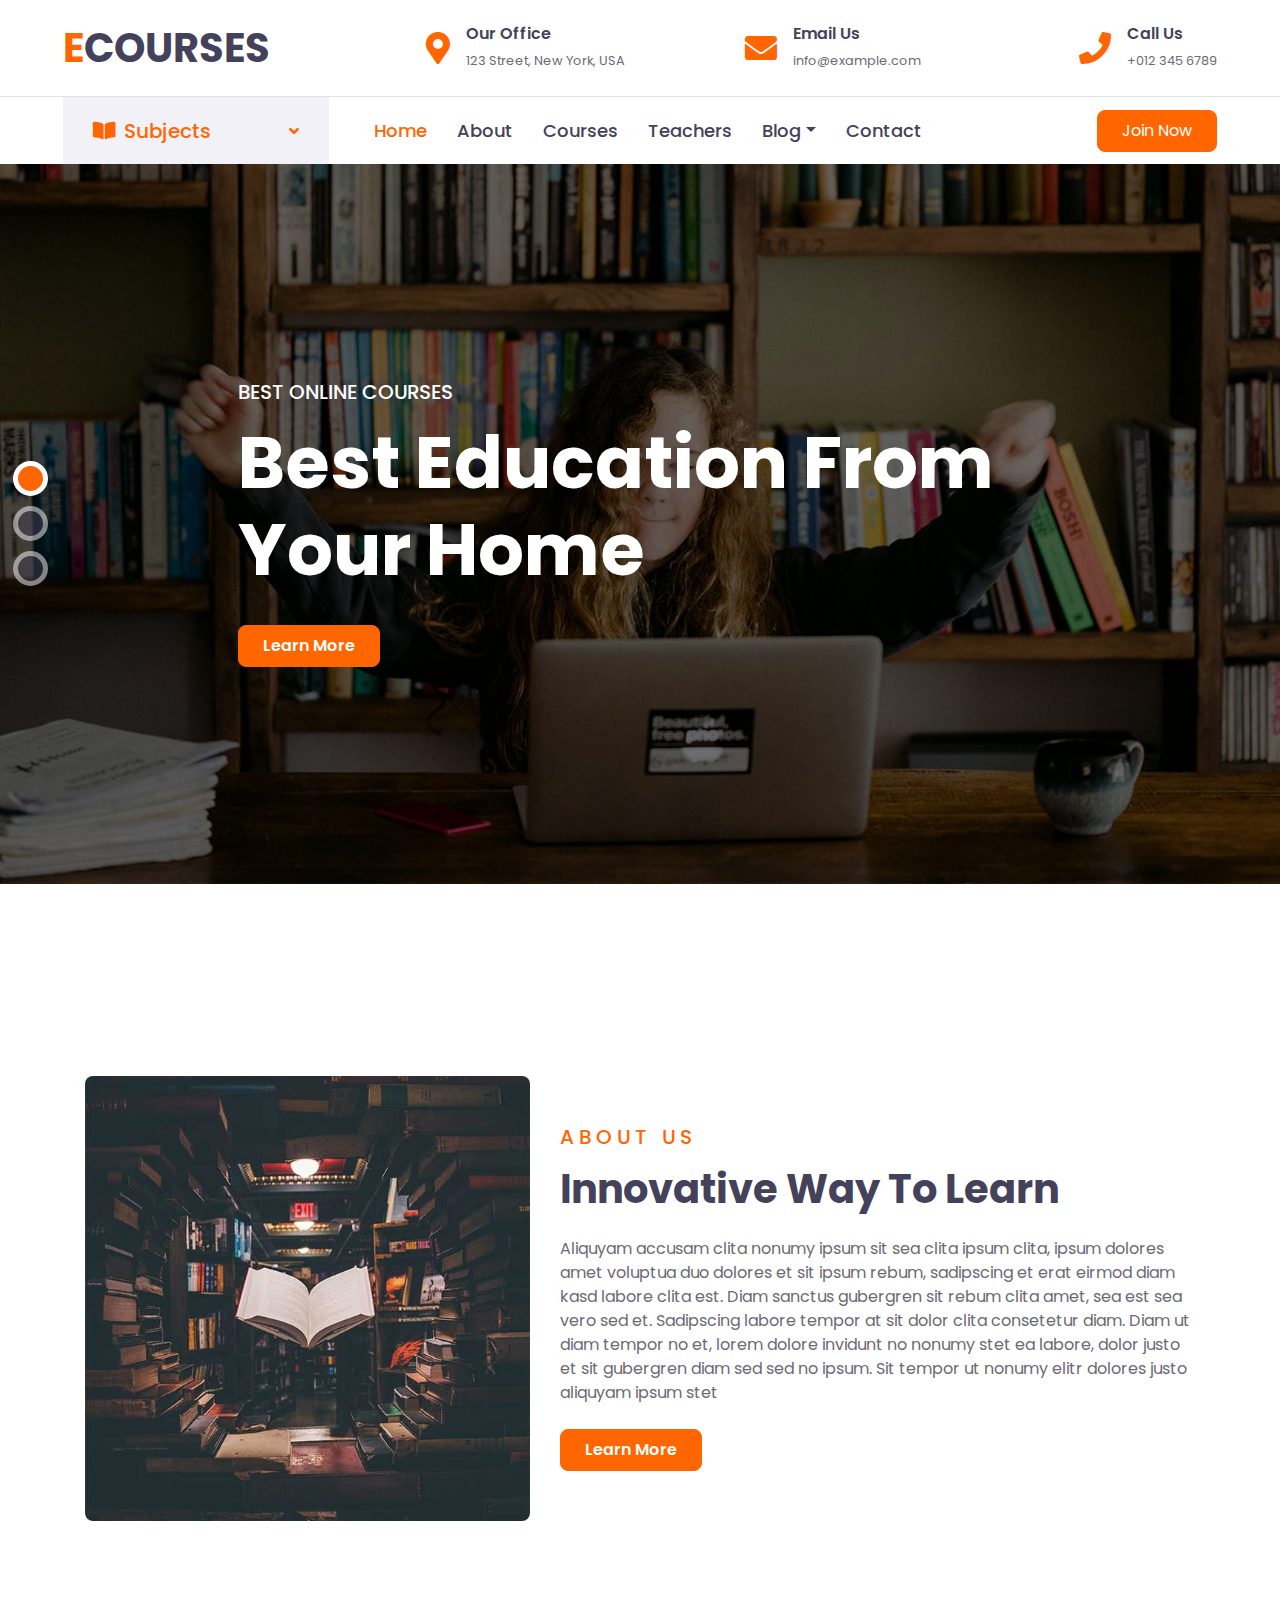
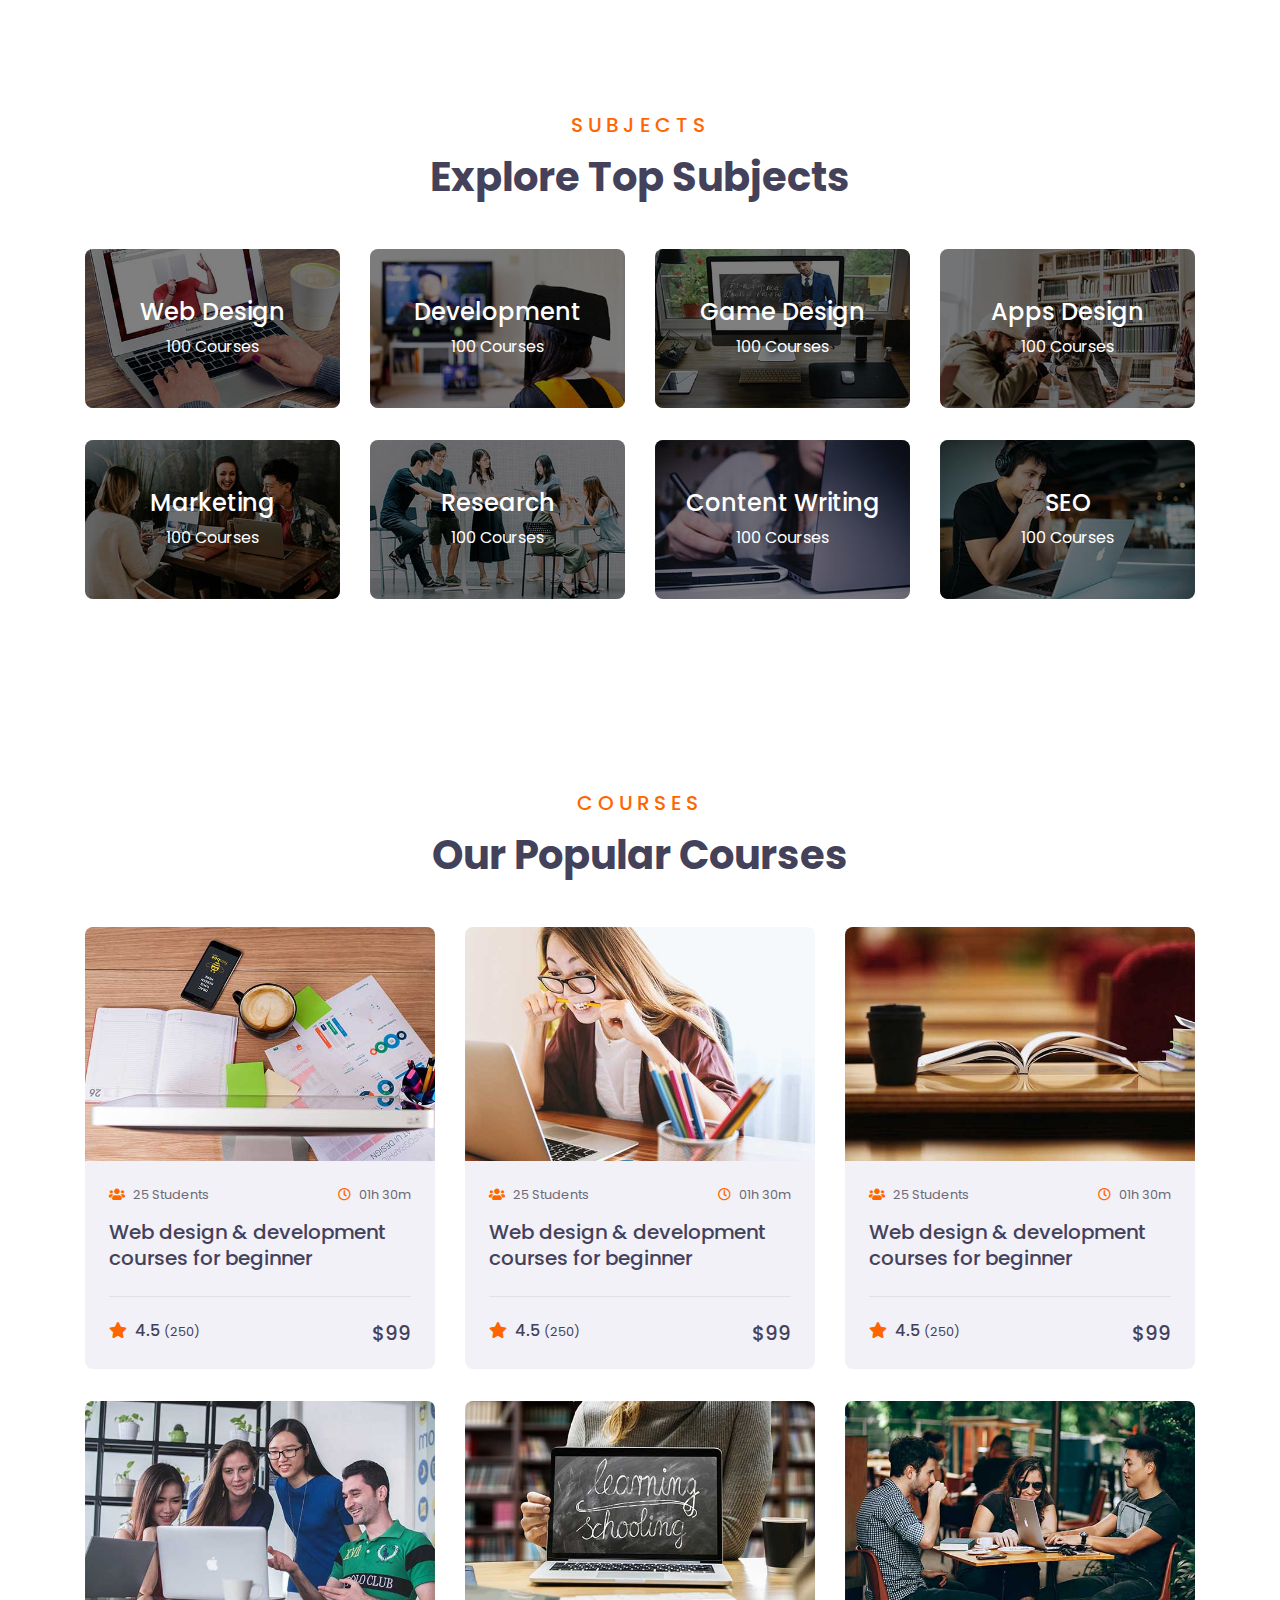
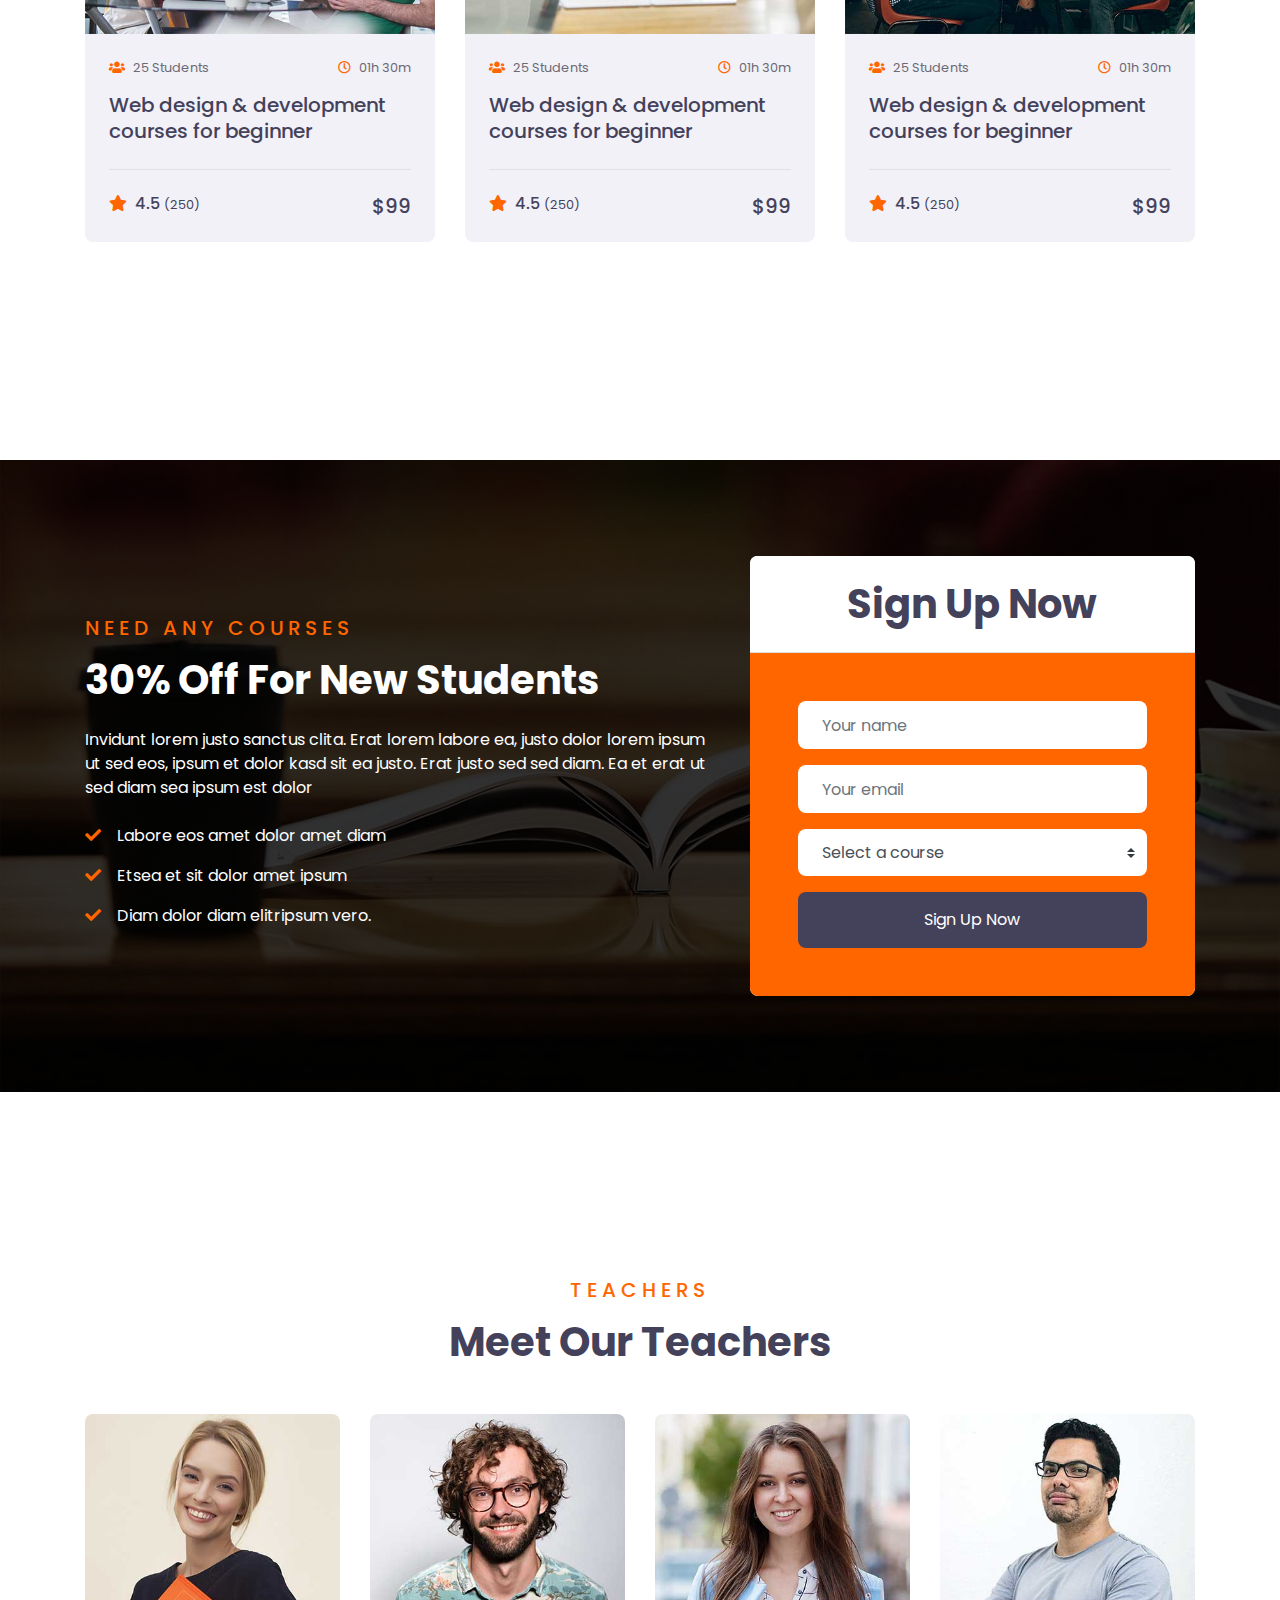
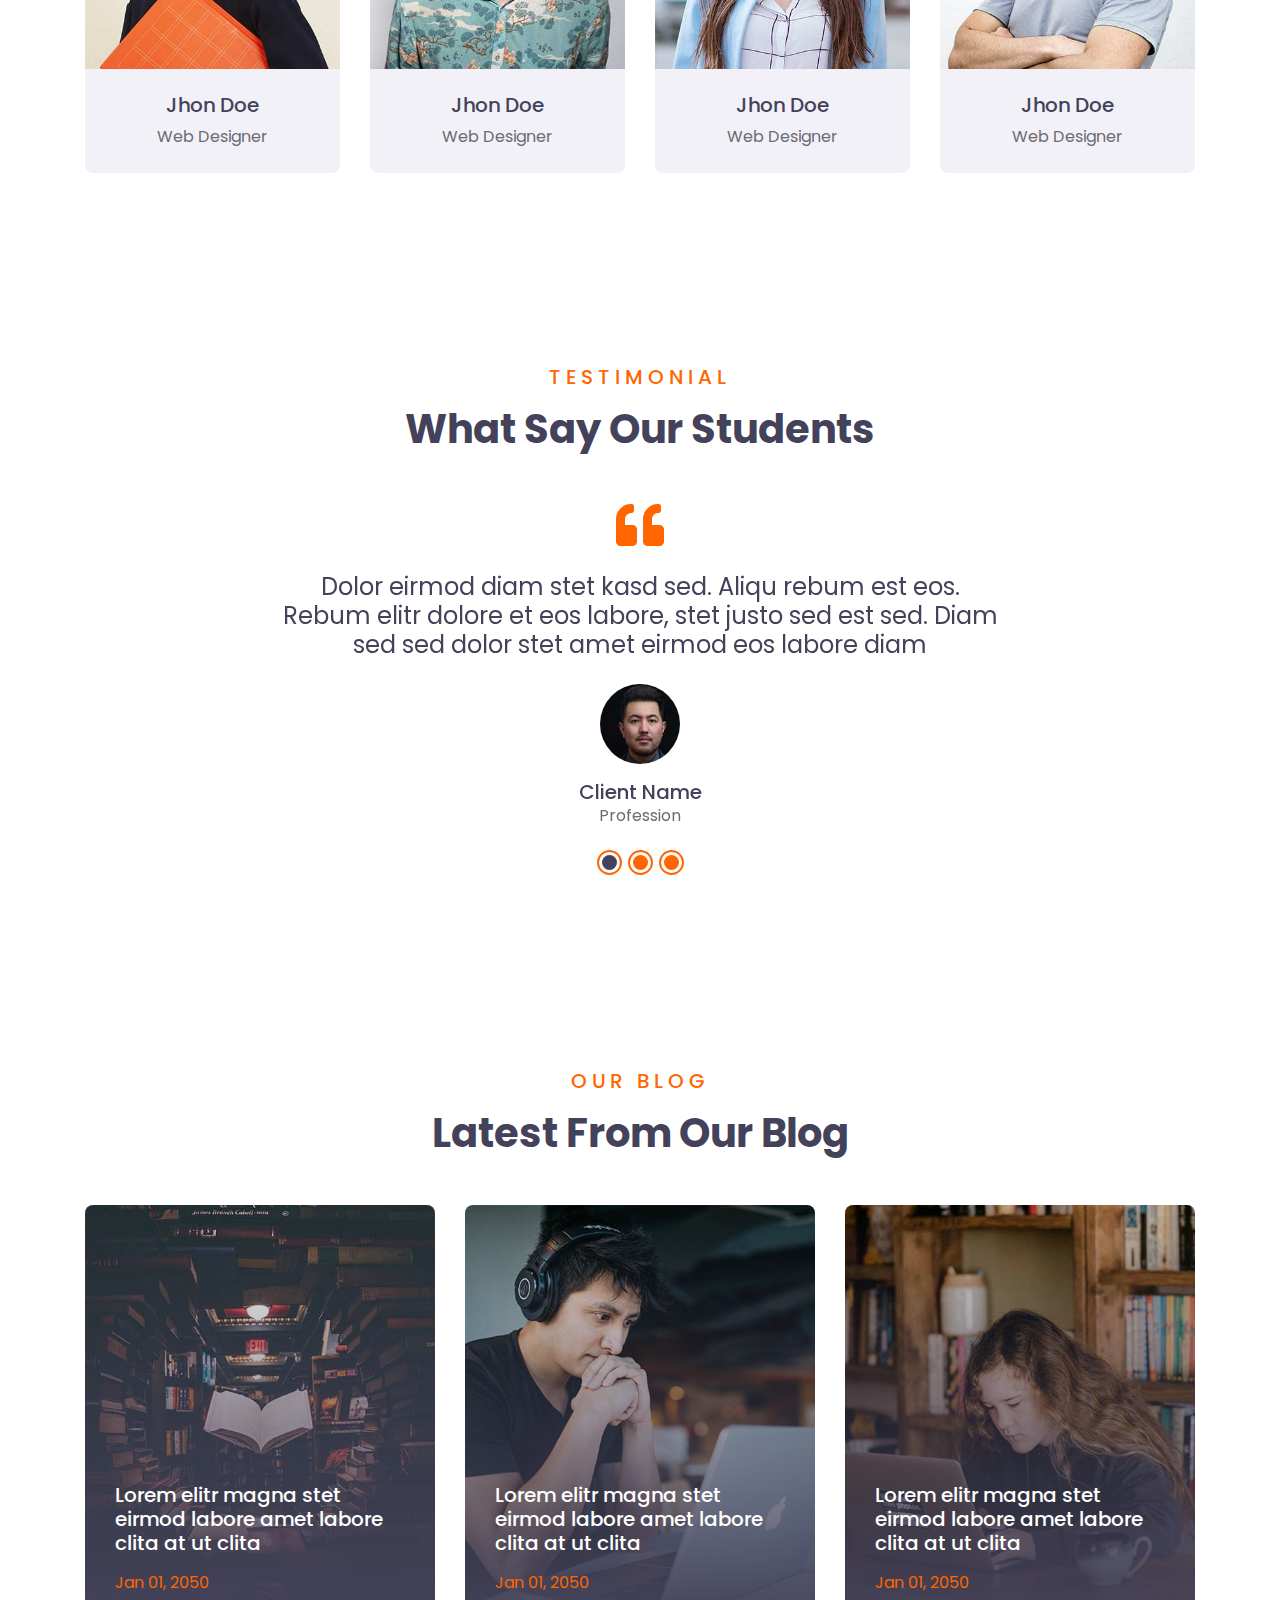
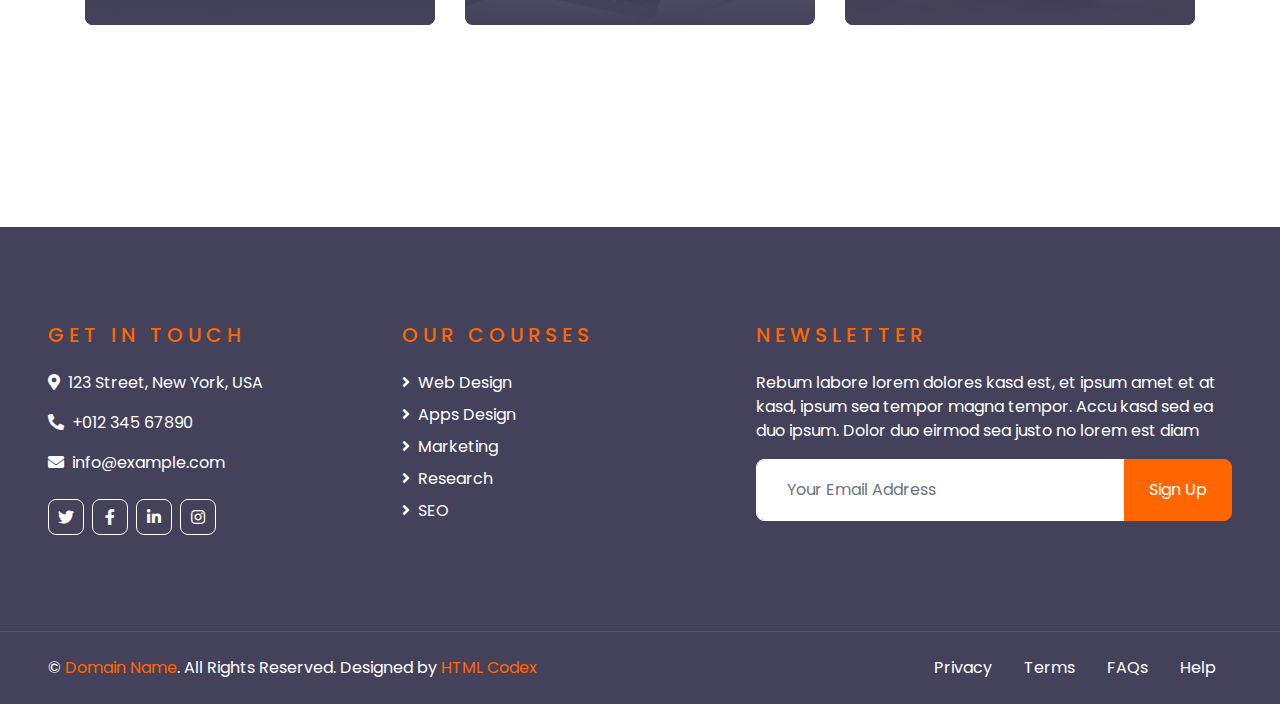
<file: StudentSystem/StudentManagement/adminpanel/templates/ECOURSES Free Website Template - Free-CSS.com/online-courses-html-template/index.html>
<!DOCTYPE html>
<html lang="en">

<head>
    <meta charset="utf-8">
    <title>ECOURSES - Online Courses HTML Template</title>
    <meta content="width=device-width, initial-scale=1.0" name="viewport">
    <meta content="Free HTML Templates" name="keywords">
    <meta content="Free HTML Templates" name="description">

    <!-- Favicon -->
    <link href="img/favicon.ico" rel="icon">

    <!-- Google Web Fonts -->
    <link rel="preconnect" href="https://fonts.gstatic.com">
    <link href="https://fonts.googleapis.com/css2?family=Poppins:wght@400;500;600;700&display=swap" rel="stylesheet"> 

    <!-- Font Awesome -->
    <link href="https://cdnjs.cloudflare.com/ajax/libs/font-awesome/5.10.0/css/all.min.css" rel="stylesheet">

    <!-- Libraries Stylesheet -->
    <link href="lib/owlcarousel/assets/owl.carousel.min.css" rel="stylesheet">

    <!-- Customized Bootstrap Stylesheet -->
    <link href="css/style.css" rel="stylesheet">
</head>

<body>
    <!-- Topbar Start -->
    <div class="container-fluid d-none d-lg-block">
        <div class="row align-items-center py-4 px-xl-5">
            <div class="col-lg-3">
                <a href="" class="text-decoration-none">
                    <h1 class="m-0"><span class="text-primary">E</span>COURSES</h1>
                </a>
            </div>
            <div class="col-lg-3 text-right">
                <div class="d-inline-flex align-items-center">
                    <i class="fa fa-2x fa-map-marker-alt text-primary mr-3"></i>
                    <div class="text-left">
                        <h6 class="font-weight-semi-bold mb-1">Our Office</h6>
                        <small>123 Street, New York, USA</small>
                    </div>
                </div>
            </div>
            <div class="col-lg-3 text-right">
                <div class="d-inline-flex align-items-center">
                    <i class="fa fa-2x fa-envelope text-primary mr-3"></i>
                    <div class="text-left">
                        <h6 class="font-weight-semi-bold mb-1">Email Us</h6>
                        <small>info@example.com</small>
                    </div>
                </div>
            </div>
            <div class="col-lg-3 text-right">
                <div class="d-inline-flex align-items-center">
                    <i class="fa fa-2x fa-phone text-primary mr-3"></i>
                    <div class="text-left">
                        <h6 class="font-weight-semi-bold mb-1">Call Us</h6>
                        <small>+012 345 6789</small>
                    </div>
                </div>
            </div>
        </div>
    </div>
    <!-- Topbar End -->


    <!-- Navbar Start -->
    <div class="container-fluid">
        <div class="row border-top px-xl-5">
            <div class="col-lg-3 d-none d-lg-block">
                <a class="d-flex align-items-center justify-content-between bg-secondary w-100 text-decoration-none" data-toggle="collapse" href="#navbar-vertical" style="height: 67px; padding: 0 30px;">
                    <h5 class="text-primary m-0"><i class="fa fa-book-open mr-2"></i>Subjects</h5>
                    <i class="fa fa-angle-down text-primary"></i>
                </a>
                <nav class="collapse position-absolute navbar navbar-vertical navbar-light align-items-start p-0 border border-top-0 border-bottom-0 bg-light" id="navbar-vertical" style="width: calc(100% - 30px); z-index: 9;">
                    <div class="navbar-nav w-100">
                        <div class="nav-item dropdown">
                            <a href="#" class="nav-link" data-toggle="dropdown">Web Design <i class="fa fa-angle-down float-right mt-1"></i></a>
                            <div class="dropdown-menu position-absolute bg-secondary border-0 rounded-0 w-100 m-0">
                                <a href="" class="dropdown-item">HTML</a>
                                <a href="" class="dropdown-item">CSS</a>
                                <a href="" class="dropdown-item">jQuery</a>
                            </div>
                        </div>
                        <a href="" class="nav-item nav-link">Apps Design</a>
                        <a href="" class="nav-item nav-link">Marketing</a>
                        <a href="" class="nav-item nav-link">Research</a>
                        <a href="" class="nav-item nav-link">SEO</a>
                    </div>
                </nav>
            </div>
            <div class="col-lg-9">
                <nav class="navbar navbar-expand-lg bg-light navbar-light py-3 py-lg-0 px-0">
                    <a href="" class="text-decoration-none d-block d-lg-none">
                        <h1 class="m-0"><span class="text-primary">E</span>COURSES</h1>
                    </a>
                    <button type="button" class="navbar-toggler" data-toggle="collapse" data-target="#navbarCollapse">
                        <span class="navbar-toggler-icon"></span>
                    </button>
                    <div class="collapse navbar-collapse justify-content-between" id="navbarCollapse">
                        <div class="navbar-nav py-0">
                            <a href="index.html" class="nav-item nav-link active">Home</a>
                            <a href="about.html" class="nav-item nav-link">About</a>
                            <a href="course.html" class="nav-item nav-link">Courses</a>
                            <a href="teacher.html" class="nav-item nav-link">Teachers</a>
                            <div class="nav-item dropdown">
                                <a href="#" class="nav-link dropdown-toggle" data-toggle="dropdown">Blog</a>
                                <div class="dropdown-menu rounded-0 m-0">
                                    <a href="blog.html" class="dropdown-item">Blog List</a>
                                    <a href="single.html" class="dropdown-item">Blog Detail</a>
                                </div>
                            </div>
                            <a href="contact.html" class="nav-item nav-link">Contact</a>
                        </div>
                        <a class="btn btn-primary py-2 px-4 ml-auto d-none d-lg-block" href="">Join Now</a>
                    </div>
                </nav>
            </div>
        </div>
    </div>
    <!-- Navbar End -->


    <!-- Carousel Start -->
    <div class="container-fluid p-0 pb-5 mb-5">
        <div id="header-carousel" class="carousel slide carousel-fade" data-ride="carousel">
            <ol class="carousel-indicators">
                <li data-target="#header-carousel" data-slide-to="0" class="active"></li>
                <li data-target="#header-carousel" data-slide-to="1"></li>
                <li data-target="#header-carousel" data-slide-to="2"></li>
            </ol>
            <div class="carousel-inner">
                <div class="carousel-item active" style="min-height: 300px;">
                    <img class="position-relative w-100" src="img/carousel-1.jpg" style="min-height: 300px; object-fit: cover;">
                    <div class="carousel-caption d-flex align-items-center justify-content-center">
                        <div class="p-5" style="width: 100%; max-width: 900px;">
                            <h5 class="text-white text-uppercase mb-md-3">Best Online Courses</h5>
                            <h1 class="display-3 text-white mb-md-4">Best Education From Your Home</h1>
                            <a href="" class="btn btn-primary py-md-2 px-md-4 font-weight-semi-bold mt-2">Learn More</a>
                        </div>
                    </div>
                </div>
                <div class="carousel-item" style="min-height: 300px;">
                    <img class="position-relative w-100" src="img/carousel-2.jpg" style="min-height: 300px; object-fit: cover;">
                    <div class="carousel-caption d-flex align-items-center justify-content-center">
                        <div class="p-5" style="width: 100%; max-width: 900px;">
                            <h5 class="text-white text-uppercase mb-md-3">Best Online Courses</h5>
                            <h1 class="display-3 text-white mb-md-4">Best Online Learning Platform</h1>
                            <a href="" class="btn btn-primary py-md-2 px-md-4 font-weight-semi-bold mt-2">Learn More</a>
                        </div>
                    </div>
                </div>
                <div class="carousel-item" style="min-height: 300px;">
                    <img class="position-relative w-100" src="img/carousel-3.jpg" style="min-height: 300px; object-fit: cover;">
                    <div class="carousel-caption d-flex align-items-center justify-content-center">
                        <div class="p-5" style="width: 100%; max-width: 900px;">
                            <h5 class="text-white text-uppercase mb-md-3">Best Online Courses</h5>
                            <h1 class="display-3 text-white mb-md-4">New Way To Learn From Home</h1>
                            <a href="" class="btn btn-primary py-md-2 px-md-4 font-weight-semi-bold mt-2">Learn More</a>
                        </div>
                    </div>
                </div>
            </div>
        </div>
    </div>
    <!-- Carousel End -->


    <!-- About Start -->
    <div class="container-fluid py-5">
        <div class="container py-5">
            <div class="row align-items-center">
                <div class="col-lg-5">
                    <img class="img-fluid rounded mb-4 mb-lg-0" src="img/about.jpg" alt="">
                </div>
                <div class="col-lg-7">
                    <div class="text-left mb-4">
                        <h5 class="text-primary text-uppercase mb-3" style="letter-spacing: 5px;">About Us</h5>
                        <h1>Innovative Way To Learn</h1>
                    </div>
                    <p>Aliquyam accusam clita nonumy ipsum sit sea clita ipsum clita, ipsum dolores amet voluptua duo dolores et sit ipsum rebum, sadipscing et erat eirmod diam kasd labore clita est. Diam sanctus gubergren sit rebum clita amet, sea est sea vero sed et. Sadipscing labore tempor at sit dolor clita consetetur diam. Diam ut diam tempor no et, lorem dolore invidunt no nonumy stet ea labore, dolor justo et sit gubergren diam sed sed no ipsum. Sit tempor ut nonumy elitr dolores justo aliquyam ipsum stet</p>
                    <a href="" class="btn btn-primary py-md-2 px-md-4 font-weight-semi-bold mt-2">Learn More</a>
                </div>
            </div>
        </div>
    </div>
    <!-- About End -->


    <!-- Category Start -->
    <div class="container-fluid py-5">
        <div class="container pt-5 pb-3">
            <div class="text-center mb-5">
                <h5 class="text-primary text-uppercase mb-3" style="letter-spacing: 5px;">Subjects</h5>
                <h1>Explore Top Subjects</h1>
            </div>
            <div class="row">
                <div class="col-lg-3 col-md-6 mb-4">
                    <div class="cat-item position-relative overflow-hidden rounded mb-2">
                        <img class="img-fluid" src="img/cat-1.jpg" alt="">
                        <a class="cat-overlay text-white text-decoration-none" href="">
                            <h4 class="text-white font-weight-medium">Web Design</h4>
                            <span>100 Courses</span>
                        </a>
                    </div>
                </div>
                <div class="col-lg-3 col-md-6 mb-4">
                    <div class="cat-item position-relative overflow-hidden rounded mb-2">
                        <img class="img-fluid" src="img/cat-2.jpg" alt="">
                        <a class="cat-overlay text-white text-decoration-none" href="">
                            <h4 class="text-white font-weight-medium">Development</h4>
                            <span>100 Courses</span>
                        </a>
                    </div>
                </div>
                <div class="col-lg-3 col-md-6 mb-4">
                    <div class="cat-item position-relative overflow-hidden rounded mb-2">
                        <img class="img-fluid" src="img/cat-3.jpg" alt="">
                        <a class="cat-overlay text-white text-decoration-none" href="">
                            <h4 class="text-white font-weight-medium">Game Design</h4>
                            <span>100 Courses</span>
                        </a>
                    </div>
                </div>
                <div class="col-lg-3 col-md-6 mb-4">
                    <div class="cat-item position-relative overflow-hidden rounded mb-2">
                        <img class="img-fluid" src="img/cat-4.jpg" alt="">
                        <a class="cat-overlay text-white text-decoration-none" href="">
                            <h4 class="text-white font-weight-medium">Apps Design</h4>
                            <span>100 Courses</span>
                        </a>
                    </div>
                </div>
                <div class="col-lg-3 col-md-6 mb-4">
                    <div class="cat-item position-relative overflow-hidden rounded mb-2">
                        <img class="img-fluid" src="img/cat-5.jpg" alt="">
                        <a class="cat-overlay text-white text-decoration-none" href="">
                            <h4 class="text-white font-weight-medium">Marketing</h4>
                            <span>100 Courses</span>
                        </a>
                    </div>
                </div>
                <div class="col-lg-3 col-md-6 mb-4">
                    <div class="cat-item position-relative overflow-hidden rounded mb-2">
                        <img class="img-fluid" src="img/cat-6.jpg" alt="">
                        <a class="cat-overlay text-white text-decoration-none" href="">
                            <h4 class="text-white font-weight-medium">Research</h4>
                            <span>100 Courses</span>
                        </a>
                    </div>
                </div>
                <div class="col-lg-3 col-md-6 mb-4">
                    <div class="cat-item position-relative overflow-hidden rounded mb-2">
                        <img class="img-fluid" src="img/cat-7.jpg" alt="">
                        <a class="cat-overlay text-white text-decoration-none" href="">
                            <h4 class="text-white font-weight-medium">Content Writing</h4>
                            <span>100 Courses</span>
                        </a>
                    </div>
                </div>
                <div class="col-lg-3 col-md-6 mb-4">
                    <div class="cat-item position-relative overflow-hidden rounded mb-2">
                        <img class="img-fluid" src="img/cat-8.jpg" alt="">
                        <a class="cat-overlay text-white text-decoration-none" href="">
                            <h4 class="text-white font-weight-medium">SEO</h4>
                            <span>100 Courses</span>
                        </a>
                    </div>
                </div>
            </div>
        </div>
    </div>
    <!-- Category Start -->


    <!-- Courses Start -->
    <div class="container-fluid py-5">
        <div class="container py-5">
            <div class="text-center mb-5">
                <h5 class="text-primary text-uppercase mb-3" style="letter-spacing: 5px;">Courses</h5>
                <h1>Our Popular Courses</h1>
            </div>
            <div class="row">
                <div class="col-lg-4 col-md-6 mb-4">
                    <div class="rounded overflow-hidden mb-2">
                        <img class="img-fluid" src="img/course-1.jpg" alt="">
                        <div class="bg-secondary p-4">
                            <div class="d-flex justify-content-between mb-3">
                                <small class="m-0"><i class="fa fa-users text-primary mr-2"></i>25 Students</small>
                                <small class="m-0"><i class="far fa-clock text-primary mr-2"></i>01h 30m</small>
                            </div>
                            <a class="h5" href="">Web design & development courses for beginner</a>
                            <div class="border-top mt-4 pt-4">
                                <div class="d-flex justify-content-between">
                                    <h6 class="m-0"><i class="fa fa-star text-primary mr-2"></i>4.5 <small>(250)</small></h6>
                                    <h5 class="m-0">$99</h5>
                                </div>
                            </div>
                        </div>
                    </div>
                </div>
                <div class="col-lg-4 col-md-6 mb-4">
                    <div class="rounded overflow-hidden mb-2">
                        <img class="img-fluid" src="img/course-2.jpg" alt="">
                        <div class="bg-secondary p-4">
                            <div class="d-flex justify-content-between mb-3">
                                <small class="m-0"><i class="fa fa-users text-primary mr-2"></i>25 Students</small>
                                <small class="m-0"><i class="far fa-clock text-primary mr-2"></i>01h 30m</small>
                            </div>
                            <a class="h5" href="">Web design & development courses for beginner</a>
                            <div class="border-top mt-4 pt-4">
                                <div class="d-flex justify-content-between">
                                    <h6 class="m-0"><i class="fa fa-star text-primary mr-2"></i>4.5 <small>(250)</small></h6>
                                    <h5 class="m-0">$99</h5>
                                </div>
                            </div>
                        </div>
                    </div>
                </div>
                <div class="col-lg-4 col-md-6 mb-4">
                    <div class="rounded overflow-hidden mb-2">
                        <img class="img-fluid" src="img/course-3.jpg" alt="">
                        <div class="bg-secondary p-4">
                            <div class="d-flex justify-content-between mb-3">
                                <small class="m-0"><i class="fa fa-users text-primary mr-2"></i>25 Students</small>
                                <small class="m-0"><i class="far fa-clock text-primary mr-2"></i>01h 30m</small>
                            </div>
                            <a class="h5" href="">Web design & development courses for beginner</a>
                            <div class="border-top mt-4 pt-4">
                                <div class="d-flex justify-content-between">
                                    <h6 class="m-0"><i class="fa fa-star text-primary mr-2"></i>4.5 <small>(250)</small></h6>
                                    <h5 class="m-0">$99</h5>
                                </div>
                            </div>
                        </div>
                    </div>
                </div>
                <div class="col-lg-4 col-md-6 mb-4">
                    <div class="rounded overflow-hidden mb-2">
                        <img class="img-fluid" src="img/course-4.jpg" alt="">
                        <div class="bg-secondary p-4">
                            <div class="d-flex justify-content-between mb-3">
                                <small class="m-0"><i class="fa fa-users text-primary mr-2"></i>25 Students</small>
                                <small class="m-0"><i class="far fa-clock text-primary mr-2"></i>01h 30m</small>
                            </div>
                            <a class="h5" href="">Web design & development courses for beginner</a>
                            <div class="border-top mt-4 pt-4">
                                <div class="d-flex justify-content-between">
                                    <h6 class="m-0"><i class="fa fa-star text-primary mr-2"></i>4.5 <small>(250)</small></h6>
                                    <h5 class="m-0">$99</h5>
                                </div>
                            </div>
                        </div>
                    </div>
                </div>
                <div class="col-lg-4 col-md-6 mb-4">
                    <div class="rounded overflow-hidden mb-2">
                        <img class="img-fluid" src="img/course-5.jpg" alt="">
                        <div class="bg-secondary p-4">
                            <div class="d-flex justify-content-between mb-3">
                                <small class="m-0"><i class="fa fa-users text-primary mr-2"></i>25 Students</small>
                                <small class="m-0"><i class="far fa-clock text-primary mr-2"></i>01h 30m</small>
                            </div>
                            <a class="h5" href="">Web design & development courses for beginner</a>
                            <div class="border-top mt-4 pt-4">
                                <div class="d-flex justify-content-between">
                                    <h6 class="m-0"><i class="fa fa-star text-primary mr-2"></i>4.5 <small>(250)</small></h6>
                                    <h5 class="m-0">$99</h5>
                                </div>
                            </div>
                        </div>
                    </div>
                </div>
                <div class="col-lg-4 col-md-6 mb-4">
                    <div class="rounded overflow-hidden mb-2">
                        <img class="img-fluid" src="img/course-6.jpg" alt="">
                        <div class="bg-secondary p-4">
                            <div class="d-flex justify-content-between mb-3">
                                <small class="m-0"><i class="fa fa-users text-primary mr-2"></i>25 Students</small>
                                <small class="m-0"><i class="far fa-clock text-primary mr-2"></i>01h 30m</small>
                            </div>
                            <a class="h5" href="">Web design & development courses for beginner</a>
                            <div class="border-top mt-4 pt-4">
                                <div class="d-flex justify-content-between">
                                    <h6 class="m-0"><i class="fa fa-star text-primary mr-2"></i>4.5 <small>(250)</small></h6>
                                    <h5 class="m-0">$99</h5>
                                </div>
                            </div>
                        </div>
                    </div>
                </div>
            </div>
        </div>
    </div>
    <!-- Courses End -->


    <!-- Registration Start -->
    <div class="container-fluid bg-registration py-5" style="margin: 90px 0;">
        <div class="container py-5">
            <div class="row align-items-center">
                <div class="col-lg-7 mb-5 mb-lg-0">
                    <div class="mb-4">
                        <h5 class="text-primary text-uppercase mb-3" style="letter-spacing: 5px;">Need Any Courses</h5>
                        <h1 class="text-white">30% Off For New Students</h1>
                    </div>
                    <p class="text-white">Invidunt lorem justo sanctus clita. Erat lorem labore ea, justo dolor lorem ipsum ut sed eos,
                        ipsum et dolor kasd sit ea justo. Erat justo sed sed diam. Ea et erat ut sed diam sea ipsum est
                        dolor</p>
                    <ul class="list-inline text-white m-0">
                        <li class="py-2"><i class="fa fa-check text-primary mr-3"></i>Labore eos amet dolor amet diam</li>
                        <li class="py-2"><i class="fa fa-check text-primary mr-3"></i>Etsea et sit dolor amet ipsum</li>
                        <li class="py-2"><i class="fa fa-check text-primary mr-3"></i>Diam dolor diam elitripsum vero.</li>
                    </ul>
                </div>
                <div class="col-lg-5">
                    <div class="card border-0">
                        <div class="card-header bg-light text-center p-4">
                            <h1 class="m-0">Sign Up Now</h1>
                        </div>
                        <div class="card-body rounded-bottom bg-primary p-5">
                            <form>
                                <div class="form-group">
                                    <input type="text" class="form-control border-0 p-4" placeholder="Your name" required="required" />
                                </div>
                                <div class="form-group">
                                    <input type="email" class="form-control border-0 p-4" placeholder="Your email" required="required" />
                                </div>
                                <div class="form-group">
                                    <select class="custom-select border-0 px-4" style="height: 47px;">
                                        <option selected>Select a course</option>
                                        <option value="1">Course 1</option>
                                        <option value="2">Course 1</option>
                                        <option value="3">Course 1</option>
                                    </select>
                                </div>
                                <div>
                                    <button class="btn btn-dark btn-block border-0 py-3" type="submit">Sign Up Now</button>
                                </div>
                            </form>
                        </div>
                    </div>
                </div>
            </div>
        </div>
    </div>
    <!-- Registration End -->


    <!-- Team Start -->
    <div class="container-fluid py-5">
        <div class="container pt-5 pb-3">
            <div class="text-center mb-5">
                <h5 class="text-primary text-uppercase mb-3" style="letter-spacing: 5px;">Teachers</h5>
                <h1>Meet Our Teachers</h1>
            </div>
            <div class="row">
                <div class="col-md-6 col-lg-3 text-center team mb-4">
                    <div class="team-item rounded overflow-hidden mb-2">
                        <div class="team-img position-relative">
                            <img class="img-fluid" src="img/team-1.jpg" alt="">
                            <div class="team-social">
                                <a class="btn btn-outline-light btn-square mx-1" href="#"><i class="fab fa-twitter"></i></a>
                                <a class="btn btn-outline-light btn-square mx-1" href="#"><i class="fab fa-facebook-f"></i></a>
                                <a class="btn btn-outline-light btn-square mx-1" href="#"><i class="fab fa-linkedin-in"></i></a>
                            </div>
                        </div>
                        <div class="bg-secondary p-4">
                            <h5>Jhon Doe</h5>
                            <p class="m-0">Web Designer</p>
                        </div>
                    </div>
                </div>
                <div class="col-md-6 col-lg-3 text-center team mb-4">
                    <div class="team-item rounded overflow-hidden mb-2">
                        <div class="team-img position-relative">
                            <img class="img-fluid" src="img/team-2.jpg" alt="">
                            <div class="team-social">
                                <a class="btn btn-outline-light btn-square mx-1" href="#"><i class="fab fa-twitter"></i></a>
                                <a class="btn btn-outline-light btn-square mx-1" href="#"><i class="fab fa-facebook-f"></i></a>
                                <a class="btn btn-outline-light btn-square mx-1" href="#"><i class="fab fa-linkedin-in"></i></a>
                            </div>
                        </div>
                        <div class="bg-secondary p-4">
                            <h5>Jhon Doe</h5>
                            <p class="m-0">Web Designer</p>
                        </div>
                    </div>
                </div>
                <div class="col-md-6 col-lg-3 text-center team mb-4">
                    <div class="team-item rounded overflow-hidden mb-2">
                        <div class="team-img position-relative">
                            <img class="img-fluid" src="img/team-3.jpg" alt="">
                            <div class="team-social">
                                <a class="btn btn-outline-light btn-square mx-1" href="#"><i class="fab fa-twitter"></i></a>
                                <a class="btn btn-outline-light btn-square mx-1" href="#"><i class="fab fa-facebook-f"></i></a>
                                <a class="btn btn-outline-light btn-square mx-1" href="#"><i class="fab fa-linkedin-in"></i></a>
                            </div>
                        </div>
                        <div class="bg-secondary p-4">
                            <h5>Jhon Doe</h5>
                            <p class="m-0">Web Designer</p>
                        </div>
                    </div>
                </div>
                <div class="col-md-6 col-lg-3 text-center team mb-4">
                    <div class="team-item rounded overflow-hidden mb-2">
                        <div class="team-img position-relative">
                            <img class="img-fluid" src="img/team-4.jpg" alt="">
                            <div class="team-social">
                                <a class="btn btn-outline-light btn-square mx-1" href="#"><i class="fab fa-twitter"></i></a>
                                <a class="btn btn-outline-light btn-square mx-1" href="#"><i class="fab fa-facebook-f"></i></a>
                                <a class="btn btn-outline-light btn-square mx-1" href="#"><i class="fab fa-linkedin-in"></i></a>
                            </div>
                        </div>
                        <div class="bg-secondary p-4">
                            <h5>Jhon Doe</h5>
                            <p class="m-0">Web Designer</p>
                        </div>
                    </div>
                </div>
            </div>
        </div>
    </div>
    <!-- Team End -->


    <!-- Testimonial Start -->
    <div class="container-fluid py-5">
        <div class="container py-5">
            <div class="text-center mb-5">
                <h5 class="text-primary text-uppercase mb-3" style="letter-spacing: 5px;">Testimonial</h5>
                <h1>What Say Our Students</h1>
            </div>
            <div class="row justify-content-center">
                <div class="col-lg-8">
                    <div class="owl-carousel testimonial-carousel">
                        <div class="text-center">
                            <i class="fa fa-3x fa-quote-left text-primary mb-4"></i>
                            <h4 class="font-weight-normal mb-4">Dolor eirmod diam stet kasd sed. Aliqu rebum est eos. Rebum elitr dolore et eos labore, stet justo sed est sed. Diam sed sed dolor stet amet eirmod eos labore diam</h4>
                            <img class="img-fluid mx-auto mb-3" src="img/testimonial-1.jpg" alt="">
                            <h5 class="m-0">Client Name</h5>
                            <span>Profession</span>
                        </div>
                        <div class="text-center">
                            <i class="fa fa-3x fa-quote-left text-primary mb-4"></i>
                            <h4 class="font-weight-normal mb-4">Dolor eirmod diam stet kasd sed. Aliqu rebum est eos. Rebum elitr dolore et eos labore, stet justo sed est sed. Diam sed sed dolor stet amet eirmod eos labore diam</h4>
                            <img class="img-fluid mx-auto mb-3" src="img/testimonial-2.jpg" alt="">
                            <h5 class="m-0">Client Name</h5>
                            <span>Profession</span>
                        </div>
                        <div class="text-center">
                            <i class="fa fa-3x fa-quote-left text-primary mb-4"></i>
                            <h4 class="font-weight-normal mb-4">Dolor eirmod diam stet kasd sed. Aliqu rebum est eos. Rebum elitr dolore et eos labore, stet justo sed est sed. Diam sed sed dolor stet amet eirmod eos labore diam</h4>
                            <img class="img-fluid mx-auto mb-3" src="img/testimonial-3.jpg" alt="">
                            <h5 class="m-0">Client Name</h5>
                            <span>Profession</span>
                        </div>
                    </div>
                </div>
            </div>
        </div>
    </div>
    <!-- Testimonial End -->


    <!-- Blog Start -->
    <div class="container-fluid py-5">
        <div class="container pt-5 pb-3">
            <div class="text-center mb-5">
                <h5 class="text-primary text-uppercase mb-3" style="letter-spacing: 5px;">Our Blog</h5>
                <h1>Latest From Our Blog</h1>
            </div>
            <div class="row pb-3">
                <div class="col-lg-4 mb-4">
                    <div class="blog-item position-relative overflow-hidden rounded mb-2">
                        <img class="img-fluid" src="img/blog-1.jpg" alt="">
                        <a class="blog-overlay text-decoration-none" href="">
                            <h5 class="text-white mb-3">Lorem elitr magna stet eirmod labore amet labore clita at ut clita</h5>
                            <p class="text-primary m-0">Jan 01, 2050</p>
                        </a>
                    </div>
                </div>
                <div class="col-lg-4 mb-4">
                    <div class="blog-item position-relative overflow-hidden rounded mb-2">
                        <img class="img-fluid" src="img/blog-2.jpg" alt="">
                        <a class="blog-overlay text-decoration-none" href="">
                            <h5 class="text-white mb-3">Lorem elitr magna stet eirmod labore amet labore clita at ut clita</h5>
                            <p class="text-primary m-0">Jan 01, 2050</p>
                        </a>
                    </div>
                </div>
                <div class="col-lg-4 mb-4">
                    <div class="blog-item position-relative overflow-hidden rounded mb-2">
                        <img class="img-fluid" src="img/blog-3.jpg" alt="">
                        <a class="blog-overlay text-decoration-none" href="">
                            <h5 class="text-white mb-3">Lorem elitr magna stet eirmod labore amet labore clita at ut clita</h5>
                            <p class="text-primary m-0">Jan 01, 2050</p>
                        </a>
                    </div>
                </div>
            </div>
        </div>
    </div>
    <!-- Blog End -->


    <!-- Footer Start -->
    <div class="container-fluid bg-dark text-white py-5 px-sm-3 px-lg-5" style="margin-top: 90px;">
        <div class="row pt-5">
            <div class="col-lg-7 col-md-12">
                <div class="row">
                    <div class="col-md-6 mb-5">
                        <h5 class="text-primary text-uppercase mb-4" style="letter-spacing: 5px;">Get In Touch</h5>
                        <p><i class="fa fa-map-marker-alt mr-2"></i>123 Street, New York, USA</p>
                        <p><i class="fa fa-phone-alt mr-2"></i>+012 345 67890</p>
                        <p><i class="fa fa-envelope mr-2"></i>info@example.com</p>
                        <div class="d-flex justify-content-start mt-4">
                            <a class="btn btn-outline-light btn-square mr-2" href="#"><i class="fab fa-twitter"></i></a>
                            <a class="btn btn-outline-light btn-square mr-2" href="#"><i class="fab fa-facebook-f"></i></a>
                            <a class="btn btn-outline-light btn-square mr-2" href="#"><i class="fab fa-linkedin-in"></i></a>
                            <a class="btn btn-outline-light btn-square" href="#"><i class="fab fa-instagram"></i></a>
                        </div>
                    </div>
                    <div class="col-md-6 mb-5">
                        <h5 class="text-primary text-uppercase mb-4" style="letter-spacing: 5px;">Our Courses</h5>
                        <div class="d-flex flex-column justify-content-start">
                            <a class="text-white mb-2" href="#"><i class="fa fa-angle-right mr-2"></i>Web Design</a>
                            <a class="text-white mb-2" href="#"><i class="fa fa-angle-right mr-2"></i>Apps Design</a>
                            <a class="text-white mb-2" href="#"><i class="fa fa-angle-right mr-2"></i>Marketing</a>
                            <a class="text-white mb-2" href="#"><i class="fa fa-angle-right mr-2"></i>Research</a>
                            <a class="text-white" href="#"><i class="fa fa-angle-right mr-2"></i>SEO</a>
                        </div>
                    </div>
                </div>
            </div>
            <div class="col-lg-5 col-md-12 mb-5">
                <h5 class="text-primary text-uppercase mb-4" style="letter-spacing: 5px;">Newsletter</h5>
                <p>Rebum labore lorem dolores kasd est, et ipsum amet et at kasd, ipsum sea tempor magna tempor. Accu kasd sed ea duo ipsum. Dolor duo eirmod sea justo no lorem est diam</p>
                <div class="w-100">
                    <div class="input-group">
                        <input type="text" class="form-control border-light" style="padding: 30px;" placeholder="Your Email Address">
                        <div class="input-group-append">
                            <button class="btn btn-primary px-4">Sign Up</button>
                        </div>
                    </div>
                </div>
            </div>
        </div>
    </div>
    <div class="container-fluid bg-dark text-white border-top py-4 px-sm-3 px-md-5" style="border-color: rgba(256, 256, 256, .1) !important;">
        <div class="row">
            <div class="col-lg-6 text-center text-md-left mb-3 mb-md-0">
                <p class="m-0 text-white">&copy; <a href="#">Domain Name</a>. All Rights Reserved. Designed by <a href="https://htmlcodex.com">HTML Codex</a>
                </p>
            </div>
            <div class="col-lg-6 text-center text-md-right">
                <ul class="nav d-inline-flex">
                    <li class="nav-item">
                        <a class="nav-link text-white py-0" href="#">Privacy</a>
                    </li>
                    <li class="nav-item">
                        <a class="nav-link text-white py-0" href="#">Terms</a>
                    </li>
                    <li class="nav-item">
                        <a class="nav-link text-white py-0" href="#">FAQs</a>
                    </li>
                    <li class="nav-item">
                        <a class="nav-link text-white py-0" href="#">Help</a>
                    </li>
                </ul>
            </div>
        </div>
    </div>
    <!-- Footer End -->


    <!-- Back to Top -->
    <a href="#" class="btn btn-lg btn-primary btn-lg-square back-to-top"><i class="fa fa-angle-double-up"></i></a>


    <!-- JavaScript Libraries -->
    <script src="https://code.jquery.com/jquery-3.4.1.min.js"></script>
    <script src="https://stackpath.bootstrapcdn.com/bootstrap/4.4.1/js/bootstrap.bundle.min.js"></script>
    <script src="lib/easing/easing.min.js"></script>
    <script src="lib/owlcarousel/owl.carousel.min.js"></script>

    <!-- Contact Javascript File -->
    <script src="mail/jqBootstrapValidation.min.js"></script>
    <script src="mail/contact.js"></script>

    <!-- Template Javascript -->
    <script src="js/main.js"></script>
</body>

</html>
</file>
<file: StudentSystem/StudentManagement/adminpanel/templates/ECOURSES Free Website Template - Free-CSS.com/online-courses-html-template/css/style.css>
/******* Bootstrap Theming ********/
/*!
 * Bootstrap v4.5.3 (https://getbootstrap.com/)
 * Copyright 2011-2020 The Bootstrap Authors
 * Copyright 2011-2020 Twitter, Inc.
 * Licensed under MIT (https://github.com/twbs/bootstrap/blob/main/LICENSE)
 */
:root {
  --blue: #007bff;
  --indigo: #6610f2;
  --purple: #6f42c1;
  --pink: #e83e8c;
  --red: #dc3545;
  --orange: #fd7e14;
  --yellow: #ffc107;
  --green: #28a745;
  --teal: #20c997;
  --cyan: #17a2b8;
  --white: #fff;
  --gray: #6c757d;
  --gray-dark: #343a40;
  --primary: #FF6600;
  --secondary: #F2F1F8;
  --success: #28a745;
  --info: #17a2b8;
  --warning: #ffc107;
  --danger: #dc3545;
  --light: #FFFFFF;
  --dark: #44425A;
  --breakpoint-xs: 0;
  --breakpoint-sm: 576px;
  --breakpoint-md: 768px;
  --breakpoint-lg: 992px;
  --breakpoint-xl: 1200px;
  --font-family-sans-serif: "Poppins", sans-serif;
  --font-family-monospace: SFMono-Regular, Menlo, Monaco, Consolas, "Liberation Mono", "Courier New", monospace;
}

*,
*::before,
*::after {
  box-sizing: border-box;
}

html {
  font-family: sans-serif;
  line-height: 1.15;
  -webkit-text-size-adjust: 100%;
  -webkit-tap-highlight-color: rgba(0, 0, 0, 0);
}

article, aside, figcaption, figure, footer, header, hgroup, main, nav, section {
  display: block;
}

body {
  margin: 0;
  font-family: "Poppins", sans-serif;
  font-size: 1rem;
  font-weight: 400;
  line-height: 1.5;
  color: #6C6A74;
  text-align: left;
  background-color: #fff;
}

[tabindex="-1"]:focus:not(:focus-visible) {
  outline: 0 !important;
}

hr {
  box-sizing: content-box;
  height: 0;
  overflow: visible;
}

h1, h2, h3, h4, h5, h6 {
  margin-top: 0;
  margin-bottom: 0.5rem;
}

p {
  margin-top: 0;
  margin-bottom: 1rem;
}

abbr[title],
abbr[data-original-title] {
  text-decoration: underline;
  text-decoration: underline dotted;
  cursor: help;
  border-bottom: 0;
  text-decoration-skip-ink: none;
}

address {
  margin-bottom: 1rem;
  font-style: normal;
  line-height: inherit;
}

ol,
ul,
dl {
  margin-top: 0;
  margin-bottom: 1rem;
}

ol ol,
ul ul,
ol ul,
ul ol {
  margin-bottom: 0;
}

dt {
  font-weight: 700;
}

dd {
  margin-bottom: .5rem;
  margin-left: 0;
}

blockquote {
  margin: 0 0 1rem;
}

b,
strong {
  font-weight: bolder;
}

small {
  font-size: 80%;
}

sub,
sup {
  position: relative;
  font-size: 75%;
  line-height: 0;
  vertical-align: baseline;
}

sub {
  bottom: -.25em;
}

sup {
  top: -.5em;
}

a {
  color: #FF6600;
  text-decoration: none;
  background-color: transparent;
}

a:hover {
  color: #b34700;
  text-decoration: underline;
}

a:not([href]):not([class]) {
  color: inherit;
  text-decoration: none;
}

a:not([href]):not([class]):hover {
  color: inherit;
  text-decoration: none;
}

pre,
code,
kbd,
samp {
  font-family: SFMono-Regular, Menlo, Monaco, Consolas, "Liberation Mono", "Courier New", monospace;
  font-size: 1em;
}

pre {
  margin-top: 0;
  margin-bottom: 1rem;
  overflow: auto;
  -ms-overflow-style: scrollbar;
}

figure {
  margin: 0 0 1rem;
}

img {
  vertical-align: middle;
  border-style: none;
}

svg {
  overflow: hidden;
  vertical-align: middle;
}

table {
  border-collapse: collapse;
}

caption {
  padding-top: 0.75rem;
  padding-bottom: 0.75rem;
  color: #6c757d;
  text-align: left;
  caption-side: bottom;
}

th {
  text-align: inherit;
  text-align: -webkit-match-parent;
}

label {
  display: inline-block;
  margin-bottom: 0.5rem;
}

button {
  border-radius: 0;
}

button:focus {
  outline: 1px dotted;
  outline: 5px auto -webkit-focus-ring-color;
}

input,
button,
select,
optgroup,
textarea {
  margin: 0;
  font-family: inherit;
  font-size: inherit;
  line-height: inherit;
}

button,
input {
  overflow: visible;
}

button,
select {
  text-transform: none;
}

[role="button"] {
  cursor: pointer;
}

select {
  word-wrap: normal;
}

button,
[type="button"],
[type="reset"],
[type="submit"] {
  -webkit-appearance: button;
}

button:not(:disabled),
[type="button"]:not(:disabled),
[type="reset"]:not(:disabled),
[type="submit"]:not(:disabled) {
  cursor: pointer;
}

button::-moz-focus-inner,
[type="button"]::-moz-focus-inner,
[type="reset"]::-moz-focus-inner,
[type="submit"]::-moz-focus-inner {
  padding: 0;
  border-style: none;
}

input[type="radio"],
input[type="checkbox"] {
  box-sizing: border-box;
  padding: 0;
}

textarea {
  overflow: auto;
  resize: vertical;
}

fieldset {
  min-width: 0;
  padding: 0;
  margin: 0;
  border: 0;
}

legend {
  display: block;
  width: 100%;
  max-width: 100%;
  padding: 0;
  margin-bottom: .5rem;
  font-size: 1.5rem;
  line-height: inherit;
  color: inherit;
  white-space: normal;
}

@media (max-width: 1200px) {
  legend {
    font-size: calc(1.275rem + 0.3vw) ;
  }
}

progress {
  vertical-align: baseline;
}

[type="number"]::-webkit-inner-spin-button,
[type="number"]::-webkit-outer-spin-button {
  height: auto;
}

[type="search"] {
  outline-offset: -2px;
  -webkit-appearance: none;
}

[type="search"]::-webkit-search-decoration {
  -webkit-appearance: none;
}

::-webkit-file-upload-button {
  font: inherit;
  -webkit-appearance: button;
}

output {
  display: inline-block;
}

summary {
  display: list-item;
  cursor: pointer;
}

template {
  display: none;
}

[hidden] {
  display: none !important;
}

h1, h2, h3, h4, h5, h6,
.h1, .h2, .h3, .h4, .h5, .h6 {
  margin-bottom: 0.5rem;
  font-weight: 500;
  line-height: 1.2;
  color: #44425A;
}

h1, .h1 {
  font-size: 2.5rem;
}

@media (max-width: 1200px) {
  h1, .h1 {
    font-size: calc(1.375rem + 1.5vw) ;
  }
}

h2, .h2 {
  font-size: 2rem;
}

@media (max-width: 1200px) {
  h2, .h2 {
    font-size: calc(1.325rem + 0.9vw) ;
  }
}

h3, .h3 {
  font-size: 1.75rem;
}

@media (max-width: 1200px) {
  h3, .h3 {
    font-size: calc(1.3rem + 0.6vw) ;
  }
}

h4, .h4 {
  font-size: 1.5rem;
}

@media (max-width: 1200px) {
  h4, .h4 {
    font-size: calc(1.275rem + 0.3vw) ;
  }
}

h5, .h5 {
  font-size: 1.25rem;
}

h6, .h6 {
  font-size: 1rem;
}

.lead {
  font-size: 1.25rem;
  font-weight: 300;
}

.display-1 {
  font-size: 6rem;
  font-weight: 300;
  line-height: 1.2;
}

@media (max-width: 1200px) {
  .display-1 {
    font-size: calc(1.725rem + 5.7vw) ;
  }
}

.display-2 {
  font-size: 5.5rem;
  font-weight: 300;
  line-height: 1.2;
}

@media (max-width: 1200px) {
  .display-2 {
    font-size: calc(1.675rem + 5.1vw) ;
  }
}

.display-3 {
  font-size: 4.5rem;
  font-weight: 300;
  line-height: 1.2;
}

@media (max-width: 1200px) {
  .display-3 {
    font-size: calc(1.575rem + 3.9vw) ;
  }
}

.display-4 {
  font-size: 3.5rem;
  font-weight: 300;
  line-height: 1.2;
}

@media (max-width: 1200px) {
  .display-4 {
    font-size: calc(1.475rem + 2.7vw) ;
  }
}

hr {
  margin-top: 1rem;
  margin-bottom: 1rem;
  border: 0;
  border-top: 1px solid rgba(0, 0, 0, 0.1);
}

small,
.small {
  font-size: 80%;
  font-weight: 400;
}

mark,
.mark {
  padding: 0.2em;
  background-color: #fcf8e3;
}

.list-unstyled {
  padding-left: 0;
  list-style: none;
}

.list-inline {
  padding-left: 0;
  list-style: none;
}

.list-inline-item {
  display: inline-block;
}

.list-inline-item:not(:last-child) {
  margin-right: 0.5rem;
}

.initialism {
  font-size: 90%;
  text-transform: uppercase;
}

.blockquote {
  margin-bottom: 1rem;
  font-size: 1.25rem;
}

.blockquote-footer {
  display: block;
  font-size: 80%;
  color: #6c757d;
}

.blockquote-footer::before {
  content: "\2014\00A0";
}

.img-fluid {
  max-width: 100%;
  height: auto;
}

.img-thumbnail {
  padding: 0.25rem;
  background-color: #fff;
  border: 1px solid #dee2e6;
  border-radius: 8px;
  max-width: 100%;
  height: auto;
}

.figure {
  display: inline-block;
}

.figure-img {
  margin-bottom: 0.5rem;
  line-height: 1;
}

.figure-caption {
  font-size: 90%;
  color: #6c757d;
}

code {
  font-size: 87.5%;
  color: #e83e8c;
  word-wrap: break-word;
}

a > code {
  color: inherit;
}

kbd {
  padding: 0.2rem 0.4rem;
  font-size: 87.5%;
  color: #fff;
  background-color: #212529;
  border-radius: 0.2rem;
}

kbd kbd {
  padding: 0;
  font-size: 100%;
  font-weight: 700;
}

pre {
  display: block;
  font-size: 87.5%;
  color: #212529;
}

pre code {
  font-size: inherit;
  color: inherit;
  word-break: normal;
}

.pre-scrollable {
  max-height: 340px;
  overflow-y: scroll;
}

.container,
.container-fluid,
.container-sm,
.container-md,
.container-lg,
.container-xl {
  width: 100%;
  padding-right: 15px;
  padding-left: 15px;
  margin-right: auto;
  margin-left: auto;
}

@media (min-width: 576px) {
  .container, .container-sm {
    max-width: 540px;
  }
}

@media (min-width: 768px) {
  .container, .container-sm, .container-md {
    max-width: 720px;
  }
}

@media (min-width: 992px) {
  .container, .container-sm, .container-md, .container-lg {
    max-width: 960px;
  }
}

@media (min-width: 1200px) {
  .container, .container-sm, .container-md, .container-lg, .container-xl {
    max-width: 1140px;
  }
}

.row {
  display: flex;
  flex-wrap: wrap;
  margin-right: -15px;
  margin-left: -15px;
}

.no-gutters {
  margin-right: 0;
  margin-left: 0;
}

.no-gutters > .col,
.no-gutters > [class*="col-"] {
  padding-right: 0;
  padding-left: 0;
}

.col-1, .col-2, .col-3, .col-4, .col-5, .col-6, .col-7, .col-8, .col-9, .col-10, .col-11, .col-12, .col,
.col-auto, .col-sm-1, .col-sm-2, .col-sm-3, .col-sm-4, .col-sm-5, .col-sm-6, .col-sm-7, .col-sm-8, .col-sm-9, .col-sm-10, .col-sm-11, .col-sm-12, .col-sm,
.col-sm-auto, .col-md-1, .col-md-2, .col-md-3, .col-md-4, .col-md-5, .col-md-6, .col-md-7, .col-md-8, .col-md-9, .col-md-10, .col-md-11, .col-md-12, .col-md,
.col-md-auto, .col-lg-1, .col-lg-2, .col-lg-3, .col-lg-4, .col-lg-5, .col-lg-6, .col-lg-7, .col-lg-8, .col-lg-9, .col-lg-10, .col-lg-11, .col-lg-12, .col-lg,
.col-lg-auto, .col-xl-1, .col-xl-2, .col-xl-3, .col-xl-4, .col-xl-5, .col-xl-6, .col-xl-7, .col-xl-8, .col-xl-9, .col-xl-10, .col-xl-11, .col-xl-12, .col-xl,
.col-xl-auto {
  position: relative;
  width: 100%;
  padding-right: 15px;
  padding-left: 15px;
}

.col {
  flex-basis: 0;
  flex-grow: 1;
  max-width: 100%;
}

.row-cols-1 > * {
  flex: 0 0 100%;
  max-width: 100%;
}

.row-cols-2 > * {
  flex: 0 0 50%;
  max-width: 50%;
}

.row-cols-3 > * {
  flex: 0 0 33.33333%;
  max-width: 33.33333%;
}

.row-cols-4 > * {
  flex: 0 0 25%;
  max-width: 25%;
}

.row-cols-5 > * {
  flex: 0 0 20%;
  max-width: 20%;
}

.row-cols-6 > * {
  flex: 0 0 16.66667%;
  max-width: 16.66667%;
}

.col-auto {
  flex: 0 0 auto;
  width: auto;
  max-width: 100%;
}

.col-1 {
  flex: 0 0 8.33333%;
  max-width: 8.33333%;
}

.col-2 {
  flex: 0 0 16.66667%;
  max-width: 16.66667%;
}

.col-3 {
  flex: 0 0 25%;
  max-width: 25%;
}

.col-4 {
  flex: 0 0 33.33333%;
  max-width: 33.33333%;
}

.col-5 {
  flex: 0 0 41.66667%;
  max-width: 41.66667%;
}

.col-6 {
  flex: 0 0 50%;
  max-width: 50%;
}

.col-7 {
  flex: 0 0 58.33333%;
  max-width: 58.33333%;
}

.col-8 {
  flex: 0 0 66.66667%;
  max-width: 66.66667%;
}

.col-9 {
  flex: 0 0 75%;
  max-width: 75%;
}

.col-10 {
  flex: 0 0 83.33333%;
  max-width: 83.33333%;
}

.col-11 {
  flex: 0 0 91.66667%;
  max-width: 91.66667%;
}

.col-12 {
  flex: 0 0 100%;
  max-width: 100%;
}

.order-first {
  order: -1;
}

.order-last {
  order: 13;
}

.order-0 {
  order: 0;
}

.order-1 {
  order: 1;
}

.order-2 {
  order: 2;
}

.order-3 {
  order: 3;
}

.order-4 {
  order: 4;
}

.order-5 {
  order: 5;
}

.order-6 {
  order: 6;
}

.order-7 {
  order: 7;
}

.order-8 {
  order: 8;
}

.order-9 {
  order: 9;
}

.order-10 {
  order: 10;
}

.order-11 {
  order: 11;
}

.order-12 {
  order: 12;
}

.offset-1 {
  margin-left: 8.33333%;
}

.offset-2 {
  margin-left: 16.66667%;
}

.offset-3 {
  margin-left: 25%;
}

.offset-4 {
  margin-left: 33.33333%;
}

.offset-5 {
  margin-left: 41.66667%;
}

.offset-6 {
  margin-left: 50%;
}

.offset-7 {
  margin-left: 58.33333%;
}

.offset-8 {
  margin-left: 66.66667%;
}

.offset-9 {
  margin-left: 75%;
}

.offset-10 {
  margin-left: 83.33333%;
}

.offset-11 {
  margin-left: 91.66667%;
}

@media (min-width: 576px) {
  .col-sm {
    flex-basis: 0;
    flex-grow: 1;
    max-width: 100%;
  }
  .row-cols-sm-1 > * {
    flex: 0 0 100%;
    max-width: 100%;
  }
  .row-cols-sm-2 > * {
    flex: 0 0 50%;
    max-width: 50%;
  }
  .row-cols-sm-3 > * {
    flex: 0 0 33.33333%;
    max-width: 33.33333%;
  }
  .row-cols-sm-4 > * {
    flex: 0 0 25%;
    max-width: 25%;
  }
  .row-cols-sm-5 > * {
    flex: 0 0 20%;
    max-width: 20%;
  }
  .row-cols-sm-6 > * {
    flex: 0 0 16.66667%;
    max-width: 16.66667%;
  }
  .col-sm-auto {
    flex: 0 0 auto;
    width: auto;
    max-width: 100%;
  }
  .col-sm-1 {
    flex: 0 0 8.33333%;
    max-width: 8.33333%;
  }
  .col-sm-2 {
    flex: 0 0 16.66667%;
    max-width: 16.66667%;
  }
  .col-sm-3 {
    flex: 0 0 25%;
    max-width: 25%;
  }
  .col-sm-4 {
    flex: 0 0 33.33333%;
    max-width: 33.33333%;
  }
  .col-sm-5 {
    flex: 0 0 41.66667%;
    max-width: 41.66667%;
  }
  .col-sm-6 {
    flex: 0 0 50%;
    max-width: 50%;
  }
  .col-sm-7 {
    flex: 0 0 58.33333%;
    max-width: 58.33333%;
  }
  .col-sm-8 {
    flex: 0 0 66.66667%;
    max-width: 66.66667%;
  }
  .col-sm-9 {
    flex: 0 0 75%;
    max-width: 75%;
  }
  .col-sm-10 {
    flex: 0 0 83.33333%;
    max-width: 83.33333%;
  }
  .col-sm-11 {
    flex: 0 0 91.66667%;
    max-width: 91.66667%;
  }
  .col-sm-12 {
    flex: 0 0 100%;
    max-width: 100%;
  }
  .order-sm-first {
    order: -1;
  }
  .order-sm-last {
    order: 13;
  }
  .order-sm-0 {
    order: 0;
  }
  .order-sm-1 {
    order: 1;
  }
  .order-sm-2 {
    order: 2;
  }
  .order-sm-3 {
    order: 3;
  }
  .order-sm-4 {
    order: 4;
  }
  .order-sm-5 {
    order: 5;
  }
  .order-sm-6 {
    order: 6;
  }
  .order-sm-7 {
    order: 7;
  }
  .order-sm-8 {
    order: 8;
  }
  .order-sm-9 {
    order: 9;
  }
  .order-sm-10 {
    order: 10;
  }
  .order-sm-11 {
    order: 11;
  }
  .order-sm-12 {
    order: 12;
  }
  .offset-sm-0 {
    margin-left: 0;
  }
  .offset-sm-1 {
    margin-left: 8.33333%;
  }
  .offset-sm-2 {
    margin-left: 16.66667%;
  }
  .offset-sm-3 {
    margin-left: 25%;
  }
  .offset-sm-4 {
    margin-left: 33.33333%;
  }
  .offset-sm-5 {
    margin-left: 41.66667%;
  }
  .offset-sm-6 {
    margin-left: 50%;
  }
  .offset-sm-7 {
    margin-left: 58.33333%;
  }
  .offset-sm-8 {
    margin-left: 66.66667%;
  }
  .offset-sm-9 {
    margin-left: 75%;
  }
  .offset-sm-10 {
    margin-left: 83.33333%;
  }
  .offset-sm-11 {
    margin-left: 91.66667%;
  }
}

@media (min-width: 768px) {
  .col-md {
    flex-basis: 0;
    flex-grow: 1;
    max-width: 100%;
  }
  .row-cols-md-1 > * {
    flex: 0 0 100%;
    max-width: 100%;
  }
  .row-cols-md-2 > * {
    flex: 0 0 50%;
    max-width: 50%;
  }
  .row-cols-md-3 > * {
    flex: 0 0 33.33333%;
    max-width: 33.33333%;
  }
  .row-cols-md-4 > * {
    flex: 0 0 25%;
    max-width: 25%;
  }
  .row-cols-md-5 > * {
    flex: 0 0 20%;
    max-width: 20%;
  }
  .row-cols-md-6 > * {
    flex: 0 0 16.66667%;
    max-width: 16.66667%;
  }
  .col-md-auto {
    flex: 0 0 auto;
    width: auto;
    max-width: 100%;
  }
  .col-md-1 {
    flex: 0 0 8.33333%;
    max-width: 8.33333%;
  }
  .col-md-2 {
    flex: 0 0 16.66667%;
    max-width: 16.66667%;
  }
  .col-md-3 {
    flex: 0 0 25%;
    max-width: 25%;
  }
  .col-md-4 {
    flex: 0 0 33.33333%;
    max-width: 33.33333%;
  }
  .col-md-5 {
    flex: 0 0 41.66667%;
    max-width: 41.66667%;
  }
  .col-md-6 {
    flex: 0 0 50%;
    max-width: 50%;
  }
  .col-md-7 {
    flex: 0 0 58.33333%;
    max-width: 58.33333%;
  }
  .col-md-8 {
    flex: 0 0 66.66667%;
    max-width: 66.66667%;
  }
  .col-md-9 {
    flex: 0 0 75%;
    max-width: 75%;
  }
  .col-md-10 {
    flex: 0 0 83.33333%;
    max-width: 83.33333%;
  }
  .col-md-11 {
    flex: 0 0 91.66667%;
    max-width: 91.66667%;
  }
  .col-md-12 {
    flex: 0 0 100%;
    max-width: 100%;
  }
  .order-md-first {
    order: -1;
  }
  .order-md-last {
    order: 13;
  }
  .order-md-0 {
    order: 0;
  }
  .order-md-1 {
    order: 1;
  }
  .order-md-2 {
    order: 2;
  }
  .order-md-3 {
    order: 3;
  }
  .order-md-4 {
    order: 4;
  }
  .order-md-5 {
    order: 5;
  }
  .order-md-6 {
    order: 6;
  }
  .order-md-7 {
    order: 7;
  }
  .order-md-8 {
    order: 8;
  }
  .order-md-9 {
    order: 9;
  }
  .order-md-10 {
    order: 10;
  }
  .order-md-11 {
    order: 11;
  }
  .order-md-12 {
    order: 12;
  }
  .offset-md-0 {
    margin-left: 0;
  }
  .offset-md-1 {
    margin-left: 8.33333%;
  }
  .offset-md-2 {
    margin-left: 16.66667%;
  }
  .offset-md-3 {
    margin-left: 25%;
  }
  .offset-md-4 {
    margin-left: 33.33333%;
  }
  .offset-md-5 {
    margin-left: 41.66667%;
  }
  .offset-md-6 {
    margin-left: 50%;
  }
  .offset-md-7 {
    margin-left: 58.33333%;
  }
  .offset-md-8 {
    margin-left: 66.66667%;
  }
  .offset-md-9 {
    margin-left: 75%;
  }
  .offset-md-10 {
    margin-left: 83.33333%;
  }
  .offset-md-11 {
    margin-left: 91.66667%;
  }
}

@media (min-width: 992px) {
  .col-lg {
    flex-basis: 0;
    flex-grow: 1;
    max-width: 100%;
  }
  .row-cols-lg-1 > * {
    flex: 0 0 100%;
    max-width: 100%;
  }
  .row-cols-lg-2 > * {
    flex: 0 0 50%;
    max-width: 50%;
  }
  .row-cols-lg-3 > * {
    flex: 0 0 33.33333%;
    max-width: 33.33333%;
  }
  .row-cols-lg-4 > * {
    flex: 0 0 25%;
    max-width: 25%;
  }
  .row-cols-lg-5 > * {
    flex: 0 0 20%;
    max-width: 20%;
  }
  .row-cols-lg-6 > * {
    flex: 0 0 16.66667%;
    max-width: 16.66667%;
  }
  .col-lg-auto {
    flex: 0 0 auto;
    width: auto;
    max-width: 100%;
  }
  .col-lg-1 {
    flex: 0 0 8.33333%;
    max-width: 8.33333%;
  }
  .col-lg-2 {
    flex: 0 0 16.66667%;
    max-width: 16.66667%;
  }
  .col-lg-3 {
    flex: 0 0 25%;
    max-width: 25%;
  }
  .col-lg-4 {
    flex: 0 0 33.33333%;
    max-width: 33.33333%;
  }
  .col-lg-5 {
    flex: 0 0 41.66667%;
    max-width: 41.66667%;
  }
  .col-lg-6 {
    flex: 0 0 50%;
    max-width: 50%;
  }
  .col-lg-7 {
    flex: 0 0 58.33333%;
    max-width: 58.33333%;
  }
  .col-lg-8 {
    flex: 0 0 66.66667%;
    max-width: 66.66667%;
  }
  .col-lg-9 {
    flex: 0 0 75%;
    max-width: 75%;
  }
  .col-lg-10 {
    flex: 0 0 83.33333%;
    max-width: 83.33333%;
  }
  .col-lg-11 {
    flex: 0 0 91.66667%;
    max-width: 91.66667%;
  }
  .col-lg-12 {
    flex: 0 0 100%;
    max-width: 100%;
  }
  .order-lg-first {
    order: -1;
  }
  .order-lg-last {
    order: 13;
  }
  .order-lg-0 {
    order: 0;
  }
  .order-lg-1 {
    order: 1;
  }
  .order-lg-2 {
    order: 2;
  }
  .order-lg-3 {
    order: 3;
  }
  .order-lg-4 {
    order: 4;
  }
  .order-lg-5 {
    order: 5;
  }
  .order-lg-6 {
    order: 6;
  }
  .order-lg-7 {
    order: 7;
  }
  .order-lg-8 {
    order: 8;
  }
  .order-lg-9 {
    order: 9;
  }
  .order-lg-10 {
    order: 10;
  }
  .order-lg-11 {
    order: 11;
  }
  .order-lg-12 {
    order: 12;
  }
  .offset-lg-0 {
    margin-left: 0;
  }
  .offset-lg-1 {
    margin-left: 8.33333%;
  }
  .offset-lg-2 {
    margin-left: 16.66667%;
  }
  .offset-lg-3 {
    margin-left: 25%;
  }
  .offset-lg-4 {
    margin-left: 33.33333%;
  }
  .offset-lg-5 {
    margin-left: 41.66667%;
  }
  .offset-lg-6 {
    margin-left: 50%;
  }
  .offset-lg-7 {
    margin-left: 58.33333%;
  }
  .offset-lg-8 {
    margin-left: 66.66667%;
  }
  .offset-lg-9 {
    margin-left: 75%;
  }
  .offset-lg-10 {
    margin-left: 83.33333%;
  }
  .offset-lg-11 {
    margin-left: 91.66667%;
  }
}

@media (min-width: 1200px) {
  .col-xl {
    flex-basis: 0;
    flex-grow: 1;
    max-width: 100%;
  }
  .row-cols-xl-1 > * {
    flex: 0 0 100%;
    max-width: 100%;
  }
  .row-cols-xl-2 > * {
    flex: 0 0 50%;
    max-width: 50%;
  }
  .row-cols-xl-3 > * {
    flex: 0 0 33.33333%;
    max-width: 33.33333%;
  }
  .row-cols-xl-4 > * {
    flex: 0 0 25%;
    max-width: 25%;
  }
  .row-cols-xl-5 > * {
    flex: 0 0 20%;
    max-width: 20%;
  }
  .row-cols-xl-6 > * {
    flex: 0 0 16.66667%;
    max-width: 16.66667%;
  }
  .col-xl-auto {
    flex: 0 0 auto;
    width: auto;
    max-width: 100%;
  }
  .col-xl-1 {
    flex: 0 0 8.33333%;
    max-width: 8.33333%;
  }
  .col-xl-2 {
    flex: 0 0 16.66667%;
    max-width: 16.66667%;
  }
  .col-xl-3 {
    flex: 0 0 25%;
    max-width: 25%;
  }
  .col-xl-4 {
    flex: 0 0 33.33333%;
    max-width: 33.33333%;
  }
  .col-xl-5 {
    flex: 0 0 41.66667%;
    max-width: 41.66667%;
  }
  .col-xl-6 {
    flex: 0 0 50%;
    max-width: 50%;
  }
  .col-xl-7 {
    flex: 0 0 58.33333%;
    max-width: 58.33333%;
  }
  .col-xl-8 {
    flex: 0 0 66.66667%;
    max-width: 66.66667%;
  }
  .col-xl-9 {
    flex: 0 0 75%;
    max-width: 75%;
  }
  .col-xl-10 {
    flex: 0 0 83.33333%;
    max-width: 83.33333%;
  }
  .col-xl-11 {
    flex: 0 0 91.66667%;
    max-width: 91.66667%;
  }
  .col-xl-12 {
    flex: 0 0 100%;
    max-width: 100%;
  }
  .order-xl-first {
    order: -1;
  }
  .order-xl-last {
    order: 13;
  }
  .order-xl-0 {
    order: 0;
  }
  .order-xl-1 {
    order: 1;
  }
  .order-xl-2 {
    order: 2;
  }
  .order-xl-3 {
    order: 3;
  }
  .order-xl-4 {
    order: 4;
  }
  .order-xl-5 {
    order: 5;
  }
  .order-xl-6 {
    order: 6;
  }
  .order-xl-7 {
    order: 7;
  }
  .order-xl-8 {
    order: 8;
  }
  .order-xl-9 {
    order: 9;
  }
  .order-xl-10 {
    order: 10;
  }
  .order-xl-11 {
    order: 11;
  }
  .order-xl-12 {
    order: 12;
  }
  .offset-xl-0 {
    margin-left: 0;
  }
  .offset-xl-1 {
    margin-left: 8.33333%;
  }
  .offset-xl-2 {
    margin-left: 16.66667%;
  }
  .offset-xl-3 {
    margin-left: 25%;
  }
  .offset-xl-4 {
    margin-left: 33.33333%;
  }
  .offset-xl-5 {
    margin-left: 41.66667%;
  }
  .offset-xl-6 {
    margin-left: 50%;
  }
  .offset-xl-7 {
    margin-left: 58.33333%;
  }
  .offset-xl-8 {
    margin-left: 66.66667%;
  }
  .offset-xl-9 {
    margin-left: 75%;
  }
  .offset-xl-10 {
    margin-left: 83.33333%;
  }
  .offset-xl-11 {
    margin-left: 91.66667%;
  }
}

.table {
  width: 100%;
  margin-bottom: 1rem;
  color: #6C6A74;
}

.table th,
.table td {
  padding: 0.75rem;
  vertical-align: top;
  border-top: 1px solid #dee2e6;
}

.table thead th {
  vertical-align: bottom;
  border-bottom: 2px solid #dee2e6;
}

.table tbody + tbody {
  border-top: 2px solid #dee2e6;
}

.table-sm th,
.table-sm td {
  padding: 0.3rem;
}

.table-bordered {
  border: 1px solid #dee2e6;
}

.table-bordered th,
.table-bordered td {
  border: 1px solid #dee2e6;
}

.table-bordered thead th,
.table-bordered thead td {
  border-bottom-width: 2px;
}

.table-borderless th,
.table-borderless td,
.table-borderless thead th,
.table-borderless tbody + tbody {
  border: 0;
}

.table-striped tbody tr:nth-of-type(odd) {
  background-color: rgba(0, 0, 0, 0.05);
}

.table-hover tbody tr:hover {
  color: #6C6A74;
  background-color: rgba(0, 0, 0, 0.075);
}

.table-primary,
.table-primary > th,
.table-primary > td {
  background-color: #ffd4b8;
}

.table-primary th,
.table-primary td,
.table-primary thead th,
.table-primary tbody + tbody {
  border-color: #ffaf7a;
}

.table-hover .table-primary:hover {
  background-color: #ffc59f;
}

.table-hover .table-primary:hover > td,
.table-hover .table-primary:hover > th {
  background-color: #ffc59f;
}

.table-secondary,
.table-secondary > th,
.table-secondary > td {
  background-color: #fbfbfd;
}

.table-secondary th,
.table-secondary td,
.table-secondary thead th,
.table-secondary tbody + tbody {
  border-color: #f8f8fb;
}

.table-hover .table-secondary:hover {
  background-color: #eaeaf5;
}

.table-hover .table-secondary:hover > td,
.table-hover .table-secondary:hover > th {
  background-color: #eaeaf5;
}

.table-success,
.table-success > th,
.table-success > td {
  background-color: #c3e6cb;
}

.table-success th,
.table-success td,
.table-success thead th,
.table-success tbody + tbody {
  border-color: #8fd19e;
}

.table-hover .table-success:hover {
  background-color: #b1dfbb;
}

.table-hover .table-success:hover > td,
.table-hover .table-success:hover > th {
  background-color: #b1dfbb;
}

.table-info,
.table-info > th,
.table-info > td {
  background-color: #bee5eb;
}

.table-info th,
.table-info td,
.table-info thead th,
.table-info tbody + tbody {
  border-color: #86cfda;
}

.table-hover .table-info:hover {
  background-color: #abdde5;
}

.table-hover .table-info:hover > td,
.table-hover .table-info:hover > th {
  background-color: #abdde5;
}

.table-warning,
.table-warning > th,
.table-warning > td {
  background-color: #ffeeba;
}

.table-warning th,
.table-warning td,
.table-warning thead th,
.table-warning tbody + tbody {
  border-color: #ffdf7e;
}

.table-hover .table-warning:hover {
  background-color: #ffe8a1;
}

.table-hover .table-warning:hover > td,
.table-hover .table-warning:hover > th {
  background-color: #ffe8a1;
}

.table-danger,
.table-danger > th,
.table-danger > td {
  background-color: #f5c6cb;
}

.table-danger th,
.table-danger td,
.table-danger thead th,
.table-danger tbody + tbody {
  border-color: #ed969e;
}

.table-hover .table-danger:hover {
  background-color: #f1b0b7;
}

.table-hover .table-danger:hover > td,
.table-hover .table-danger:hover > th {
  background-color: #f1b0b7;
}

.table-light,
.table-light > th,
.table-light > td {
  background-color: white;
}

.table-light th,
.table-light td,
.table-light thead th,
.table-light tbody + tbody {
  border-color: white;
}

.table-hover .table-light:hover {
  background-color: #f2f2f2;
}

.table-hover .table-light:hover > td,
.table-hover .table-light:hover > th {
  background-color: #f2f2f2;
}

.table-dark,
.table-dark > th,
.table-dark > td {
  background-color: #cbcad1;
}

.table-dark th,
.table-dark td,
.table-dark thead th,
.table-dark tbody + tbody {
  border-color: #9e9da9;
}

.table-hover .table-dark:hover {
  background-color: #bebcc5;
}

.table-hover .table-dark:hover > td,
.table-hover .table-dark:hover > th {
  background-color: #bebcc5;
}

.table-active,
.table-active > th,
.table-active > td {
  background-color: rgba(0, 0, 0, 0.075);
}

.table-hover .table-active:hover {
  background-color: rgba(0, 0, 0, 0.075);
}

.table-hover .table-active:hover > td,
.table-hover .table-active:hover > th {
  background-color: rgba(0, 0, 0, 0.075);
}

.table .thead-dark th {
  color: #fff;
  background-color: #343a40;
  border-color: #454d55;
}

.table .thead-light th {
  color: #495057;
  background-color: #e9ecef;
  border-color: #dee2e6;
}

.table-dark {
  color: #fff;
  background-color: #343a40;
}

.table-dark th,
.table-dark td,
.table-dark thead th {
  border-color: #454d55;
}

.table-dark.table-bordered {
  border: 0;
}

.table-dark.table-striped tbody tr:nth-of-type(odd) {
  background-color: rgba(255, 255, 255, 0.05);
}

.table-dark.table-hover tbody tr:hover {
  color: #fff;
  background-color: rgba(255, 255, 255, 0.075);
}

@media (max-width: 575.98px) {
  .table-responsive-sm {
    display: block;
    width: 100%;
    overflow-x: auto;
    -webkit-overflow-scrolling: touch;
  }
  .table-responsive-sm > .table-bordered {
    border: 0;
  }
}

@media (max-width: 767.98px) {
  .table-responsive-md {
    display: block;
    width: 100%;
    overflow-x: auto;
    -webkit-overflow-scrolling: touch;
  }
  .table-responsive-md > .table-bordered {
    border: 0;
  }
}

@media (max-width: 991.98px) {
  .table-responsive-lg {
    display: block;
    width: 100%;
    overflow-x: auto;
    -webkit-overflow-scrolling: touch;
  }
  .table-responsive-lg > .table-bordered {
    border: 0;
  }
}

@media (max-width: 1199.98px) {
  .table-responsive-xl {
    display: block;
    width: 100%;
    overflow-x: auto;
    -webkit-overflow-scrolling: touch;
  }
  .table-responsive-xl > .table-bordered {
    border: 0;
  }
}

.table-responsive {
  display: block;
  width: 100%;
  overflow-x: auto;
  -webkit-overflow-scrolling: touch;
}

.table-responsive > .table-bordered {
  border: 0;
}

.form-control {
  display: block;
  width: 100%;
  height: calc(1.5em + 0.75rem + 2px);
  padding: 0.375rem 0.75rem;
  font-size: 1rem;
  font-weight: 400;
  line-height: 1.5;
  color: #495057;
  background-color: #fff;
  background-clip: padding-box;
  border: 1px solid #ced4da;
  border-radius: 8px;
  transition: border-color 0.15s ease-in-out, box-shadow 0.15s ease-in-out;
}

@media (prefers-reduced-motion: reduce) {
  .form-control {
    transition: none;
  }
}

.form-control::-ms-expand {
  background-color: transparent;
  border: 0;
}

.form-control:-moz-focusring {
  color: transparent;
  text-shadow: 0 0 0 #495057;
}

.form-control:focus {
  color: #495057;
  background-color: #fff;
  border-color: #ffb380;
  outline: 0;
  box-shadow: 0 0 0 0.2rem rgba(255, 102, 0, 0.25);
}

.form-control::placeholder {
  color: #6c757d;
  opacity: 1;
}

.form-control:disabled, .form-control[readonly] {
  background-color: #e9ecef;
  opacity: 1;
}

input[type="date"].form-control,
input[type="time"].form-control,
input[type="datetime-local"].form-control,
input[type="month"].form-control {
  appearance: none;
}

select.form-control:focus::-ms-value {
  color: #495057;
  background-color: #fff;
}

.form-control-file,
.form-control-range {
  display: block;
  width: 100%;
}

.col-form-label {
  padding-top: calc(0.375rem + 1px);
  padding-bottom: calc(0.375rem + 1px);
  margin-bottom: 0;
  font-size: inherit;
  line-height: 1.5;
}

.col-form-label-lg {
  padding-top: calc(0.5rem + 1px);
  padding-bottom: calc(0.5rem + 1px);
  font-size: 1.25rem;
  line-height: 1.5;
}

.col-form-label-sm {
  padding-top: calc(0.25rem + 1px);
  padding-bottom: calc(0.25rem + 1px);
  font-size: 0.875rem;
  line-height: 1.5;
}

.form-control-plaintext {
  display: block;
  width: 100%;
  padding: 0.375rem 0;
  margin-bottom: 0;
  font-size: 1rem;
  line-height: 1.5;
  color: #6C6A74;
  background-color: transparent;
  border: solid transparent;
  border-width: 1px 0;
}

.form-control-plaintext.form-control-sm, .form-control-plaintext.form-control-lg {
  padding-right: 0;
  padding-left: 0;
}

.form-control-sm {
  height: calc(1.5em + 0.5rem + 2px);
  padding: 0.25rem 0.5rem;
  font-size: 0.875rem;
  line-height: 1.5;
  border-radius: 0.2rem;
}

.form-control-lg {
  height: calc(1.5em + 1rem + 2px);
  padding: 0.5rem 1rem;
  font-size: 1.25rem;
  line-height: 1.5;
  border-radius: 0.3rem;
}

select.form-control[size], select.form-control[multiple] {
  height: auto;
}

textarea.form-control {
  height: auto;
}

.form-group {
  margin-bottom: 1rem;
}

.form-text {
  display: block;
  margin-top: 0.25rem;
}

.form-row {
  display: flex;
  flex-wrap: wrap;
  margin-right: -5px;
  margin-left: -5px;
}

.form-row > .col,
.form-row > [class*="col-"] {
  padding-right: 5px;
  padding-left: 5px;
}

.form-check {
  position: relative;
  display: block;
  padding-left: 1.25rem;
}

.form-check-input {
  position: absolute;
  margin-top: 0.3rem;
  margin-left: -1.25rem;
}

.form-check-input[disabled] ~ .form-check-label,
.form-check-input:disabled ~ .form-check-label {
  color: #6c757d;
}

.form-check-label {
  margin-bottom: 0;
}

.form-check-inline {
  display: inline-flex;
  align-items: center;
  padding-left: 0;
  margin-right: 0.75rem;
}

.form-check-inline .form-check-input {
  position: static;
  margin-top: 0;
  margin-right: 0.3125rem;
  margin-left: 0;
}

.valid-feedback {
  display: none;
  width: 100%;
  margin-top: 0.25rem;
  font-size: 80%;
  color: #28a745;
}

.valid-tooltip {
  position: absolute;
  top: 100%;
  left: 0;
  z-index: 5;
  display: none;
  max-width: 100%;
  padding: 0.25rem 0.5rem;
  margin-top: .1rem;
  font-size: 0.875rem;
  line-height: 1.5;
  color: #fff;
  background-color: rgba(40, 167, 69, 0.9);
  border-radius: 8px;
}

.was-validated :valid ~ .valid-feedback,
.was-validated :valid ~ .valid-tooltip,
.is-valid ~ .valid-feedback,
.is-valid ~ .valid-tooltip {
  display: block;
}

.was-validated .form-control:valid, .form-control.is-valid {
  border-color: #28a745;
  padding-right: calc(1.5em + 0.75rem);
  background-image: url("data:image/svg+xml,%3csvg xmlns='http://www.w3.org/2000/svg' width='8' height='8' viewBox='0 0 8 8'%3e%3cpath fill='%2328a745' d='M2.3 6.73L.6 4.53c-.4-1.04.46-1.4 1.1-.8l1.1 1.4 3.4-3.8c.6-.63 1.6-.27 1.2.7l-4 4.6c-.43.5-.8.4-1.1.1z'/%3e%3c/svg%3e");
  background-repeat: no-repeat;
  background-position: right calc(0.375em + 0.1875rem) center;
  background-size: calc(0.75em + 0.375rem) calc(0.75em + 0.375rem);
}

.was-validated .form-control:valid:focus, .form-control.is-valid:focus {
  border-color: #28a745;
  box-shadow: 0 0 0 0.2rem rgba(40, 167, 69, 0.25);
}

.was-validated textarea.form-control:valid, textarea.form-control.is-valid {
  padding-right: calc(1.5em + 0.75rem);
  background-position: top calc(0.375em + 0.1875rem) right calc(0.375em + 0.1875rem);
}

.was-validated .custom-select:valid, .custom-select.is-valid {
  border-color: #28a745;
  padding-right: calc(0.75em + 2.3125rem);
  background: url("data:image/svg+xml,%3csvg xmlns='http://www.w3.org/2000/svg' width='4' height='5' viewBox='0 0 4 5'%3e%3cpath fill='%23343a40' d='M2 0L0 2h4zm0 5L0 3h4z'/%3e%3c/svg%3e") no-repeat right 0.75rem center/8px 10px, url("data:image/svg+xml,%3csvg xmlns='http://www.w3.org/2000/svg' width='8' height='8' viewBox='0 0 8 8'%3e%3cpath fill='%2328a745' d='M2.3 6.73L.6 4.53c-.4-1.04.46-1.4 1.1-.8l1.1 1.4 3.4-3.8c.6-.63 1.6-.27 1.2.7l-4 4.6c-.43.5-.8.4-1.1.1z'/%3e%3c/svg%3e") #fff no-repeat center right 1.75rem/calc(0.75em + 0.375rem) calc(0.75em + 0.375rem);
}

.was-validated .custom-select:valid:focus, .custom-select.is-valid:focus {
  border-color: #28a745;
  box-shadow: 0 0 0 0.2rem rgba(40, 167, 69, 0.25);
}

.was-validated .form-check-input:valid ~ .form-check-label, .form-check-input.is-valid ~ .form-check-label {
  color: #28a745;
}

.was-validated .form-check-input:valid ~ .valid-feedback,
.was-validated .form-check-input:valid ~ .valid-tooltip, .form-check-input.is-valid ~ .valid-feedback,
.form-check-input.is-valid ~ .valid-tooltip {
  display: block;
}

.was-validated .custom-control-input:valid ~ .custom-control-label, .custom-control-input.is-valid ~ .custom-control-label {
  color: #28a745;
}

.was-validated .custom-control-input:valid ~ .custom-control-label::before, .custom-control-input.is-valid ~ .custom-control-label::before {
  border-color: #28a745;
}

.was-validated .custom-control-input:valid:checked ~ .custom-control-label::before, .custom-control-input.is-valid:checked ~ .custom-control-label::before {
  border-color: #34ce57;
  background-color: #34ce57;
}

.was-validated .custom-control-input:valid:focus ~ .custom-control-label::before, .custom-control-input.is-valid:focus ~ .custom-control-label::before {
  box-shadow: 0 0 0 0.2rem rgba(40, 167, 69, 0.25);
}

.was-validated .custom-control-input:valid:focus:not(:checked) ~ .custom-control-label::before, .custom-control-input.is-valid:focus:not(:checked) ~ .custom-control-label::before {
  border-color: #28a745;
}

.was-validated .custom-file-input:valid ~ .custom-file-label, .custom-file-input.is-valid ~ .custom-file-label {
  border-color: #28a745;
}

.was-validated .custom-file-input:valid:focus ~ .custom-file-label, .custom-file-input.is-valid:focus ~ .custom-file-label {
  border-color: #28a745;
  box-shadow: 0 0 0 0.2rem rgba(40, 167, 69, 0.25);
}

.invalid-feedback {
  display: none;
  width: 100%;
  margin-top: 0.25rem;
  font-size: 80%;
  color: #dc3545;
}

.invalid-tooltip {
  position: absolute;
  top: 100%;
  left: 0;
  z-index: 5;
  display: none;
  max-width: 100%;
  padding: 0.25rem 0.5rem;
  margin-top: .1rem;
  font-size: 0.875rem;
  line-height: 1.5;
  color: #fff;
  background-color: rgba(220, 53, 69, 0.9);
  border-radius: 8px;
}

.was-validated :invalid ~ .invalid-feedback,
.was-validated :invalid ~ .invalid-tooltip,
.is-invalid ~ .invalid-feedback,
.is-invalid ~ .invalid-tooltip {
  display: block;
}

.was-validated .form-control:invalid, .form-control.is-invalid {
  border-color: #dc3545;
  padding-right: calc(1.5em + 0.75rem);
  background-image: url("data:image/svg+xml,%3csvg xmlns='http://www.w3.org/2000/svg' width='12' height='12' fill='none' stroke='%23dc3545' viewBox='0 0 12 12'%3e%3ccircle cx='6' cy='6' r='4.5'/%3e%3cpath stroke-linejoin='round' d='M5.8 3.6h.4L6 6.5z'/%3e%3ccircle cx='6' cy='8.2' r='.6' fill='%23dc3545' stroke='none'/%3e%3c/svg%3e");
  background-repeat: no-repeat;
  background-position: right calc(0.375em + 0.1875rem) center;
  background-size: calc(0.75em + 0.375rem) calc(0.75em + 0.375rem);
}

.was-validated .form-control:invalid:focus, .form-control.is-invalid:focus {
  border-color: #dc3545;
  box-shadow: 0 0 0 0.2rem rgba(220, 53, 69, 0.25);
}

.was-validated textarea.form-control:invalid, textarea.form-control.is-invalid {
  padding-right: calc(1.5em + 0.75rem);
  background-position: top calc(0.375em + 0.1875rem) right calc(0.375em + 0.1875rem);
}

.was-validated .custom-select:invalid, .custom-select.is-invalid {
  border-color: #dc3545;
  padding-right: calc(0.75em + 2.3125rem);
  background: url("data:image/svg+xml,%3csvg xmlns='http://www.w3.org/2000/svg' width='4' height='5' viewBox='0 0 4 5'%3e%3cpath fill='%23343a40' d='M2 0L0 2h4zm0 5L0 3h4z'/%3e%3c/svg%3e") no-repeat right 0.75rem center/8px 10px, url("data:image/svg+xml,%3csvg xmlns='http://www.w3.org/2000/svg' width='12' height='12' fill='none' stroke='%23dc3545' viewBox='0 0 12 12'%3e%3ccircle cx='6' cy='6' r='4.5'/%3e%3cpath stroke-linejoin='round' d='M5.8 3.6h.4L6 6.5z'/%3e%3ccircle cx='6' cy='8.2' r='.6' fill='%23dc3545' stroke='none'/%3e%3c/svg%3e") #fff no-repeat center right 1.75rem/calc(0.75em + 0.375rem) calc(0.75em + 0.375rem);
}

.was-validated .custom-select:invalid:focus, .custom-select.is-invalid:focus {
  border-color: #dc3545;
  box-shadow: 0 0 0 0.2rem rgba(220, 53, 69, 0.25);
}

.was-validated .form-check-input:invalid ~ .form-check-label, .form-check-input.is-invalid ~ .form-check-label {
  color: #dc3545;
}

.was-validated .form-check-input:invalid ~ .invalid-feedback,
.was-validated .form-check-input:invalid ~ .invalid-tooltip, .form-check-input.is-invalid ~ .invalid-feedback,
.form-check-input.is-invalid ~ .invalid-tooltip {
  display: block;
}

.was-validated .custom-control-input:invalid ~ .custom-control-label, .custom-control-input.is-invalid ~ .custom-control-label {
  color: #dc3545;
}

.was-validated .custom-control-input:invalid ~ .custom-control-label::before, .custom-control-input.is-invalid ~ .custom-control-label::before {
  border-color: #dc3545;
}

.was-validated .custom-control-input:invalid:checked ~ .custom-control-label::before, .custom-control-input.is-invalid:checked ~ .custom-control-label::before {
  border-color: #e4606d;
  background-color: #e4606d;
}

.was-validated .custom-control-input:invalid:focus ~ .custom-control-label::before, .custom-control-input.is-invalid:focus ~ .custom-control-label::before {
  box-shadow: 0 0 0 0.2rem rgba(220, 53, 69, 0.25);
}

.was-validated .custom-control-input:invalid:focus:not(:checked) ~ .custom-control-label::before, .custom-control-input.is-invalid:focus:not(:checked) ~ .custom-control-label::before {
  border-color: #dc3545;
}

.was-validated .custom-file-input:invalid ~ .custom-file-label, .custom-file-input.is-invalid ~ .custom-file-label {
  border-color: #dc3545;
}

.was-validated .custom-file-input:invalid:focus ~ .custom-file-label, .custom-file-input.is-invalid:focus ~ .custom-file-label {
  border-color: #dc3545;
  box-shadow: 0 0 0 0.2rem rgba(220, 53, 69, 0.25);
}

.form-inline {
  display: flex;
  flex-flow: row wrap;
  align-items: center;
}

.form-inline .form-check {
  width: 100%;
}

@media (min-width: 576px) {
  .form-inline label {
    display: flex;
    align-items: center;
    justify-content: center;
    margin-bottom: 0;
  }
  .form-inline .form-group {
    display: flex;
    flex: 0 0 auto;
    flex-flow: row wrap;
    align-items: center;
    margin-bottom: 0;
  }
  .form-inline .form-control {
    display: inline-block;
    width: auto;
    vertical-align: middle;
  }
  .form-inline .form-control-plaintext {
    display: inline-block;
  }
  .form-inline .input-group,
  .form-inline .custom-select {
    width: auto;
  }
  .form-inline .form-check {
    display: flex;
    align-items: center;
    justify-content: center;
    width: auto;
    padding-left: 0;
  }
  .form-inline .form-check-input {
    position: relative;
    flex-shrink: 0;
    margin-top: 0;
    margin-right: 0.25rem;
    margin-left: 0;
  }
  .form-inline .custom-control {
    align-items: center;
    justify-content: center;
  }
  .form-inline .custom-control-label {
    margin-bottom: 0;
  }
}

.btn {
  display: inline-block;
  font-weight: 400;
  color: #6C6A74;
  text-align: center;
  vertical-align: middle;
  user-select: none;
  background-color: transparent;
  border: 1px solid transparent;
  padding: 0.375rem 0.75rem;
  font-size: 1rem;
  line-height: 1.5;
  border-radius: 8px;
  transition: color 0.15s ease-in-out, background-color 0.15s ease-in-out, border-color 0.15s ease-in-out, box-shadow 0.15s ease-in-out;
}

@media (prefers-reduced-motion: reduce) {
  .btn {
    transition: none;
  }
}

.btn:hover {
  color: #6C6A74;
  text-decoration: none;
}

.btn:focus, .btn.focus {
  outline: 0;
  box-shadow: 0 0 0 0.2rem rgba(255, 102, 0, 0.25);
}

.btn.disabled, .btn:disabled {
  opacity: 0.65;
}

.btn:not(:disabled):not(.disabled) {
  cursor: pointer;
}

a.btn.disabled,
fieldset:disabled a.btn {
  pointer-events: none;
}

.btn-primary {
  color: #fff;
  background-color: #FF6600;
  border-color: #FF6600;
}

.btn-primary:hover {
  color: #fff;
  background-color: #d95700;
  border-color: #cc5200;
}

.btn-primary:focus, .btn-primary.focus {
  color: #fff;
  background-color: #d95700;
  border-color: #cc5200;
  box-shadow: 0 0 0 0.2rem rgba(255, 125, 38, 0.5);
}

.btn-primary.disabled, .btn-primary:disabled {
  color: #fff;
  background-color: #FF6600;
  border-color: #FF6600;
}

.btn-primary:not(:disabled):not(.disabled):active, .btn-primary:not(:disabled):not(.disabled).active,
.show > .btn-primary.dropdown-toggle {
  color: #fff;
  background-color: #cc5200;
  border-color: #bf4d00;
}

.btn-primary:not(:disabled):not(.disabled):active:focus, .btn-primary:not(:disabled):not(.disabled).active:focus,
.show > .btn-primary.dropdown-toggle:focus {
  box-shadow: 0 0 0 0.2rem rgba(255, 125, 38, 0.5);
}

.btn-secondary {
  color: #212529;
  background-color: #F2F1F8;
  border-color: #F2F1F8;
}

.btn-secondary:hover {
  color: #212529;
  background-color: #dad8eb;
  border-color: #d2cfe7;
}

.btn-secondary:focus, .btn-secondary.focus {
  color: #212529;
  background-color: #dad8eb;
  border-color: #d2cfe7;
  box-shadow: 0 0 0 0.2rem rgba(211, 210, 217, 0.5);
}

.btn-secondary.disabled, .btn-secondary:disabled {
  color: #212529;
  background-color: #F2F1F8;
  border-color: #F2F1F8;
}

.btn-secondary:not(:disabled):not(.disabled):active, .btn-secondary:not(:disabled):not(.disabled).active,
.show > .btn-secondary.dropdown-toggle {
  color: #212529;
  background-color: #d2cfe7;
  border-color: #cbc7e3;
}

.btn-secondary:not(:disabled):not(.disabled):active:focus, .btn-secondary:not(:disabled):not(.disabled).active:focus,
.show > .btn-secondary.dropdown-toggle:focus {
  box-shadow: 0 0 0 0.2rem rgba(211, 210, 217, 0.5);
}

.btn-success {
  color: #fff;
  background-color: #28a745;
  border-color: #28a745;
}

.btn-success:hover {
  color: #fff;
  background-color: #218838;
  border-color: #1e7e34;
}

.btn-success:focus, .btn-success.focus {
  color: #fff;
  background-color: #218838;
  border-color: #1e7e34;
  box-shadow: 0 0 0 0.2rem rgba(72, 180, 97, 0.5);
}

.btn-success.disabled, .btn-success:disabled {
  color: #fff;
  background-color: #28a745;
  border-color: #28a745;
}

.btn-success:not(:disabled):not(.disabled):active, .btn-success:not(:disabled):not(.disabled).active,
.show > .btn-success.dropdown-toggle {
  color: #fff;
  background-color: #1e7e34;
  border-color: #1c7430;
}

.btn-success:not(:disabled):not(.disabled):active:focus, .btn-success:not(:disabled):not(.disabled).active:focus,
.show > .btn-success.dropdown-toggle:focus {
  box-shadow: 0 0 0 0.2rem rgba(72, 180, 97, 0.5);
}

.btn-info {
  color: #fff;
  background-color: #17a2b8;
  border-color: #17a2b8;
}

.btn-info:hover {
  color: #fff;
  background-color: #138496;
  border-color: #117a8b;
}

.btn-info:focus, .btn-info.focus {
  color: #fff;
  background-color: #138496;
  border-color: #117a8b;
  box-shadow: 0 0 0 0.2rem rgba(58, 176, 195, 0.5);
}

.btn-info.disabled, .btn-info:disabled {
  color: #fff;
  background-color: #17a2b8;
  border-color: #17a2b8;
}

.btn-info:not(:disabled):not(.disabled):active, .btn-info:not(:disabled):not(.disabled).active,
.show > .btn-info.dropdown-toggle {
  color: #fff;
  background-color: #117a8b;
  border-color: #10707f;
}

.btn-info:not(:disabled):not(.disabled):active:focus, .btn-info:not(:disabled):not(.disabled).active:focus,
.show > .btn-info.dropdown-toggle:focus {
  box-shadow: 0 0 0 0.2rem rgba(58, 176, 195, 0.5);
}

.btn-warning {
  color: #212529;
  background-color: #ffc107;
  border-color: #ffc107;
}

.btn-warning:hover {
  color: #212529;
  background-color: #e0a800;
  border-color: #d39e00;
}

.btn-warning:focus, .btn-warning.focus {
  color: #212529;
  background-color: #e0a800;
  border-color: #d39e00;
  box-shadow: 0 0 0 0.2rem rgba(222, 170, 12, 0.5);
}

.btn-warning.disabled, .btn-warning:disabled {
  color: #212529;
  background-color: #ffc107;
  border-color: #ffc107;
}

.btn-warning:not(:disabled):not(.disabled):active, .btn-warning:not(:disabled):not(.disabled).active,
.show > .btn-warning.dropdown-toggle {
  color: #212529;
  background-color: #d39e00;
  border-color: #c69500;
}

.btn-warning:not(:disabled):not(.disabled):active:focus, .btn-warning:not(:disabled):not(.disabled).active:focus,
.show > .btn-warning.dropdown-toggle:focus {
  box-shadow: 0 0 0 0.2rem rgba(222, 170, 12, 0.5);
}

.btn-danger {
  color: #fff;
  background-color: #dc3545;
  border-color: #dc3545;
}

.btn-danger:hover {
  color: #fff;
  background-color: #c82333;
  border-color: #bd2130;
}

.btn-danger:focus, .btn-danger.focus {
  color: #fff;
  background-color: #c82333;
  border-color: #bd2130;
  box-shadow: 0 0 0 0.2rem rgba(225, 83, 97, 0.5);
}

.btn-danger.disabled, .btn-danger:disabled {
  color: #fff;
  background-color: #dc3545;
  border-color: #dc3545;
}

.btn-danger:not(:disabled):not(.disabled):active, .btn-danger:not(:disabled):not(.disabled).active,
.show > .btn-danger.dropdown-toggle {
  color: #fff;
  background-color: #bd2130;
  border-color: #b21f2d;
}

.btn-danger:not(:disabled):not(.disabled):active:focus, .btn-danger:not(:disabled):not(.disabled).active:focus,
.show > .btn-danger.dropdown-toggle:focus {
  box-shadow: 0 0 0 0.2rem rgba(225, 83, 97, 0.5);
}

.btn-light {
  color: #212529;
  background-color: #FFFFFF;
  border-color: #FFFFFF;
}

.btn-light:hover {
  color: #212529;
  background-color: #ececec;
  border-color: #e6e6e6;
}

.btn-light:focus, .btn-light.focus {
  color: #212529;
  background-color: #ececec;
  border-color: #e6e6e6;
  box-shadow: 0 0 0 0.2rem rgba(222, 222, 223, 0.5);
}

.btn-light.disabled, .btn-light:disabled {
  color: #212529;
  background-color: #FFFFFF;
  border-color: #FFFFFF;
}

.btn-light:not(:disabled):not(.disabled):active, .btn-light:not(:disabled):not(.disabled).active,
.show > .btn-light.dropdown-toggle {
  color: #212529;
  background-color: #e6e6e6;
  border-color: #dfdfdf;
}

.btn-light:not(:disabled):not(.disabled):active:focus, .btn-light:not(:disabled):not(.disabled).active:focus,
.show > .btn-light.dropdown-toggle:focus {
  box-shadow: 0 0 0 0.2rem rgba(222, 222, 223, 0.5);
}

.btn-dark {
  color: #fff;
  background-color: #44425A;
  border-color: #44425A;
}

.btn-dark:hover {
  color: #fff;
  background-color: #333244;
  border-color: #2e2c3d;
}

.btn-dark:focus, .btn-dark.focus {
  color: #fff;
  background-color: #333244;
  border-color: #2e2c3d;
  box-shadow: 0 0 0 0.2rem rgba(96, 94, 115, 0.5);
}

.btn-dark.disabled, .btn-dark:disabled {
  color: #fff;
  background-color: #44425A;
  border-color: #44425A;
}

.btn-dark:not(:disabled):not(.disabled):active, .btn-dark:not(:disabled):not(.disabled).active,
.show > .btn-dark.dropdown-toggle {
  color: #fff;
  background-color: #2e2c3d;
  border-color: #282735;
}

.btn-dark:not(:disabled):not(.disabled):active:focus, .btn-dark:not(:disabled):not(.disabled).active:focus,
.show > .btn-dark.dropdown-toggle:focus {
  box-shadow: 0 0 0 0.2rem rgba(96, 94, 115, 0.5);
}

.btn-outline-primary {
  color: #FF6600;
  border-color: #FF6600;
}

.btn-outline-primary:hover {
  color: #fff;
  background-color: #FF6600;
  border-color: #FF6600;
}

.btn-outline-primary:focus, .btn-outline-primary.focus {
  box-shadow: 0 0 0 0.2rem rgba(255, 102, 0, 0.5);
}

.btn-outline-primary.disabled, .btn-outline-primary:disabled {
  color: #FF6600;
  background-color: transparent;
}

.btn-outline-primary:not(:disabled):not(.disabled):active, .btn-outline-primary:not(:disabled):not(.disabled).active,
.show > .btn-outline-primary.dropdown-toggle {
  color: #fff;
  background-color: #FF6600;
  border-color: #FF6600;
}

.btn-outline-primary:not(:disabled):not(.disabled):active:focus, .btn-outline-primary:not(:disabled):not(.disabled).active:focus,
.show > .btn-outline-primary.dropdown-toggle:focus {
  box-shadow: 0 0 0 0.2rem rgba(255, 102, 0, 0.5);
}

.btn-outline-secondary {
  color: #F2F1F8;
  border-color: #F2F1F8;
}

.btn-outline-secondary:hover {
  color: #212529;
  background-color: #F2F1F8;
  border-color: #F2F1F8;
}

.btn-outline-secondary:focus, .btn-outline-secondary.focus {
  box-shadow: 0 0 0 0.2rem rgba(242, 241, 248, 0.5);
}

.btn-outline-secondary.disabled, .btn-outline-secondary:disabled {
  color: #F2F1F8;
  background-color: transparent;
}

.btn-outline-secondary:not(:disabled):not(.disabled):active, .btn-outline-secondary:not(:disabled):not(.disabled).active,
.show > .btn-outline-secondary.dropdown-toggle {
  color: #212529;
  background-color: #F2F1F8;
  border-color: #F2F1F8;
}

.btn-outline-secondary:not(:disabled):not(.disabled):active:focus, .btn-outline-secondary:not(:disabled):not(.disabled).active:focus,
.show > .btn-outline-secondary.dropdown-toggle:focus {
  box-shadow: 0 0 0 0.2rem rgba(242, 241, 248, 0.5);
}

.btn-outline-success {
  color: #28a745;
  border-color: #28a745;
}

.btn-outline-success:hover {
  color: #fff;
  background-color: #28a745;
  border-color: #28a745;
}

.btn-outline-success:focus, .btn-outline-success.focus {
  box-shadow: 0 0 0 0.2rem rgba(40, 167, 69, 0.5);
}

.btn-outline-success.disabled, .btn-outline-success:disabled {
  color: #28a745;
  background-color: transparent;
}

.btn-outline-success:not(:disabled):not(.disabled):active, .btn-outline-success:not(:disabled):not(.disabled).active,
.show > .btn-outline-success.dropdown-toggle {
  color: #fff;
  background-color: #28a745;
  border-color: #28a745;
}

.btn-outline-success:not(:disabled):not(.disabled):active:focus, .btn-outline-success:not(:disabled):not(.disabled).active:focus,
.show > .btn-outline-success.dropdown-toggle:focus {
  box-shadow: 0 0 0 0.2rem rgba(40, 167, 69, 0.5);
}

.btn-outline-info {
  color: #17a2b8;
  border-color: #17a2b8;
}

.btn-outline-info:hover {
  color: #fff;
  background-color: #17a2b8;
  border-color: #17a2b8;
}

.btn-outline-info:focus, .btn-outline-info.focus {
  box-shadow: 0 0 0 0.2rem rgba(23, 162, 184, 0.5);
}

.btn-outline-info.disabled, .btn-outline-info:disabled {
  color: #17a2b8;
  background-color: transparent;
}

.btn-outline-info:not(:disabled):not(.disabled):active, .btn-outline-info:not(:disabled):not(.disabled).active,
.show > .btn-outline-info.dropdown-toggle {
  color: #fff;
  background-color: #17a2b8;
  border-color: #17a2b8;
}

.btn-outline-info:not(:disabled):not(.disabled):active:focus, .btn-outline-info:not(:disabled):not(.disabled).active:focus,
.show > .btn-outline-info.dropdown-toggle:focus {
  box-shadow: 0 0 0 0.2rem rgba(23, 162, 184, 0.5);
}

.btn-outline-warning {
  color: #ffc107;
  border-color: #ffc107;
}

.btn-outline-warning:hover {
  color: #212529;
  background-color: #ffc107;
  border-color: #ffc107;
}

.btn-outline-warning:focus, .btn-outline-warning.focus {
  box-shadow: 0 0 0 0.2rem rgba(255, 193, 7, 0.5);
}

.btn-outline-warning.disabled, .btn-outline-warning:disabled {
  color: #ffc107;
  background-color: transparent;
}

.btn-outline-warning:not(:disabled):not(.disabled):active, .btn-outline-warning:not(:disabled):not(.disabled).active,
.show > .btn-outline-warning.dropdown-toggle {
  color: #212529;
  background-color: #ffc107;
  border-color: #ffc107;
}

.btn-outline-warning:not(:disabled):not(.disabled):active:focus, .btn-outline-warning:not(:disabled):not(.disabled).active:focus,
.show > .btn-outline-warning.dropdown-toggle:focus {
  box-shadow: 0 0 0 0.2rem rgba(255, 193, 7, 0.5);
}

.btn-outline-danger {
  color: #dc3545;
  border-color: #dc3545;
}

.btn-outline-danger:hover {
  color: #fff;
  background-color: #dc3545;
  border-color: #dc3545;
}

.btn-outline-danger:focus, .btn-outline-danger.focus {
  box-shadow: 0 0 0 0.2rem rgba(220, 53, 69, 0.5);
}

.btn-outline-danger.disabled, .btn-outline-danger:disabled {
  color: #dc3545;
  background-color: transparent;
}

.btn-outline-danger:not(:disabled):not(.disabled):active, .btn-outline-danger:not(:disabled):not(.disabled).active,
.show > .btn-outline-danger.dropdown-toggle {
  color: #fff;
  background-color: #dc3545;
  border-color: #dc3545;
}

.btn-outline-danger:not(:disabled):not(.disabled):active:focus, .btn-outline-danger:not(:disabled):not(.disabled).active:focus,
.show > .btn-outline-danger.dropdown-toggle:focus {
  box-shadow: 0 0 0 0.2rem rgba(220, 53, 69, 0.5);
}

.btn-outline-light {
  color: #FFFFFF;
  border-color: #FFFFFF;
}

.btn-outline-light:hover {
  color: #212529;
  background-color: #FFFFFF;
  border-color: #FFFFFF;
}

.btn-outline-light:focus, .btn-outline-light.focus {
  box-shadow: 0 0 0 0.2rem rgba(255, 255, 255, 0.5);
}

.btn-outline-light.disabled, .btn-outline-light:disabled {
  color: #FFFFFF;
  background-color: transparent;
}

.btn-outline-light:not(:disabled):not(.disabled):active, .btn-outline-light:not(:disabled):not(.disabled).active,
.show > .btn-outline-light.dropdown-toggle {
  color: #212529;
  background-color: #FFFFFF;
  border-color: #FFFFFF;
}

.btn-outline-light:not(:disabled):not(.disabled):active:focus, .btn-outline-light:not(:disabled):not(.disabled).active:focus,
.show > .btn-outline-light.dropdown-toggle:focus {
  box-shadow: 0 0 0 0.2rem rgba(255, 255, 255, 0.5);
}

.btn-outline-dark {
  color: #44425A;
  border-color: #44425A;
}

.btn-outline-dark:hover {
  color: #fff;
  background-color: #44425A;
  border-color: #44425A;
}

.btn-outline-dark:focus, .btn-outline-dark.focus {
  box-shadow: 0 0 0 0.2rem rgba(68, 66, 90, 0.5);
}

.btn-outline-dark.disabled, .btn-outline-dark:disabled {
  color: #44425A;
  background-color: transparent;
}

.btn-outline-dark:not(:disabled):not(.disabled):active, .btn-outline-dark:not(:disabled):not(.disabled).active,
.show > .btn-outline-dark.dropdown-toggle {
  color: #fff;
  background-color: #44425A;
  border-color: #44425A;
}

.btn-outline-dark:not(:disabled):not(.disabled):active:focus, .btn-outline-dark:not(:disabled):not(.disabled).active:focus,
.show > .btn-outline-dark.dropdown-toggle:focus {
  box-shadow: 0 0 0 0.2rem rgba(68, 66, 90, 0.5);
}

.btn-link {
  font-weight: 400;
  color: #FF6600;
  text-decoration: none;
}

.btn-link:hover {
  color: #b34700;
  text-decoration: underline;
}

.btn-link:focus, .btn-link.focus {
  text-decoration: underline;
}

.btn-link:disabled, .btn-link.disabled {
  color: #6c757d;
  pointer-events: none;
}

.btn-lg, .btn-group-lg > .btn {
  padding: 0.5rem 1rem;
  font-size: 1.25rem;
  line-height: 1.5;
  border-radius: 0.3rem;
}

.btn-sm, .btn-group-sm > .btn {
  padding: 0.25rem 0.5rem;
  font-size: 0.875rem;
  line-height: 1.5;
  border-radius: 0.2rem;
}

.btn-block {
  display: block;
  width: 100%;
}

.btn-block + .btn-block {
  margin-top: 0.5rem;
}

input[type="submit"].btn-block,
input[type="reset"].btn-block,
input[type="button"].btn-block {
  width: 100%;
}

.fade {
  transition: opacity 0.15s linear;
}

@media (prefers-reduced-motion: reduce) {
  .fade {
    transition: none;
  }
}

.fade:not(.show) {
  opacity: 0;
}

.collapse:not(.show) {
  display: none;
}

.collapsing {
  position: relative;
  height: 0;
  overflow: hidden;
  transition: height 0.35s ease;
}

@media (prefers-reduced-motion: reduce) {
  .collapsing {
    transition: none;
  }
}

.dropup,
.dropright,
.dropdown,
.dropleft {
  position: relative;
}

.dropdown-toggle {
  white-space: nowrap;
}

.dropdown-toggle::after {
  display: inline-block;
  margin-left: 0.255em;
  vertical-align: 0.255em;
  content: "";
  border-top: 0.3em solid;
  border-right: 0.3em solid transparent;
  border-bottom: 0;
  border-left: 0.3em solid transparent;
}

.dropdown-toggle:empty::after {
  margin-left: 0;
}

.dropdown-menu {
  position: absolute;
  top: 100%;
  left: 0;
  z-index: 1000;
  display: none;
  float: left;
  min-width: 10rem;
  padding: 0.5rem 0;
  margin: 0.125rem 0 0;
  font-size: 1rem;
  color: #6C6A74;
  text-align: left;
  list-style: none;
  background-color: #fff;
  background-clip: padding-box;
  border: 1px solid rgba(0, 0, 0, 0.15);
  border-radius: 8px;
}

.dropdown-menu-left {
  right: auto;
  left: 0;
}

.dropdown-menu-right {
  right: 0;
  left: auto;
}

@media (min-width: 576px) {
  .dropdown-menu-sm-left {
    right: auto;
    left: 0;
  }
  .dropdown-menu-sm-right {
    right: 0;
    left: auto;
  }
}

@media (min-width: 768px) {
  .dropdown-menu-md-left {
    right: auto;
    left: 0;
  }
  .dropdown-menu-md-right {
    right: 0;
    left: auto;
  }
}

@media (min-width: 992px) {
  .dropdown-menu-lg-left {
    right: auto;
    left: 0;
  }
  .dropdown-menu-lg-right {
    right: 0;
    left: auto;
  }
}

@media (min-width: 1200px) {
  .dropdown-menu-xl-left {
    right: auto;
    left: 0;
  }
  .dropdown-menu-xl-right {
    right: 0;
    left: auto;
  }
}

.dropup .dropdown-menu {
  top: auto;
  bottom: 100%;
  margin-top: 0;
  margin-bottom: 0.125rem;
}

.dropup .dropdown-toggle::after {
  display: inline-block;
  margin-left: 0.255em;
  vertical-align: 0.255em;
  content: "";
  border-top: 0;
  border-right: 0.3em solid transparent;
  border-bottom: 0.3em solid;
  border-left: 0.3em solid transparent;
}

.dropup .dropdown-toggle:empty::after {
  margin-left: 0;
}

.dropright .dropdown-menu {
  top: 0;
  right: auto;
  left: 100%;
  margin-top: 0;
  margin-left: 0.125rem;
}

.dropright .dropdown-toggle::after {
  display: inline-block;
  margin-left: 0.255em;
  vertical-align: 0.255em;
  content: "";
  border-top: 0.3em solid transparent;
  border-right: 0;
  border-bottom: 0.3em solid transparent;
  border-left: 0.3em solid;
}

.dropright .dropdown-toggle:empty::after {
  margin-left: 0;
}

.dropright .dropdown-toggle::after {
  vertical-align: 0;
}

.dropleft .dropdown-menu {
  top: 0;
  right: 100%;
  left: auto;
  margin-top: 0;
  margin-right: 0.125rem;
}

.dropleft .dropdown-toggle::after {
  display: inline-block;
  margin-left: 0.255em;
  vertical-align: 0.255em;
  content: "";
}

.dropleft .dropdown-toggle::after {
  display: none;
}

.dropleft .dropdown-toggle::before {
  display: inline-block;
  margin-right: 0.255em;
  vertical-align: 0.255em;
  content: "";
  border-top: 0.3em solid transparent;
  border-right: 0.3em solid;
  border-bottom: 0.3em solid transparent;
}

.dropleft .dropdown-toggle:empty::after {
  margin-left: 0;
}

.dropleft .dropdown-toggle::before {
  vertical-align: 0;
}

.dropdown-menu[x-placement^="top"], .dropdown-menu[x-placement^="right"], .dropdown-menu[x-placement^="bottom"], .dropdown-menu[x-placement^="left"] {
  right: auto;
  bottom: auto;
}

.dropdown-divider {
  height: 0;
  margin: 0.5rem 0;
  overflow: hidden;
  border-top: 1px solid #e9ecef;
}

.dropdown-item {
  display: block;
  width: 100%;
  padding: 0.25rem 1.5rem;
  clear: both;
  font-weight: 400;
  color: #212529;
  text-align: inherit;
  white-space: nowrap;
  background-color: transparent;
  border: 0;
}

.dropdown-item:hover, .dropdown-item:focus {
  color: #16181b;
  text-decoration: none;
  background-color: #f8f9fa;
}

.dropdown-item.active, .dropdown-item:active {
  color: #fff;
  text-decoration: none;
  background-color: #FF6600;
}

.dropdown-item.disabled, .dropdown-item:disabled {
  color: #6c757d;
  pointer-events: none;
  background-color: transparent;
}

.dropdown-menu.show {
  display: block;
}

.dropdown-header {
  display: block;
  padding: 0.5rem 1.5rem;
  margin-bottom: 0;
  font-size: 0.875rem;
  color: #6c757d;
  white-space: nowrap;
}

.dropdown-item-text {
  display: block;
  padding: 0.25rem 1.5rem;
  color: #212529;
}

.btn-group,
.btn-group-vertical {
  position: relative;
  display: inline-flex;
  vertical-align: middle;
}

.btn-group > .btn,
.btn-group-vertical > .btn {
  position: relative;
  flex: 1 1 auto;
}

.btn-group > .btn:hover,
.btn-group-vertical > .btn:hover {
  z-index: 1;
}

.btn-group > .btn:focus, .btn-group > .btn:active, .btn-group > .btn.active,
.btn-group-vertical > .btn:focus,
.btn-group-vertical > .btn:active,
.btn-group-vertical > .btn.active {
  z-index: 1;
}

.btn-toolbar {
  display: flex;
  flex-wrap: wrap;
  justify-content: flex-start;
}

.btn-toolbar .input-group {
  width: auto;
}

.btn-group > .btn:not(:first-child),
.btn-group > .btn-group:not(:first-child) {
  margin-left: -1px;
}

.btn-group > .btn:not(:last-child):not(.dropdown-toggle),
.btn-group > .btn-group:not(:last-child) > .btn {
  border-top-right-radius: 0;
  border-bottom-right-radius: 0;
}

.btn-group > .btn:not(:first-child),
.btn-group > .btn-group:not(:first-child) > .btn {
  border-top-left-radius: 0;
  border-bottom-left-radius: 0;
}

.dropdown-toggle-split {
  padding-right: 0.5625rem;
  padding-left: 0.5625rem;
}

.dropdown-toggle-split::after,
.dropup .dropdown-toggle-split::after,
.dropright .dropdown-toggle-split::after {
  margin-left: 0;
}

.dropleft .dropdown-toggle-split::before {
  margin-right: 0;
}

.btn-sm + .dropdown-toggle-split, .btn-group-sm > .btn + .dropdown-toggle-split {
  padding-right: 0.375rem;
  padding-left: 0.375rem;
}

.btn-lg + .dropdown-toggle-split, .btn-group-lg > .btn + .dropdown-toggle-split {
  padding-right: 0.75rem;
  padding-left: 0.75rem;
}

.btn-group-vertical {
  flex-direction: column;
  align-items: flex-start;
  justify-content: center;
}

.btn-group-vertical > .btn,
.btn-group-vertical > .btn-group {
  width: 100%;
}

.btn-group-vertical > .btn:not(:first-child),
.btn-group-vertical > .btn-group:not(:first-child) {
  margin-top: -1px;
}

.btn-group-vertical > .btn:not(:last-child):not(.dropdown-toggle),
.btn-group-vertical > .btn-group:not(:last-child) > .btn {
  border-bottom-right-radius: 0;
  border-bottom-left-radius: 0;
}

.btn-group-vertical > .btn:not(:first-child),
.btn-group-vertical > .btn-group:not(:first-child) > .btn {
  border-top-left-radius: 0;
  border-top-right-radius: 0;
}

.btn-group-toggle > .btn,
.btn-group-toggle > .btn-group > .btn {
  margin-bottom: 0;
}

.btn-group-toggle > .btn input[type="radio"],
.btn-group-toggle > .btn input[type="checkbox"],
.btn-group-toggle > .btn-group > .btn input[type="radio"],
.btn-group-toggle > .btn-group > .btn input[type="checkbox"] {
  position: absolute;
  clip: rect(0, 0, 0, 0);
  pointer-events: none;
}

.input-group {
  position: relative;
  display: flex;
  flex-wrap: wrap;
  align-items: stretch;
  width: 100%;
}

.input-group > .form-control,
.input-group > .form-control-plaintext,
.input-group > .custom-select,
.input-group > .custom-file {
  position: relative;
  flex: 1 1 auto;
  width: 1%;
  min-width: 0;
  margin-bottom: 0;
}

.input-group > .form-control + .form-control,
.input-group > .form-control + .custom-select,
.input-group > .form-control + .custom-file,
.input-group > .form-control-plaintext + .form-control,
.input-group > .form-control-plaintext + .custom-select,
.input-group > .form-control-plaintext + .custom-file,
.input-group > .custom-select + .form-control,
.input-group > .custom-select + .custom-select,
.input-group > .custom-select + .custom-file,
.input-group > .custom-file + .form-control,
.input-group > .custom-file + .custom-select,
.input-group > .custom-file + .custom-file {
  margin-left: -1px;
}

.input-group > .form-control:focus,
.input-group > .custom-select:focus,
.input-group > .custom-file .custom-file-input:focus ~ .custom-file-label {
  z-index: 3;
}

.input-group > .custom-file .custom-file-input:focus {
  z-index: 4;
}

.input-group > .form-control:not(:last-child),
.input-group > .custom-select:not(:last-child) {
  border-top-right-radius: 0;
  border-bottom-right-radius: 0;
}

.input-group > .form-control:not(:first-child),
.input-group > .custom-select:not(:first-child) {
  border-top-left-radius: 0;
  border-bottom-left-radius: 0;
}

.input-group > .custom-file {
  display: flex;
  align-items: center;
}

.input-group > .custom-file:not(:last-child) .custom-file-label,
.input-group > .custom-file:not(:last-child) .custom-file-label::after {
  border-top-right-radius: 0;
  border-bottom-right-radius: 0;
}

.input-group > .custom-file:not(:first-child) .custom-file-label {
  border-top-left-radius: 0;
  border-bottom-left-radius: 0;
}

.input-group-prepend,
.input-group-append {
  display: flex;
}

.input-group-prepend .btn,
.input-group-append .btn {
  position: relative;
  z-index: 2;
}

.input-group-prepend .btn:focus,
.input-group-append .btn:focus {
  z-index: 3;
}

.input-group-prepend .btn + .btn,
.input-group-prepend .btn + .input-group-text,
.input-group-prepend .input-group-text + .input-group-text,
.input-group-prepend .input-group-text + .btn,
.input-group-append .btn + .btn,
.input-group-append .btn + .input-group-text,
.input-group-append .input-group-text + .input-group-text,
.input-group-append .input-group-text + .btn {
  margin-left: -1px;
}

.input-group-prepend {
  margin-right: -1px;
}

.input-group-append {
  margin-left: -1px;
}

.input-group-text {
  display: flex;
  align-items: center;
  padding: 0.375rem 0.75rem;
  margin-bottom: 0;
  font-size: 1rem;
  font-weight: 400;
  line-height: 1.5;
  color: #495057;
  text-align: center;
  white-space: nowrap;
  background-color: #e9ecef;
  border: 1px solid #ced4da;
  border-radius: 8px;
}

.input-group-text input[type="radio"],
.input-group-text input[type="checkbox"] {
  margin-top: 0;
}

.input-group-lg > .form-control:not(textarea),
.input-group-lg > .custom-select {
  height: calc(1.5em + 1rem + 2px);
}

.input-group-lg > .form-control,
.input-group-lg > .custom-select,
.input-group-lg > .input-group-prepend > .input-group-text,
.input-group-lg > .input-group-append > .input-group-text,
.input-group-lg > .input-group-prepend > .btn,
.input-group-lg > .input-group-append > .btn {
  padding: 0.5rem 1rem;
  font-size: 1.25rem;
  line-height: 1.5;
  border-radius: 0.3rem;
}

.input-group-sm > .form-control:not(textarea),
.input-group-sm > .custom-select {
  height: calc(1.5em + 0.5rem + 2px);
}

.input-group-sm > .form-control,
.input-group-sm > .custom-select,
.input-group-sm > .input-group-prepend > .input-group-text,
.input-group-sm > .input-group-append > .input-group-text,
.input-group-sm > .input-group-prepend > .btn,
.input-group-sm > .input-group-append > .btn {
  padding: 0.25rem 0.5rem;
  font-size: 0.875rem;
  line-height: 1.5;
  border-radius: 0.2rem;
}

.input-group-lg > .custom-select,
.input-group-sm > .custom-select {
  padding-right: 1.75rem;
}

.input-group > .input-group-prepend > .btn,
.input-group > .input-group-prepend > .input-group-text,
.input-group > .input-group-append:not(:last-child) > .btn,
.input-group > .input-group-append:not(:last-child) > .input-group-text,
.input-group > .input-group-append:last-child > .btn:not(:last-child):not(.dropdown-toggle),
.input-group > .input-group-append:last-child > .input-group-text:not(:last-child) {
  border-top-right-radius: 0;
  border-bottom-right-radius: 0;
}

.input-group > .input-group-append > .btn,
.input-group > .input-group-append > .input-group-text,
.input-group > .input-group-prepend:not(:first-child) > .btn,
.input-group > .input-group-prepend:not(:first-child) > .input-group-text,
.input-group > .input-group-prepend:first-child > .btn:not(:first-child),
.input-group > .input-group-prepend:first-child > .input-group-text:not(:first-child) {
  border-top-left-radius: 0;
  border-bottom-left-radius: 0;
}

.custom-control {
  position: relative;
  z-index: 1;
  display: block;
  min-height: 1.5rem;
  padding-left: 1.5rem;
  color-adjust: exact;
}

.custom-control-inline {
  display: inline-flex;
  margin-right: 1rem;
}

.custom-control-input {
  position: absolute;
  left: 0;
  z-index: -1;
  width: 1rem;
  height: 1.25rem;
  opacity: 0;
}

.custom-control-input:checked ~ .custom-control-label::before {
  color: #fff;
  border-color: #FF6600;
  background-color: #FF6600;
}

.custom-control-input:focus ~ .custom-control-label::before {
  box-shadow: 0 0 0 0.2rem rgba(255, 102, 0, 0.25);
}

.custom-control-input:focus:not(:checked) ~ .custom-control-label::before {
  border-color: #ffb380;
}

.custom-control-input:not(:disabled):active ~ .custom-control-label::before {
  color: #fff;
  background-color: #ffd1b3;
  border-color: #ffd1b3;
}

.custom-control-input[disabled] ~ .custom-control-label, .custom-control-input:disabled ~ .custom-control-label {
  color: #6c757d;
}

.custom-control-input[disabled] ~ .custom-control-label::before, .custom-control-input:disabled ~ .custom-control-label::before {
  background-color: #e9ecef;
}

.custom-control-label {
  position: relative;
  margin-bottom: 0;
  vertical-align: top;
}

.custom-control-label::before {
  position: absolute;
  top: 0.25rem;
  left: -1.5rem;
  display: block;
  width: 1rem;
  height: 1rem;
  pointer-events: none;
  content: "";
  background-color: #fff;
  border: #adb5bd solid 1px;
}

.custom-control-label::after {
  position: absolute;
  top: 0.25rem;
  left: -1.5rem;
  display: block;
  width: 1rem;
  height: 1rem;
  content: "";
  background: no-repeat 50% / 50% 50%;
}

.custom-checkbox .custom-control-label::before {
  border-radius: 8px;
}

.custom-checkbox .custom-control-input:checked ~ .custom-control-label::after {
  background-image: url("data:image/svg+xml,%3csvg xmlns='http://www.w3.org/2000/svg' width='8' height='8' viewBox='0 0 8 8'%3e%3cpath fill='%23fff' d='M6.564.75l-3.59 3.612-1.538-1.55L0 4.26l2.974 2.99L8 2.193z'/%3e%3c/svg%3e");
}

.custom-checkbox .custom-control-input:indeterminate ~ .custom-control-label::before {
  border-color: #FF6600;
  background-color: #FF6600;
}

.custom-checkbox .custom-control-input:indeterminate ~ .custom-control-label::after {
  background-image: url("data:image/svg+xml,%3csvg xmlns='http://www.w3.org/2000/svg' width='4' height='4' viewBox='0 0 4 4'%3e%3cpath stroke='%23fff' d='M0 2h4'/%3e%3c/svg%3e");
}

.custom-checkbox .custom-control-input:disabled:checked ~ .custom-control-label::before {
  background-color: rgba(255, 102, 0, 0.5);
}

.custom-checkbox .custom-control-input:disabled:indeterminate ~ .custom-control-label::before {
  background-color: rgba(255, 102, 0, 0.5);
}

.custom-radio .custom-control-label::before {
  border-radius: 50%;
}

.custom-radio .custom-control-input:checked ~ .custom-control-label::after {
  background-image: url("data:image/svg+xml,%3csvg xmlns='http://www.w3.org/2000/svg' width='12' height='12' viewBox='-4 -4 8 8'%3e%3ccircle r='3' fill='%23fff'/%3e%3c/svg%3e");
}

.custom-radio .custom-control-input:disabled:checked ~ .custom-control-label::before {
  background-color: rgba(255, 102, 0, 0.5);
}

.custom-switch {
  padding-left: 2.25rem;
}

.custom-switch .custom-control-label::before {
  left: -2.25rem;
  width: 1.75rem;
  pointer-events: all;
  border-radius: 0.5rem;
}

.custom-switch .custom-control-label::after {
  top: calc(0.25rem + 2px);
  left: calc(-2.25rem + 2px);
  width: calc(1rem - 4px);
  height: calc(1rem - 4px);
  background-color: #adb5bd;
  border-radius: 0.5rem;
  transition: transform 0.15s ease-in-out, background-color 0.15s ease-in-out, border-color 0.15s ease-in-out, box-shadow 0.15s ease-in-out;
}

@media (prefers-reduced-motion: reduce) {
  .custom-switch .custom-control-label::after {
    transition: none;
  }
}

.custom-switch .custom-control-input:checked ~ .custom-control-label::after {
  background-color: #fff;
  transform: translateX(0.75rem);
}

.custom-switch .custom-control-input:disabled:checked ~ .custom-control-label::before {
  background-color: rgba(255, 102, 0, 0.5);
}

.custom-select {
  display: inline-block;
  width: 100%;
  height: calc(1.5em + 0.75rem + 2px);
  padding: 0.375rem 1.75rem 0.375rem 0.75rem;
  font-size: 1rem;
  font-weight: 400;
  line-height: 1.5;
  color: #495057;
  vertical-align: middle;
  background: #fff url("data:image/svg+xml,%3csvg xmlns='http://www.w3.org/2000/svg' width='4' height='5' viewBox='0 0 4 5'%3e%3cpath fill='%23343a40' d='M2 0L0 2h4zm0 5L0 3h4z'/%3e%3c/svg%3e") no-repeat right 0.75rem center/8px 10px;
  border: 1px solid #ced4da;
  border-radius: 8px;
  appearance: none;
}

.custom-select:focus {
  border-color: #ffb380;
  outline: 0;
  box-shadow: 0 0 0 0.2rem rgba(255, 102, 0, 0.25);
}

.custom-select:focus::-ms-value {
  color: #495057;
  background-color: #fff;
}

.custom-select[multiple], .custom-select[size]:not([size="1"]) {
  height: auto;
  padding-right: 0.75rem;
  background-image: none;
}

.custom-select:disabled {
  color: #6c757d;
  background-color: #e9ecef;
}

.custom-select::-ms-expand {
  display: none;
}

.custom-select:-moz-focusring {
  color: transparent;
  text-shadow: 0 0 0 #495057;
}

.custom-select-sm {
  height: calc(1.5em + 0.5rem + 2px);
  padding-top: 0.25rem;
  padding-bottom: 0.25rem;
  padding-left: 0.5rem;
  font-size: 0.875rem;
}

.custom-select-lg {
  height: calc(1.5em + 1rem + 2px);
  padding-top: 0.5rem;
  padding-bottom: 0.5rem;
  padding-left: 1rem;
  font-size: 1.25rem;
}

.custom-file {
  position: relative;
  display: inline-block;
  width: 100%;
  height: calc(1.5em + 0.75rem + 2px);
  margin-bottom: 0;
}

.custom-file-input {
  position: relative;
  z-index: 2;
  width: 100%;
  height: calc(1.5em + 0.75rem + 2px);
  margin: 0;
  opacity: 0;
}

.custom-file-input:focus ~ .custom-file-label {
  border-color: #ffb380;
  box-shadow: 0 0 0 0.2rem rgba(255, 102, 0, 0.25);
}

.custom-file-input[disabled] ~ .custom-file-label,
.custom-file-input:disabled ~ .custom-file-label {
  background-color: #e9ecef;
}

.custom-file-input:lang(en) ~ .custom-file-label::after {
  content: "Browse";
}

.custom-file-input ~ .custom-file-label[data-browse]::after {
  content: attr(data-browse);
}

.custom-file-label {
  position: absolute;
  top: 0;
  right: 0;
  left: 0;
  z-index: 1;
  height: calc(1.5em + 0.75rem + 2px);
  padding: 0.375rem 0.75rem;
  font-weight: 400;
  line-height: 1.5;
  color: #495057;
  background-color: #fff;
  border: 1px solid #ced4da;
  border-radius: 8px;
}

.custom-file-label::after {
  position: absolute;
  top: 0;
  right: 0;
  bottom: 0;
  z-index: 3;
  display: block;
  height: calc(1.5em + 0.75rem);
  padding: 0.375rem 0.75rem;
  line-height: 1.5;
  color: #495057;
  content: "Browse";
  background-color: #e9ecef;
  border-left: inherit;
  border-radius: 0 8px 8px 0;
}

.custom-range {
  width: 100%;
  height: 1.4rem;
  padding: 0;
  background-color: transparent;
  appearance: none;
}

.custom-range:focus {
  outline: none;
}

.custom-range:focus::-webkit-slider-thumb {
  box-shadow: 0 0 0 1px #fff, 0 0 0 0.2rem rgba(255, 102, 0, 0.25);
}

.custom-range:focus::-moz-range-thumb {
  box-shadow: 0 0 0 1px #fff, 0 0 0 0.2rem rgba(255, 102, 0, 0.25);
}

.custom-range:focus::-ms-thumb {
  box-shadow: 0 0 0 1px #fff, 0 0 0 0.2rem rgba(255, 102, 0, 0.25);
}

.custom-range::-moz-focus-outer {
  border: 0;
}

.custom-range::-webkit-slider-thumb {
  width: 1rem;
  height: 1rem;
  margin-top: -0.25rem;
  background-color: #FF6600;
  border: 0;
  border-radius: 1rem;
  transition: background-color 0.15s ease-in-out, border-color 0.15s ease-in-out, box-shadow 0.15s ease-in-out;
  appearance: none;
}

@media (prefers-reduced-motion: reduce) {
  .custom-range::-webkit-slider-thumb {
    transition: none;
  }
}

.custom-range::-webkit-slider-thumb:active {
  background-color: #ffd1b3;
}

.custom-range::-webkit-slider-runnable-track {
  width: 100%;
  height: 0.5rem;
  color: transparent;
  cursor: pointer;
  background-color: #dee2e6;
  border-color: transparent;
  border-radius: 1rem;
}

.custom-range::-moz-range-thumb {
  width: 1rem;
  height: 1rem;
  background-color: #FF6600;
  border: 0;
  border-radius: 1rem;
  transition: background-color 0.15s ease-in-out, border-color 0.15s ease-in-out, box-shadow 0.15s ease-in-out;
  appearance: none;
}

@media (prefers-reduced-motion: reduce) {
  .custom-range::-moz-range-thumb {
    transition: none;
  }
}

.custom-range::-moz-range-thumb:active {
  background-color: #ffd1b3;
}

.custom-range::-moz-range-track {
  width: 100%;
  height: 0.5rem;
  color: transparent;
  cursor: pointer;
  background-color: #dee2e6;
  border-color: transparent;
  border-radius: 1rem;
}

.custom-range::-ms-thumb {
  width: 1rem;
  height: 1rem;
  margin-top: 0;
  margin-right: 0.2rem;
  margin-left: 0.2rem;
  background-color: #FF6600;
  border: 0;
  border-radius: 1rem;
  transition: background-color 0.15s ease-in-out, border-color 0.15s ease-in-out, box-shadow 0.15s ease-in-out;
  appearance: none;
}

@media (prefers-reduced-motion: reduce) {
  .custom-range::-ms-thumb {
    transition: none;
  }
}

.custom-range::-ms-thumb:active {
  background-color: #ffd1b3;
}

.custom-range::-ms-track {
  width: 100%;
  height: 0.5rem;
  color: transparent;
  cursor: pointer;
  background-color: transparent;
  border-color: transparent;
  border-width: 0.5rem;
}

.custom-range::-ms-fill-lower {
  background-color: #dee2e6;
  border-radius: 1rem;
}

.custom-range::-ms-fill-upper {
  margin-right: 15px;
  background-color: #dee2e6;
  border-radius: 1rem;
}

.custom-range:disabled::-webkit-slider-thumb {
  background-color: #adb5bd;
}

.custom-range:disabled::-webkit-slider-runnable-track {
  cursor: default;
}

.custom-range:disabled::-moz-range-thumb {
  background-color: #adb5bd;
}

.custom-range:disabled::-moz-range-track {
  cursor: default;
}

.custom-range:disabled::-ms-thumb {
  background-color: #adb5bd;
}

.custom-control-label::before,
.custom-file-label,
.custom-select {
  transition: background-color 0.15s ease-in-out, border-color 0.15s ease-in-out, box-shadow 0.15s ease-in-out;
}

@media (prefers-reduced-motion: reduce) {
  .custom-control-label::before,
  .custom-file-label,
  .custom-select {
    transition: none;
  }
}

.nav {
  display: flex;
  flex-wrap: wrap;
  padding-left: 0;
  margin-bottom: 0;
  list-style: none;
}

.nav-link {
  display: block;
  padding: 0.5rem 1rem;
}

.nav-link:hover, .nav-link:focus {
  text-decoration: none;
}

.nav-link.disabled {
  color: #6c757d;
  pointer-events: none;
  cursor: default;
}

.nav-tabs {
  border-bottom: 1px solid #dee2e6;
}

.nav-tabs .nav-item {
  margin-bottom: -1px;
}

.nav-tabs .nav-link {
  border: 1px solid transparent;
  border-top-left-radius: 8px;
  border-top-right-radius: 8px;
}

.nav-tabs .nav-link:hover, .nav-tabs .nav-link:focus {
  border-color: #e9ecef #e9ecef #dee2e6;
}

.nav-tabs .nav-link.disabled {
  color: #6c757d;
  background-color: transparent;
  border-color: transparent;
}

.nav-tabs .nav-link.active,
.nav-tabs .nav-item.show .nav-link {
  color: #495057;
  background-color: #fff;
  border-color: #dee2e6 #dee2e6 #fff;
}

.nav-tabs .dropdown-menu {
  margin-top: -1px;
  border-top-left-radius: 0;
  border-top-right-radius: 0;
}

.nav-pills .nav-link {
  border-radius: 8px;
}

.nav-pills .nav-link.active,
.nav-pills .show > .nav-link {
  color: #fff;
  background-color: #FF6600;
}

.nav-fill > .nav-link,
.nav-fill .nav-item {
  flex: 1 1 auto;
  text-align: center;
}

.nav-justified > .nav-link,
.nav-justified .nav-item {
  flex-basis: 0;
  flex-grow: 1;
  text-align: center;
}

.tab-content > .tab-pane {
  display: none;
}

.tab-content > .active {
  display: block;
}

.navbar {
  position: relative;
  display: flex;
  flex-wrap: wrap;
  align-items: center;
  justify-content: space-between;
  padding: 0.5rem 1rem;
}

.navbar .container,
.navbar .container-fluid, .navbar .container-sm, .navbar .container-md, .navbar .container-lg, .navbar .container-xl {
  display: flex;
  flex-wrap: wrap;
  align-items: center;
  justify-content: space-between;
}

.navbar-brand {
  display: inline-block;
  padding-top: 0.3125rem;
  padding-bottom: 0.3125rem;
  margin-right: 1rem;
  font-size: 1.25rem;
  line-height: inherit;
  white-space: nowrap;
}

.navbar-brand:hover, .navbar-brand:focus {
  text-decoration: none;
}

.navbar-nav {
  display: flex;
  flex-direction: column;
  padding-left: 0;
  margin-bottom: 0;
  list-style: none;
}

.navbar-nav .nav-link {
  padding-right: 0;
  padding-left: 0;
}

.navbar-nav .dropdown-menu {
  position: static;
  float: none;
}

.navbar-text {
  display: inline-block;
  padding-top: 0.5rem;
  padding-bottom: 0.5rem;
}

.navbar-collapse {
  flex-basis: 100%;
  flex-grow: 1;
  align-items: center;
}

.navbar-toggler {
  padding: 0.25rem 0.75rem;
  font-size: 1.25rem;
  line-height: 1;
  background-color: transparent;
  border: 1px solid transparent;
  border-radius: 8px;
}

.navbar-toggler:hover, .navbar-toggler:focus {
  text-decoration: none;
}

.navbar-toggler-icon {
  display: inline-block;
  width: 1.5em;
  height: 1.5em;
  vertical-align: middle;
  content: "";
  background: no-repeat center center;
  background-size: 100% 100%;
}

@media (max-width: 575.98px) {
  .navbar-expand-sm > .container,
  .navbar-expand-sm > .container-fluid, .navbar-expand-sm > .container-sm, .navbar-expand-sm > .container-md, .navbar-expand-sm > .container-lg, .navbar-expand-sm > .container-xl {
    padding-right: 0;
    padding-left: 0;
  }
}

@media (min-width: 576px) {
  .navbar-expand-sm {
    flex-flow: row nowrap;
    justify-content: flex-start;
  }
  .navbar-expand-sm .navbar-nav {
    flex-direction: row;
  }
  .navbar-expand-sm .navbar-nav .dropdown-menu {
    position: absolute;
  }
  .navbar-expand-sm .navbar-nav .nav-link {
    padding-right: 0.5rem;
    padding-left: 0.5rem;
  }
  .navbar-expand-sm > .container,
  .navbar-expand-sm > .container-fluid, .navbar-expand-sm > .container-sm, .navbar-expand-sm > .container-md, .navbar-expand-sm > .container-lg, .navbar-expand-sm > .container-xl {
    flex-wrap: nowrap;
  }
  .navbar-expand-sm .navbar-collapse {
    display: flex !important;
    flex-basis: auto;
  }
  .navbar-expand-sm .navbar-toggler {
    display: none;
  }
}

@media (max-width: 767.98px) {
  .navbar-expand-md > .container,
  .navbar-expand-md > .container-fluid, .navbar-expand-md > .container-sm, .navbar-expand-md > .container-md, .navbar-expand-md > .container-lg, .navbar-expand-md > .container-xl {
    padding-right: 0;
    padding-left: 0;
  }
}

@media (min-width: 768px) {
  .navbar-expand-md {
    flex-flow: row nowrap;
    justify-content: flex-start;
  }
  .navbar-expand-md .navbar-nav {
    flex-direction: row;
  }
  .navbar-expand-md .navbar-nav .dropdown-menu {
    position: absolute;
  }
  .navbar-expand-md .navbar-nav .nav-link {
    padding-right: 0.5rem;
    padding-left: 0.5rem;
  }
  .navbar-expand-md > .container,
  .navbar-expand-md > .container-fluid, .navbar-expand-md > .container-sm, .navbar-expand-md > .container-md, .navbar-expand-md > .container-lg, .navbar-expand-md > .container-xl {
    flex-wrap: nowrap;
  }
  .navbar-expand-md .navbar-collapse {
    display: flex !important;
    flex-basis: auto;
  }
  .navbar-expand-md .navbar-toggler {
    display: none;
  }
}

@media (max-width: 991.98px) {
  .navbar-expand-lg > .container,
  .navbar-expand-lg > .container-fluid, .navbar-expand-lg > .container-sm, .navbar-expand-lg > .container-md, .navbar-expand-lg > .container-lg, .navbar-expand-lg > .container-xl {
    padding-right: 0;
    padding-left: 0;
  }
}

@media (min-width: 992px) {
  .navbar-expand-lg {
    flex-flow: row nowrap;
    justify-content: flex-start;
  }
  .navbar-expand-lg .navbar-nav {
    flex-direction: row;
  }
  .navbar-expand-lg .navbar-nav .dropdown-menu {
    position: absolute;
  }
  .navbar-expand-lg .navbar-nav .nav-link {
    padding-right: 0.5rem;
    padding-left: 0.5rem;
  }
  .navbar-expand-lg > .container,
  .navbar-expand-lg > .container-fluid, .navbar-expand-lg > .container-sm, .navbar-expand-lg > .container-md, .navbar-expand-lg > .container-lg, .navbar-expand-lg > .container-xl {
    flex-wrap: nowrap;
  }
  .navbar-expand-lg .navbar-collapse {
    display: flex !important;
    flex-basis: auto;
  }
  .navbar-expand-lg .navbar-toggler {
    display: none;
  }
}

@media (max-width: 1199.98px) {
  .navbar-expand-xl > .container,
  .navbar-expand-xl > .container-fluid, .navbar-expand-xl > .container-sm, .navbar-expand-xl > .container-md, .navbar-expand-xl > .container-lg, .navbar-expand-xl > .container-xl {
    padding-right: 0;
    padding-left: 0;
  }
}

@media (min-width: 1200px) {
  .navbar-expand-xl {
    flex-flow: row nowrap;
    justify-content: flex-start;
  }
  .navbar-expand-xl .navbar-nav {
    flex-direction: row;
  }
  .navbar-expand-xl .navbar-nav .dropdown-menu {
    position: absolute;
  }
  .navbar-expand-xl .navbar-nav .nav-link {
    padding-right: 0.5rem;
    padding-left: 0.5rem;
  }
  .navbar-expand-xl > .container,
  .navbar-expand-xl > .container-fluid, .navbar-expand-xl > .container-sm, .navbar-expand-xl > .container-md, .navbar-expand-xl > .container-lg, .navbar-expand-xl > .container-xl {
    flex-wrap: nowrap;
  }
  .navbar-expand-xl .navbar-collapse {
    display: flex !important;
    flex-basis: auto;
  }
  .navbar-expand-xl .navbar-toggler {
    display: none;
  }
}

.navbar-expand {
  flex-flow: row nowrap;
  justify-content: flex-start;
}

.navbar-expand > .container,
.navbar-expand > .container-fluid, .navbar-expand > .container-sm, .navbar-expand > .container-md, .navbar-expand > .container-lg, .navbar-expand > .container-xl {
  padding-right: 0;
  padding-left: 0;
}

.navbar-expand .navbar-nav {
  flex-direction: row;
}

.navbar-expand .navbar-nav .dropdown-menu {
  position: absolute;
}

.navbar-expand .navbar-nav .nav-link {
  padding-right: 0.5rem;
  padding-left: 0.5rem;
}

.navbar-expand > .container,
.navbar-expand > .container-fluid, .navbar-expand > .container-sm, .navbar-expand > .container-md, .navbar-expand > .container-lg, .navbar-expand > .container-xl {
  flex-wrap: nowrap;
}

.navbar-expand .navbar-collapse {
  display: flex !important;
  flex-basis: auto;
}

.navbar-expand .navbar-toggler {
  display: none;
}

.navbar-light .navbar-brand {
  color: rgba(0, 0, 0, 0.9);
}

.navbar-light .navbar-brand:hover, .navbar-light .navbar-brand:focus {
  color: rgba(0, 0, 0, 0.9);
}

.navbar-light .navbar-nav .nav-link {
  color: rgba(0, 0, 0, 0.5);
}

.navbar-light .navbar-nav .nav-link:hover, .navbar-light .navbar-nav .nav-link:focus {
  color: rgba(0, 0, 0, 0.7);
}

.navbar-light .navbar-nav .nav-link.disabled {
  color: rgba(0, 0, 0, 0.3);
}

.navbar-light .navbar-nav .show > .nav-link,
.navbar-light .navbar-nav .active > .nav-link,
.navbar-light .navbar-nav .nav-link.show,
.navbar-light .navbar-nav .nav-link.active {
  color: rgba(0, 0, 0, 0.9);
}

.navbar-light .navbar-toggler {
  color: rgba(0, 0, 0, 0.5);
  border-color: rgba(0, 0, 0, 0.1);
}

.navbar-light .navbar-toggler-icon {
  background-image: url("data:image/svg+xml,%3csvg xmlns='http://www.w3.org/2000/svg' width='30' height='30' viewBox='0 0 30 30'%3e%3cpath stroke='rgba%280, 0, 0, 0.5%29' stroke-linecap='round' stroke-miterlimit='10' stroke-width='2' d='M4 7h22M4 15h22M4 23h22'/%3e%3c/svg%3e");
}

.navbar-light .navbar-text {
  color: rgba(0, 0, 0, 0.5);
}

.navbar-light .navbar-text a {
  color: rgba(0, 0, 0, 0.9);
}

.navbar-light .navbar-text a:hover, .navbar-light .navbar-text a:focus {
  color: rgba(0, 0, 0, 0.9);
}

.navbar-dark .navbar-brand {
  color: #fff;
}

.navbar-dark .navbar-brand:hover, .navbar-dark .navbar-brand:focus {
  color: #fff;
}

.navbar-dark .navbar-nav .nav-link {
  color: rgba(255, 255, 255, 0.5);
}

.navbar-dark .navbar-nav .nav-link:hover, .navbar-dark .navbar-nav .nav-link:focus {
  color: rgba(255, 255, 255, 0.75);
}

.navbar-dark .navbar-nav .nav-link.disabled {
  color: rgba(255, 255, 255, 0.25);
}

.navbar-dark .navbar-nav .show > .nav-link,
.navbar-dark .navbar-nav .active > .nav-link,
.navbar-dark .navbar-nav .nav-link.show,
.navbar-dark .navbar-nav .nav-link.active {
  color: #fff;
}

.navbar-dark .navbar-toggler {
  color: rgba(255, 255, 255, 0.5);
  border-color: rgba(255, 255, 255, 0.1);
}

.navbar-dark .navbar-toggler-icon {
  background-image: url("data:image/svg+xml,%3csvg xmlns='http://www.w3.org/2000/svg' width='30' height='30' viewBox='0 0 30 30'%3e%3cpath stroke='rgba%28255, 255, 255, 0.5%29' stroke-linecap='round' stroke-miterlimit='10' stroke-width='2' d='M4 7h22M4 15h22M4 23h22'/%3e%3c/svg%3e");
}

.navbar-dark .navbar-text {
  color: rgba(255, 255, 255, 0.5);
}

.navbar-dark .navbar-text a {
  color: #fff;
}

.navbar-dark .navbar-text a:hover, .navbar-dark .navbar-text a:focus {
  color: #fff;
}

.card {
  position: relative;
  display: flex;
  flex-direction: column;
  min-width: 0;
  word-wrap: break-word;
  background-color: #fff;
  background-clip: border-box;
  border: 1px solid rgba(0, 0, 0, 0.125);
  border-radius: 8px;
}

.card > hr {
  margin-right: 0;
  margin-left: 0;
}

.card > .list-group {
  border-top: inherit;
  border-bottom: inherit;
}

.card > .list-group:first-child {
  border-top-width: 0;
  border-top-left-radius: 7px;
  border-top-right-radius: 7px;
}

.card > .list-group:last-child {
  border-bottom-width: 0;
  border-bottom-right-radius: 7px;
  border-bottom-left-radius: 7px;
}

.card > .card-header + .list-group,
.card > .list-group + .card-footer {
  border-top: 0;
}

.card-body {
  flex: 1 1 auto;
  min-height: 1px;
  padding: 1.25rem;
}

.card-title {
  margin-bottom: 0.75rem;
}

.card-subtitle {
  margin-top: -0.375rem;
  margin-bottom: 0;
}

.card-text:last-child {
  margin-bottom: 0;
}

.card-link:hover {
  text-decoration: none;
}

.card-link + .card-link {
  margin-left: 1.25rem;
}

.card-header {
  padding: 0.75rem 1.25rem;
  margin-bottom: 0;
  background-color: rgba(0, 0, 0, 0.03);
  border-bottom: 1px solid rgba(0, 0, 0, 0.125);
}

.card-header:first-child {
  border-radius: 7px 7px 0 0;
}

.card-footer {
  padding: 0.75rem 1.25rem;
  background-color: rgba(0, 0, 0, 0.03);
  border-top: 1px solid rgba(0, 0, 0, 0.125);
}

.card-footer:last-child {
  border-radius: 0 0 7px 7px;
}

.card-header-tabs {
  margin-right: -0.625rem;
  margin-bottom: -0.75rem;
  margin-left: -0.625rem;
  border-bottom: 0;
}

.card-header-pills {
  margin-right: -0.625rem;
  margin-left: -0.625rem;
}

.card-img-overlay {
  position: absolute;
  top: 0;
  right: 0;
  bottom: 0;
  left: 0;
  padding: 1.25rem;
  border-radius: 7px;
}

.card-img,
.card-img-top,
.card-img-bottom {
  flex-shrink: 0;
  width: 100%;
}

.card-img,
.card-img-top {
  border-top-left-radius: 7px;
  border-top-right-radius: 7px;
}

.card-img,
.card-img-bottom {
  border-bottom-right-radius: 7px;
  border-bottom-left-radius: 7px;
}

.card-deck .card {
  margin-bottom: 15px;
}

@media (min-width: 576px) {
  .card-deck {
    display: flex;
    flex-flow: row wrap;
    margin-right: -15px;
    margin-left: -15px;
  }
  .card-deck .card {
    flex: 1 0 0%;
    margin-right: 15px;
    margin-bottom: 0;
    margin-left: 15px;
  }
}

.card-group > .card {
  margin-bottom: 15px;
}

@media (min-width: 576px) {
  .card-group {
    display: flex;
    flex-flow: row wrap;
  }
  .card-group > .card {
    flex: 1 0 0%;
    margin-bottom: 0;
  }
  .card-group > .card + .card {
    margin-left: 0;
    border-left: 0;
  }
  .card-group > .card:not(:last-child) {
    border-top-right-radius: 0;
    border-bottom-right-radius: 0;
  }
  .card-group > .card:not(:last-child) .card-img-top,
  .card-group > .card:not(:last-child) .card-header {
    border-top-right-radius: 0;
  }
  .card-group > .card:not(:last-child) .card-img-bottom,
  .card-group > .card:not(:last-child) .card-footer {
    border-bottom-right-radius: 0;
  }
  .card-group > .card:not(:first-child) {
    border-top-left-radius: 0;
    border-bottom-left-radius: 0;
  }
  .card-group > .card:not(:first-child) .card-img-top,
  .card-group > .card:not(:first-child) .card-header {
    border-top-left-radius: 0;
  }
  .card-group > .card:not(:first-child) .card-img-bottom,
  .card-group > .card:not(:first-child) .card-footer {
    border-bottom-left-radius: 0;
  }
}

.card-columns .card {
  margin-bottom: 0.75rem;
}

@media (min-width: 576px) {
  .card-columns {
    column-count: 3;
    column-gap: 1.25rem;
    orphans: 1;
    widows: 1;
  }
  .card-columns .card {
    display: inline-block;
    width: 100%;
  }
}

.accordion {
  overflow-anchor: none;
}

.accordion > .card {
  overflow: hidden;
}

.accordion > .card:not(:last-of-type) {
  border-bottom: 0;
  border-bottom-right-radius: 0;
  border-bottom-left-radius: 0;
}

.accordion > .card:not(:first-of-type) {
  border-top-left-radius: 0;
  border-top-right-radius: 0;
}

.accordion > .card > .card-header {
  border-radius: 0;
  margin-bottom: -1px;
}

.breadcrumb {
  display: flex;
  flex-wrap: wrap;
  padding: 0.75rem 1rem;
  margin-bottom: 1rem;
  list-style: none;
  background-color: #e9ecef;
  border-radius: 8px;
}

.breadcrumb-item {
  display: flex;
}

.breadcrumb-item + .breadcrumb-item {
  padding-left: 0.5rem;
}

.breadcrumb-item + .breadcrumb-item::before {
  display: inline-block;
  padding-right: 0.5rem;
  color: #6c757d;
  content: "/";
}

.breadcrumb-item + .breadcrumb-item:hover::before {
  text-decoration: underline;
}

.breadcrumb-item + .breadcrumb-item:hover::before {
  text-decoration: none;
}

.breadcrumb-item.active {
  color: #6c757d;
}

.pagination {
  display: flex;
  padding-left: 0;
  list-style: none;
  border-radius: 8px;
}

.page-link {
  position: relative;
  display: block;
  padding: 0.5rem 0.75rem;
  margin-left: -1px;
  line-height: 1.25;
  color: #FF6600;
  background-color: #fff;
  border: 1px solid #dee2e6;
}

.page-link:hover {
  z-index: 2;
  color: #b34700;
  text-decoration: none;
  background-color: #e9ecef;
  border-color: #dee2e6;
}

.page-link:focus {
  z-index: 3;
  outline: 0;
  box-shadow: 0 0 0 0.2rem rgba(255, 102, 0, 0.25);
}

.page-item:first-child .page-link {
  margin-left: 0;
  border-top-left-radius: 8px;
  border-bottom-left-radius: 8px;
}

.page-item:last-child .page-link {
  border-top-right-radius: 8px;
  border-bottom-right-radius: 8px;
}

.page-item.active .page-link {
  z-index: 3;
  color: #fff;
  background-color: #FF6600;
  border-color: #FF6600;
}

.page-item.disabled .page-link {
  color: #6c757d;
  pointer-events: none;
  cursor: auto;
  background-color: #fff;
  border-color: #dee2e6;
}

.pagination-lg .page-link {
  padding: 0.75rem 1.5rem;
  font-size: 1.25rem;
  line-height: 1.5;
}

.pagination-lg .page-item:first-child .page-link {
  border-top-left-radius: 0.3rem;
  border-bottom-left-radius: 0.3rem;
}

.pagination-lg .page-item:last-child .page-link {
  border-top-right-radius: 0.3rem;
  border-bottom-right-radius: 0.3rem;
}

.pagination-sm .page-link {
  padding: 0.25rem 0.5rem;
  font-size: 0.875rem;
  line-height: 1.5;
}

.pagination-sm .page-item:first-child .page-link {
  border-top-left-radius: 0.2rem;
  border-bottom-left-radius: 0.2rem;
}

.pagination-sm .page-item:last-child .page-link {
  border-top-right-radius: 0.2rem;
  border-bottom-right-radius: 0.2rem;
}

.badge {
  display: inline-block;
  padding: 0.25em 0.4em;
  font-size: 75%;
  font-weight: 700;
  line-height: 1;
  text-align: center;
  white-space: nowrap;
  vertical-align: baseline;
  border-radius: 8px;
  transition: color 0.15s ease-in-out, background-color 0.15s ease-in-out, border-color 0.15s ease-in-out, box-shadow 0.15s ease-in-out;
}

@media (prefers-reduced-motion: reduce) {
  .badge {
    transition: none;
  }
}

a.badge:hover, a.badge:focus {
  text-decoration: none;
}

.badge:empty {
  display: none;
}

.btn .badge {
  position: relative;
  top: -1px;
}

.badge-pill {
  padding-right: 0.6em;
  padding-left: 0.6em;
  border-radius: 10rem;
}

.badge-primary {
  color: #fff;
  background-color: #FF6600;
}

a.badge-primary:hover, a.badge-primary:focus {
  color: #fff;
  background-color: #cc5200;
}

a.badge-primary:focus, a.badge-primary.focus {
  outline: 0;
  box-shadow: 0 0 0 0.2rem rgba(255, 102, 0, 0.5);
}

.badge-secondary {
  color: #212529;
  background-color: #F2F1F8;
}

a.badge-secondary:hover, a.badge-secondary:focus {
  color: #212529;
  background-color: #d2cfe7;
}

a.badge-secondary:focus, a.badge-secondary.focus {
  outline: 0;
  box-shadow: 0 0 0 0.2rem rgba(242, 241, 248, 0.5);
}

.badge-success {
  color: #fff;
  background-color: #28a745;
}

a.badge-success:hover, a.badge-success:focus {
  color: #fff;
  background-color: #1e7e34;
}

a.badge-success:focus, a.badge-success.focus {
  outline: 0;
  box-shadow: 0 0 0 0.2rem rgba(40, 167, 69, 0.5);
}

.badge-info {
  color: #fff;
  background-color: #17a2b8;
}

a.badge-info:hover, a.badge-info:focus {
  color: #fff;
  background-color: #117a8b;
}

a.badge-info:focus, a.badge-info.focus {
  outline: 0;
  box-shadow: 0 0 0 0.2rem rgba(23, 162, 184, 0.5);
}

.badge-warning {
  color: #212529;
  background-color: #ffc107;
}

a.badge-warning:hover, a.badge-warning:focus {
  color: #212529;
  background-color: #d39e00;
}

a.badge-warning:focus, a.badge-warning.focus {
  outline: 0;
  box-shadow: 0 0 0 0.2rem rgba(255, 193, 7, 0.5);
}

.badge-danger {
  color: #fff;
  background-color: #dc3545;
}

a.badge-danger:hover, a.badge-danger:focus {
  color: #fff;
  background-color: #bd2130;
}

a.badge-danger:focus, a.badge-danger.focus {
  outline: 0;
  box-shadow: 0 0 0 0.2rem rgba(220, 53, 69, 0.5);
}

.badge-light {
  color: #212529;
  background-color: #FFFFFF;
}

a.badge-light:hover, a.badge-light:focus {
  color: #212529;
  background-color: #e6e6e6;
}

a.badge-light:focus, a.badge-light.focus {
  outline: 0;
  box-shadow: 0 0 0 0.2rem rgba(255, 255, 255, 0.5);
}

.badge-dark {
  color: #fff;
  background-color: #44425A;
}

a.badge-dark:hover, a.badge-dark:focus {
  color: #fff;
  background-color: #2e2c3d;
}

a.badge-dark:focus, a.badge-dark.focus {
  outline: 0;
  box-shadow: 0 0 0 0.2rem rgba(68, 66, 90, 0.5);
}

.jumbotron {
  padding: 2rem 1rem;
  margin-bottom: 2rem;
  background-color: #e9ecef;
  border-radius: 0.3rem;
}

@media (min-width: 576px) {
  .jumbotron {
    padding: 4rem 2rem;
  }
}

.jumbotron-fluid {
  padding-right: 0;
  padding-left: 0;
  border-radius: 0;
}

.alert {
  position: relative;
  padding: 0.75rem 1.25rem;
  margin-bottom: 1rem;
  border: 1px solid transparent;
  border-radius: 8px;
}

.alert-heading {
  color: inherit;
}

.alert-link {
  font-weight: 700;
}

.alert-dismissible {
  padding-right: 4rem;
}

.alert-dismissible .close {
  position: absolute;
  top: 0;
  right: 0;
  z-index: 2;
  padding: 0.75rem 1.25rem;
  color: inherit;
}

.alert-primary {
  color: #853500;
  background-color: #ffe0cc;
  border-color: #ffd4b8;
}

.alert-primary hr {
  border-top-color: #ffc59f;
}

.alert-primary .alert-link {
  color: #522100;
}

.alert-secondary {
  color: #7e7d81;
  background-color: #fcfcfe;
  border-color: #fbfbfd;
}

.alert-secondary hr {
  border-top-color: #eaeaf5;
}

.alert-secondary .alert-link {
  color: #656467;
}

.alert-success {
  color: #155724;
  background-color: #d4edda;
  border-color: #c3e6cb;
}

.alert-success hr {
  border-top-color: #b1dfbb;
}

.alert-success .alert-link {
  color: #0b2e13;
}

.alert-info {
  color: #0c5460;
  background-color: #d1ecf1;
  border-color: #bee5eb;
}

.alert-info hr {
  border-top-color: #abdde5;
}

.alert-info .alert-link {
  color: #062c33;
}

.alert-warning {
  color: #856404;
  background-color: #fff3cd;
  border-color: #ffeeba;
}

.alert-warning hr {
  border-top-color: #ffe8a1;
}

.alert-warning .alert-link {
  color: #533f03;
}

.alert-danger {
  color: #721c24;
  background-color: #f8d7da;
  border-color: #f5c6cb;
}

.alert-danger hr {
  border-top-color: #f1b0b7;
}

.alert-danger .alert-link {
  color: #491217;
}

.alert-light {
  color: #858585;
  background-color: white;
  border-color: white;
}

.alert-light hr {
  border-top-color: #f2f2f2;
}

.alert-light .alert-link {
  color: #6c6c6c;
}

.alert-dark {
  color: #23222f;
  background-color: #dad9de;
  border-color: #cbcad1;
}

.alert-dark hr {
  border-top-color: #bebcc5;
}

.alert-dark .alert-link {
  color: #0d0d11;
}

@keyframes progress-bar-stripes {
  from {
    background-position: 1rem 0;
  }
  to {
    background-position: 0 0;
  }
}

.progress {
  display: flex;
  height: 1rem;
  overflow: hidden;
  line-height: 0;
  font-size: 0.75rem;
  background-color: #e9ecef;
  border-radius: 8px;
}

.progress-bar {
  display: flex;
  flex-direction: column;
  justify-content: center;
  overflow: hidden;
  color: #fff;
  text-align: center;
  white-space: nowrap;
  background-color: #FF6600;
  transition: width 0.6s ease;
}

@media (prefers-reduced-motion: reduce) {
  .progress-bar {
    transition: none;
  }
}

.progress-bar-striped {
  background-image: linear-gradient(45deg, rgba(255, 255, 255, 0.15) 25%, transparent 25%, transparent 50%, rgba(255, 255, 255, 0.15) 50%, rgba(255, 255, 255, 0.15) 75%, transparent 75%, transparent);
  background-size: 1rem 1rem;
}

.progress-bar-animated {
  animation: progress-bar-stripes 1s linear infinite;
}

@media (prefers-reduced-motion: reduce) {
  .progress-bar-animated {
    animation: none;
  }
}

.media {
  display: flex;
  align-items: flex-start;
}

.media-body {
  flex: 1;
}

.list-group {
  display: flex;
  flex-direction: column;
  padding-left: 0;
  margin-bottom: 0;
  border-radius: 8px;
}

.list-group-item-action {
  width: 100%;
  color: #495057;
  text-align: inherit;
}

.list-group-item-action:hover, .list-group-item-action:focus {
  z-index: 1;
  color: #495057;
  text-decoration: none;
  background-color: #f8f9fa;
}

.list-group-item-action:active {
  color: #6C6A74;
  background-color: #e9ecef;
}

.list-group-item {
  position: relative;
  display: block;
  padding: 0.75rem 1.25rem;
  background-color: #fff;
  border: 1px solid rgba(0, 0, 0, 0.125);
}

.list-group-item:first-child {
  border-top-left-radius: inherit;
  border-top-right-radius: inherit;
}

.list-group-item:last-child {
  border-bottom-right-radius: inherit;
  border-bottom-left-radius: inherit;
}

.list-group-item.disabled, .list-group-item:disabled {
  color: #6c757d;
  pointer-events: none;
  background-color: #fff;
}

.list-group-item.active {
  z-index: 2;
  color: #fff;
  background-color: #FF6600;
  border-color: #FF6600;
}

.list-group-item + .list-group-item {
  border-top-width: 0;
}

.list-group-item + .list-group-item.active {
  margin-top: -1px;
  border-top-width: 1px;
}

.list-group-horizontal {
  flex-direction: row;
}

.list-group-horizontal > .list-group-item:first-child {
  border-bottom-left-radius: 8px;
  border-top-right-radius: 0;
}

.list-group-horizontal > .list-group-item:last-child {
  border-top-right-radius: 8px;
  border-bottom-left-radius: 0;
}

.list-group-horizontal > .list-group-item.active {
  margin-top: 0;
}

.list-group-horizontal > .list-group-item + .list-group-item {
  border-top-width: 1px;
  border-left-width: 0;
}

.list-group-horizontal > .list-group-item + .list-group-item.active {
  margin-left: -1px;
  border-left-width: 1px;
}

@media (min-width: 576px) {
  .list-group-horizontal-sm {
    flex-direction: row;
  }
  .list-group-horizontal-sm > .list-group-item:first-child {
    border-bottom-left-radius: 8px;
    border-top-right-radius: 0;
  }
  .list-group-horizontal-sm > .list-group-item:last-child {
    border-top-right-radius: 8px;
    border-bottom-left-radius: 0;
  }
  .list-group-horizontal-sm > .list-group-item.active {
    margin-top: 0;
  }
  .list-group-horizontal-sm > .list-group-item + .list-group-item {
    border-top-width: 1px;
    border-left-width: 0;
  }
  .list-group-horizontal-sm > .list-group-item + .list-group-item.active {
    margin-left: -1px;
    border-left-width: 1px;
  }
}

@media (min-width: 768px) {
  .list-group-horizontal-md {
    flex-direction: row;
  }
  .list-group-horizontal-md > .list-group-item:first-child {
    border-bottom-left-radius: 8px;
    border-top-right-radius: 0;
  }
  .list-group-horizontal-md > .list-group-item:last-child {
    border-top-right-radius: 8px;
    border-bottom-left-radius: 0;
  }
  .list-group-horizontal-md > .list-group-item.active {
    margin-top: 0;
  }
  .list-group-horizontal-md > .list-group-item + .list-group-item {
    border-top-width: 1px;
    border-left-width: 0;
  }
  .list-group-horizontal-md > .list-group-item + .list-group-item.active {
    margin-left: -1px;
    border-left-width: 1px;
  }
}

@media (min-width: 992px) {
  .list-group-horizontal-lg {
    flex-direction: row;
  }
  .list-group-horizontal-lg > .list-group-item:first-child {
    border-bottom-left-radius: 8px;
    border-top-right-radius: 0;
  }
  .list-group-horizontal-lg > .list-group-item:last-child {
    border-top-right-radius: 8px;
    border-bottom-left-radius: 0;
  }
  .list-group-horizontal-lg > .list-group-item.active {
    margin-top: 0;
  }
  .list-group-horizontal-lg > .list-group-item + .list-group-item {
    border-top-width: 1px;
    border-left-width: 0;
  }
  .list-group-horizontal-lg > .list-group-item + .list-group-item.active {
    margin-left: -1px;
    border-left-width: 1px;
  }
}

@media (min-width: 1200px) {
  .list-group-horizontal-xl {
    flex-direction: row;
  }
  .list-group-horizontal-xl > .list-group-item:first-child {
    border-bottom-left-radius: 8px;
    border-top-right-radius: 0;
  }
  .list-group-horizontal-xl > .list-group-item:last-child {
    border-top-right-radius: 8px;
    border-bottom-left-radius: 0;
  }
  .list-group-horizontal-xl > .list-group-item.active {
    margin-top: 0;
  }
  .list-group-horizontal-xl > .list-group-item + .list-group-item {
    border-top-width: 1px;
    border-left-width: 0;
  }
  .list-group-horizontal-xl > .list-group-item + .list-group-item.active {
    margin-left: -1px;
    border-left-width: 1px;
  }
}

.list-group-flush {
  border-radius: 0;
}

.list-group-flush > .list-group-item {
  border-width: 0 0 1px;
}

.list-group-flush > .list-group-item:last-child {
  border-bottom-width: 0;
}

.list-group-item-primary {
  color: #853500;
  background-color: #ffd4b8;
}

.list-group-item-primary.list-group-item-action:hover, .list-group-item-primary.list-group-item-action:focus {
  color: #853500;
  background-color: #ffc59f;
}

.list-group-item-primary.list-group-item-action.active {
  color: #fff;
  background-color: #853500;
  border-color: #853500;
}

.list-group-item-secondary {
  color: #7e7d81;
  background-color: #fbfbfd;
}

.list-group-item-secondary.list-group-item-action:hover, .list-group-item-secondary.list-group-item-action:focus {
  color: #7e7d81;
  background-color: #eaeaf5;
}

.list-group-item-secondary.list-group-item-action.active {
  color: #fff;
  background-color: #7e7d81;
  border-color: #7e7d81;
}

.list-group-item-success {
  color: #155724;
  background-color: #c3e6cb;
}

.list-group-item-success.list-group-item-action:hover, .list-group-item-success.list-group-item-action:focus {
  color: #155724;
  background-color: #b1dfbb;
}

.list-group-item-success.list-group-item-action.active {
  color: #fff;
  background-color: #155724;
  border-color: #155724;
}

.list-group-item-info {
  color: #0c5460;
  background-color: #bee5eb;
}

.list-group-item-info.list-group-item-action:hover, .list-group-item-info.list-group-item-action:focus {
  color: #0c5460;
  background-color: #abdde5;
}

.list-group-item-info.list-group-item-action.active {
  color: #fff;
  background-color: #0c5460;
  border-color: #0c5460;
}

.list-group-item-warning {
  color: #856404;
  background-color: #ffeeba;
}

.list-group-item-warning.list-group-item-action:hover, .list-group-item-warning.list-group-item-action:focus {
  color: #856404;
  background-color: #ffe8a1;
}

.list-group-item-warning.list-group-item-action.active {
  color: #fff;
  background-color: #856404;
  border-color: #856404;
}

.list-group-item-danger {
  color: #721c24;
  background-color: #f5c6cb;
}

.list-group-item-danger.list-group-item-action:hover, .list-group-item-danger.list-group-item-action:focus {
  color: #721c24;
  background-color: #f1b0b7;
}

.list-group-item-danger.list-group-item-action.active {
  color: #fff;
  background-color: #721c24;
  border-color: #721c24;
}

.list-group-item-light {
  color: #858585;
  background-color: white;
}

.list-group-item-light.list-group-item-action:hover, .list-group-item-light.list-group-item-action:focus {
  color: #858585;
  background-color: #f2f2f2;
}

.list-group-item-light.list-group-item-action.active {
  color: #fff;
  background-color: #858585;
  border-color: #858585;
}

.list-group-item-dark {
  color: #23222f;
  background-color: #cbcad1;
}

.list-group-item-dark.list-group-item-action:hover, .list-group-item-dark.list-group-item-action:focus {
  color: #23222f;
  background-color: #bebcc5;
}

.list-group-item-dark.list-group-item-action.active {
  color: #fff;
  background-color: #23222f;
  border-color: #23222f;
}

.close {
  float: right;
  font-size: 1.5rem;
  font-weight: 700;
  line-height: 1;
  color: #000;
  text-shadow: 0 1px 0 #fff;
  opacity: .5;
}

@media (max-width: 1200px) {
  .close {
    font-size: calc(1.275rem + 0.3vw) ;
  }
}

.close:hover {
  color: #000;
  text-decoration: none;
}

.close:not(:disabled):not(.disabled):hover, .close:not(:disabled):not(.disabled):focus {
  opacity: .75;
}

button.close {
  padding: 0;
  background-color: transparent;
  border: 0;
}

a.close.disabled {
  pointer-events: none;
}

.toast {
  flex-basis: 350px;
  max-width: 350px;
  font-size: 0.875rem;
  background-color: rgba(255, 255, 255, 0.85);
  background-clip: padding-box;
  border: 1px solid rgba(0, 0, 0, 0.1);
  box-shadow: 0 0.25rem 0.75rem rgba(0, 0, 0, 0.1);
  opacity: 0;
  border-radius: 0.25rem;
}

.toast:not(:last-child) {
  margin-bottom: 0.75rem;
}

.toast.showing {
  opacity: 1;
}

.toast.show {
  display: block;
  opacity: 1;
}

.toast.hide {
  display: none;
}

.toast-header {
  display: flex;
  align-items: center;
  padding: 0.25rem 0.75rem;
  color: #6c757d;
  background-color: rgba(255, 255, 255, 0.85);
  background-clip: padding-box;
  border-bottom: 1px solid rgba(0, 0, 0, 0.05);
  border-top-left-radius: calc(0.25rem - 1px);
  border-top-right-radius: calc(0.25rem - 1px);
}

.toast-body {
  padding: 0.75rem;
}

.modal-open {
  overflow: hidden;
}

.modal-open .modal {
  overflow-x: hidden;
  overflow-y: auto;
}

.modal {
  position: fixed;
  top: 0;
  left: 0;
  z-index: 1050;
  display: none;
  width: 100%;
  height: 100%;
  overflow: hidden;
  outline: 0;
}

.modal-dialog {
  position: relative;
  width: auto;
  margin: 0.5rem;
  pointer-events: none;
}

.modal.fade .modal-dialog {
  transition: transform 0.3s ease-out;
  transform: translate(0, -50px);
}

@media (prefers-reduced-motion: reduce) {
  .modal.fade .modal-dialog {
    transition: none;
  }
}

.modal.show .modal-dialog {
  transform: none;
}

.modal.modal-static .modal-dialog {
  transform: scale(1.02);
}

.modal-dialog-scrollable {
  display: flex;
  max-height: calc(100% - 1rem);
}

.modal-dialog-scrollable .modal-content {
  max-height: calc(100vh - 1rem);
  overflow: hidden;
}

.modal-dialog-scrollable .modal-header,
.modal-dialog-scrollable .modal-footer {
  flex-shrink: 0;
}

.modal-dialog-scrollable .modal-body {
  overflow-y: auto;
}

.modal-dialog-centered {
  display: flex;
  align-items: center;
  min-height: calc(100% - 1rem);
}

.modal-dialog-centered::before {
  display: block;
  height: calc(100vh - 1rem);
  height: min-content;
  content: "";
}

.modal-dialog-centered.modal-dialog-scrollable {
  flex-direction: column;
  justify-content: center;
  height: 100%;
}

.modal-dialog-centered.modal-dialog-scrollable .modal-content {
  max-height: none;
}

.modal-dialog-centered.modal-dialog-scrollable::before {
  content: none;
}

.modal-content {
  position: relative;
  display: flex;
  flex-direction: column;
  width: 100%;
  pointer-events: auto;
  background-color: #fff;
  background-clip: padding-box;
  border: 1px solid rgba(0, 0, 0, 0.2);
  border-radius: 0.3rem;
  outline: 0;
}

.modal-backdrop {
  position: fixed;
  top: 0;
  left: 0;
  z-index: 1040;
  width: 100vw;
  height: 100vh;
  background-color: #000;
}

.modal-backdrop.fade {
  opacity: 0;
}

.modal-backdrop.show {
  opacity: 0.5;
}

.modal-header {
  display: flex;
  align-items: flex-start;
  justify-content: space-between;
  padding: 1rem 1rem;
  border-bottom: 1px solid #dee2e6;
  border-top-left-radius: calc(0.3rem - 1px);
  border-top-right-radius: calc(0.3rem - 1px);
}

.modal-header .close {
  padding: 1rem 1rem;
  margin: -1rem -1rem -1rem auto;
}

.modal-title {
  margin-bottom: 0;
  line-height: 1.5;
}

.modal-body {
  position: relative;
  flex: 1 1 auto;
  padding: 1rem;
}

.modal-footer {
  display: flex;
  flex-wrap: wrap;
  align-items: center;
  justify-content: flex-end;
  padding: 0.75rem;
  border-top: 1px solid #dee2e6;
  border-bottom-right-radius: calc(0.3rem - 1px);
  border-bottom-left-radius: calc(0.3rem - 1px);
}

.modal-footer > * {
  margin: 0.25rem;
}

.modal-scrollbar-measure {
  position: absolute;
  top: -9999px;
  width: 50px;
  height: 50px;
  overflow: scroll;
}

@media (min-width: 576px) {
  .modal-dialog {
    max-width: 500px;
    margin: 1.75rem auto;
  }
  .modal-dialog-scrollable {
    max-height: calc(100% - 3.5rem);
  }
  .modal-dialog-scrollable .modal-content {
    max-height: calc(100vh - 3.5rem);
  }
  .modal-dialog-centered {
    min-height: calc(100% - 3.5rem);
  }
  .modal-dialog-centered::before {
    height: calc(100vh - 3.5rem);
    height: min-content;
  }
  .modal-sm {
    max-width: 300px;
  }
}

@media (min-width: 992px) {
  .modal-lg,
  .modal-xl {
    max-width: 800px;
  }
}

@media (min-width: 1200px) {
  .modal-xl {
    max-width: 1140px;
  }
}

.tooltip {
  position: absolute;
  z-index: 1070;
  display: block;
  margin: 0;
  font-family: "Poppins", sans-serif;
  font-style: normal;
  font-weight: 400;
  line-height: 1.5;
  text-align: left;
  text-align: start;
  text-decoration: none;
  text-shadow: none;
  text-transform: none;
  letter-spacing: normal;
  word-break: normal;
  word-spacing: normal;
  white-space: normal;
  line-break: auto;
  font-size: 0.875rem;
  word-wrap: break-word;
  opacity: 0;
}

.tooltip.show {
  opacity: 0.9;
}

.tooltip .arrow {
  position: absolute;
  display: block;
  width: 0.8rem;
  height: 0.4rem;
}

.tooltip .arrow::before {
  position: absolute;
  content: "";
  border-color: transparent;
  border-style: solid;
}

.bs-tooltip-top, .bs-tooltip-auto[x-placement^="top"] {
  padding: 0.4rem 0;
}

.bs-tooltip-top .arrow, .bs-tooltip-auto[x-placement^="top"] .arrow {
  bottom: 0;
}

.bs-tooltip-top .arrow::before, .bs-tooltip-auto[x-placement^="top"] .arrow::before {
  top: 0;
  border-width: 0.4rem 0.4rem 0;
  border-top-color: #000;
}

.bs-tooltip-right, .bs-tooltip-auto[x-placement^="right"] {
  padding: 0 0.4rem;
}

.bs-tooltip-right .arrow, .bs-tooltip-auto[x-placement^="right"] .arrow {
  left: 0;
  width: 0.4rem;
  height: 0.8rem;
}

.bs-tooltip-right .arrow::before, .bs-tooltip-auto[x-placement^="right"] .arrow::before {
  right: 0;
  border-width: 0.4rem 0.4rem 0.4rem 0;
  border-right-color: #000;
}

.bs-tooltip-bottom, .bs-tooltip-auto[x-placement^="bottom"] {
  padding: 0.4rem 0;
}

.bs-tooltip-bottom .arrow, .bs-tooltip-auto[x-placement^="bottom"] .arrow {
  top: 0;
}

.bs-tooltip-bottom .arrow::before, .bs-tooltip-auto[x-placement^="bottom"] .arrow::before {
  bottom: 0;
  border-width: 0 0.4rem 0.4rem;
  border-bottom-color: #000;
}

.bs-tooltip-left, .bs-tooltip-auto[x-placement^="left"] {
  padding: 0 0.4rem;
}

.bs-tooltip-left .arrow, .bs-tooltip-auto[x-placement^="left"] .arrow {
  right: 0;
  width: 0.4rem;
  height: 0.8rem;
}

.bs-tooltip-left .arrow::before, .bs-tooltip-auto[x-placement^="left"] .arrow::before {
  left: 0;
  border-width: 0.4rem 0 0.4rem 0.4rem;
  border-left-color: #000;
}

.tooltip-inner {
  max-width: 200px;
  padding: 0.25rem 0.5rem;
  color: #fff;
  text-align: center;
  background-color: #000;
  border-radius: 8px;
}

.popover {
  position: absolute;
  top: 0;
  left: 0;
  z-index: 1060;
  display: block;
  max-width: 276px;
  font-family: "Poppins", sans-serif;
  font-style: normal;
  font-weight: 400;
  line-height: 1.5;
  text-align: left;
  text-align: start;
  text-decoration: none;
  text-shadow: none;
  text-transform: none;
  letter-spacing: normal;
  word-break: normal;
  word-spacing: normal;
  white-space: normal;
  line-break: auto;
  font-size: 0.875rem;
  word-wrap: break-word;
  background-color: #fff;
  background-clip: padding-box;
  border: 1px solid rgba(0, 0, 0, 0.2);
  border-radius: 0.3rem;
}

.popover .arrow {
  position: absolute;
  display: block;
  width: 1rem;
  height: 0.5rem;
  margin: 0 0.3rem;
}

.popover .arrow::before, .popover .arrow::after {
  position: absolute;
  display: block;
  content: "";
  border-color: transparent;
  border-style: solid;
}

.bs-popover-top, .bs-popover-auto[x-placement^="top"] {
  margin-bottom: 0.5rem;
}

.bs-popover-top > .arrow, .bs-popover-auto[x-placement^="top"] > .arrow {
  bottom: calc(-0.5rem - 1px);
}

.bs-popover-top > .arrow::before, .bs-popover-auto[x-placement^="top"] > .arrow::before {
  bottom: 0;
  border-width: 0.5rem 0.5rem 0;
  border-top-color: rgba(0, 0, 0, 0.25);
}

.bs-popover-top > .arrow::after, .bs-popover-auto[x-placement^="top"] > .arrow::after {
  bottom: 1px;
  border-width: 0.5rem 0.5rem 0;
  border-top-color: #fff;
}

.bs-popover-right, .bs-popover-auto[x-placement^="right"] {
  margin-left: 0.5rem;
}

.bs-popover-right > .arrow, .bs-popover-auto[x-placement^="right"] > .arrow {
  left: calc(-0.5rem - 1px);
  width: 0.5rem;
  height: 1rem;
  margin: 0.3rem 0;
}

.bs-popover-right > .arrow::before, .bs-popover-auto[x-placement^="right"] > .arrow::before {
  left: 0;
  border-width: 0.5rem 0.5rem 0.5rem 0;
  border-right-color: rgba(0, 0, 0, 0.25);
}

.bs-popover-right > .arrow::after, .bs-popover-auto[x-placement^="right"] > .arrow::after {
  left: 1px;
  border-width: 0.5rem 0.5rem 0.5rem 0;
  border-right-color: #fff;
}

.bs-popover-bottom, .bs-popover-auto[x-placement^="bottom"] {
  margin-top: 0.5rem;
}

.bs-popover-bottom > .arrow, .bs-popover-auto[x-placement^="bottom"] > .arrow {
  top: calc(-0.5rem - 1px);
}

.bs-popover-bottom > .arrow::before, .bs-popover-auto[x-placement^="bottom"] > .arrow::before {
  top: 0;
  border-width: 0 0.5rem 0.5rem 0.5rem;
  border-bottom-color: rgba(0, 0, 0, 0.25);
}

.bs-popover-bottom > .arrow::after, .bs-popover-auto[x-placement^="bottom"] > .arrow::after {
  top: 1px;
  border-width: 0 0.5rem 0.5rem 0.5rem;
  border-bottom-color: #fff;
}

.bs-popover-bottom .popover-header::before, .bs-popover-auto[x-placement^="bottom"] .popover-header::before {
  position: absolute;
  top: 0;
  left: 50%;
  display: block;
  width: 1rem;
  margin-left: -0.5rem;
  content: "";
  border-bottom: 1px solid #f7f7f7;
}

.bs-popover-left, .bs-popover-auto[x-placement^="left"] {
  margin-right: 0.5rem;
}

.bs-popover-left > .arrow, .bs-popover-auto[x-placement^="left"] > .arrow {
  right: calc(-0.5rem - 1px);
  width: 0.5rem;
  height: 1rem;
  margin: 0.3rem 0;
}

.bs-popover-left > .arrow::before, .bs-popover-auto[x-placement^="left"] > .arrow::before {
  right: 0;
  border-width: 0.5rem 0 0.5rem 0.5rem;
  border-left-color: rgba(0, 0, 0, 0.25);
}

.bs-popover-left > .arrow::after, .bs-popover-auto[x-placement^="left"] > .arrow::after {
  right: 1px;
  border-width: 0.5rem 0 0.5rem 0.5rem;
  border-left-color: #fff;
}

.popover-header {
  padding: 0.5rem 0.75rem;
  margin-bottom: 0;
  font-size: 1rem;
  color: #44425A;
  background-color: #f7f7f7;
  border-bottom: 1px solid #ebebeb;
  border-top-left-radius: calc(0.3rem - 1px);
  border-top-right-radius: calc(0.3rem - 1px);
}

.popover-header:empty {
  display: none;
}

.popover-body {
  padding: 0.5rem 0.75rem;
  color: #6C6A74;
}

.carousel {
  position: relative;
}

.carousel.pointer-event {
  touch-action: pan-y;
}

.carousel-inner {
  position: relative;
  width: 100%;
  overflow: hidden;
}

.carousel-inner::after {
  display: block;
  clear: both;
  content: "";
}

.carousel-item {
  position: relative;
  display: none;
  float: left;
  width: 100%;
  margin-right: -100%;
  backface-visibility: hidden;
  transition: transform 0.6s ease-in-out;
}

@media (prefers-reduced-motion: reduce) {
  .carousel-item {
    transition: none;
  }
}

.carousel-item.active,
.carousel-item-next,
.carousel-item-prev {
  display: block;
}

.carousel-item-next:not(.carousel-item-left),
.active.carousel-item-right {
  transform: translateX(100%);
}

.carousel-item-prev:not(.carousel-item-right),
.active.carousel-item-left {
  transform: translateX(-100%);
}

.carousel-fade .carousel-item {
  opacity: 0;
  transition-property: opacity;
  transform: none;
}

.carousel-fade .carousel-item.active,
.carousel-fade .carousel-item-next.carousel-item-left,
.carousel-fade .carousel-item-prev.carousel-item-right {
  z-index: 1;
  opacity: 1;
}

.carousel-fade .active.carousel-item-left,
.carousel-fade .active.carousel-item-right {
  z-index: 0;
  opacity: 0;
  transition: opacity 0s 0.6s;
}

@media (prefers-reduced-motion: reduce) {
  .carousel-fade .active.carousel-item-left,
  .carousel-fade .active.carousel-item-right {
    transition: none;
  }
}

.carousel-control-prev,
.carousel-control-next {
  position: absolute;
  top: 0;
  bottom: 0;
  z-index: 1;
  display: flex;
  align-items: center;
  justify-content: center;
  width: 15%;
  color: #fff;
  text-align: center;
  opacity: 0.5;
  transition: opacity 0.15s ease;
}

@media (prefers-reduced-motion: reduce) {
  .carousel-control-prev,
  .carousel-control-next {
    transition: none;
  }
}

.carousel-control-prev:hover, .carousel-control-prev:focus,
.carousel-control-next:hover,
.carousel-control-next:focus {
  color: #fff;
  text-decoration: none;
  outline: 0;
  opacity: 0.9;
}

.carousel-control-prev {
  left: 0;
}

.carousel-control-next {
  right: 0;
}

.carousel-control-prev-icon,
.carousel-control-next-icon {
  display: inline-block;
  width: 20px;
  height: 20px;
  background: no-repeat 50% / 100% 100%;
}

.carousel-control-prev-icon {
  background-image: url("data:image/svg+xml,%3csvg xmlns='http://www.w3.org/2000/svg' fill='%23fff' width='8' height='8' viewBox='0 0 8 8'%3e%3cpath d='M5.25 0l-4 4 4 4 1.5-1.5L4.25 4l2.5-2.5L5.25 0z'/%3e%3c/svg%3e");
}

.carousel-control-next-icon {
  background-image: url("data:image/svg+xml,%3csvg xmlns='http://www.w3.org/2000/svg' fill='%23fff' width='8' height='8' viewBox='0 0 8 8'%3e%3cpath d='M2.75 0l-1.5 1.5L3.75 4l-2.5 2.5L2.75 8l4-4-4-4z'/%3e%3c/svg%3e");
}

.carousel-indicators {
  position: absolute;
  right: 0;
  bottom: 0;
  left: 0;
  z-index: 15;
  display: flex;
  justify-content: center;
  padding-left: 0;
  margin-right: 15%;
  margin-left: 15%;
  list-style: none;
}

.carousel-indicators li {
  box-sizing: content-box;
  flex: 0 1 auto;
  width: 30px;
  height: 3px;
  margin-right: 3px;
  margin-left: 3px;
  text-indent: -999px;
  cursor: pointer;
  background-color: #fff;
  background-clip: padding-box;
  border-top: 10px solid transparent;
  border-bottom: 10px solid transparent;
  opacity: .5;
  transition: opacity 0.6s ease;
}

@media (prefers-reduced-motion: reduce) {
  .carousel-indicators li {
    transition: none;
  }
}

.carousel-indicators .active {
  opacity: 1;
}

.carousel-caption {
  position: absolute;
  right: 15%;
  bottom: 20px;
  left: 15%;
  z-index: 10;
  padding-top: 20px;
  padding-bottom: 20px;
  color: #fff;
  text-align: center;
}

@keyframes spinner-border {
  to {
    transform: rotate(360deg);
  }
}

.spinner-border {
  display: inline-block;
  width: 2rem;
  height: 2rem;
  vertical-align: text-bottom;
  border: 0.25em solid currentColor;
  border-right-color: transparent;
  border-radius: 50%;
  animation: spinner-border .75s linear infinite;
}

.spinner-border-sm {
  width: 1rem;
  height: 1rem;
  border-width: 0.2em;
}

@keyframes spinner-grow {
  0% {
    transform: scale(0);
  }
  50% {
    opacity: 1;
    transform: none;
  }
}

.spinner-grow {
  display: inline-block;
  width: 2rem;
  height: 2rem;
  vertical-align: text-bottom;
  background-color: currentColor;
  border-radius: 50%;
  opacity: 0;
  animation: spinner-grow .75s linear infinite;
}

.spinner-grow-sm {
  width: 1rem;
  height: 1rem;
}

.align-baseline {
  vertical-align: baseline !important;
}

.align-top {
  vertical-align: top !important;
}

.align-middle {
  vertical-align: middle !important;
}

.align-bottom {
  vertical-align: bottom !important;
}

.align-text-bottom {
  vertical-align: text-bottom !important;
}

.align-text-top {
  vertical-align: text-top !important;
}

.bg-primary {
  background-color: #FF6600 !important;
}

a.bg-primary:hover, a.bg-primary:focus,
button.bg-primary:hover,
button.bg-primary:focus {
  background-color: #cc5200 !important;
}

.bg-secondary {
  background-color: #F2F1F8 !important;
}

a.bg-secondary:hover, a.bg-secondary:focus,
button.bg-secondary:hover,
button.bg-secondary:focus {
  background-color: #d2cfe7 !important;
}

.bg-success {
  background-color: #28a745 !important;
}

a.bg-success:hover, a.bg-success:focus,
button.bg-success:hover,
button.bg-success:focus {
  background-color: #1e7e34 !important;
}

.bg-info {
  background-color: #17a2b8 !important;
}

a.bg-info:hover, a.bg-info:focus,
button.bg-info:hover,
button.bg-info:focus {
  background-color: #117a8b !important;
}

.bg-warning {
  background-color: #ffc107 !important;
}

a.bg-warning:hover, a.bg-warning:focus,
button.bg-warning:hover,
button.bg-warning:focus {
  background-color: #d39e00 !important;
}

.bg-danger {
  background-color: #dc3545 !important;
}

a.bg-danger:hover, a.bg-danger:focus,
button.bg-danger:hover,
button.bg-danger:focus {
  background-color: #bd2130 !important;
}

.bg-light {
  background-color: #FFFFFF !important;
}

a.bg-light:hover, a.bg-light:focus,
button.bg-light:hover,
button.bg-light:focus {
  background-color: #e6e6e6 !important;
}

.bg-dark {
  background-color: #44425A !important;
}

a.bg-dark:hover, a.bg-dark:focus,
button.bg-dark:hover,
button.bg-dark:focus {
  background-color: #2e2c3d !important;
}

.bg-white {
  background-color: #fff !important;
}

.bg-transparent {
  background-color: transparent !important;
}

.border {
  border: 1px solid #dee2e6 !important;
}

.border-top {
  border-top: 1px solid #dee2e6 !important;
}

.border-right {
  border-right: 1px solid #dee2e6 !important;
}

.border-bottom {
  border-bottom: 1px solid #dee2e6 !important;
}

.border-left {
  border-left: 1px solid #dee2e6 !important;
}

.border-0 {
  border: 0 !important;
}

.border-top-0 {
  border-top: 0 !important;
}

.border-right-0 {
  border-right: 0 !important;
}

.border-bottom-0 {
  border-bottom: 0 !important;
}

.border-left-0 {
  border-left: 0 !important;
}

.border-primary {
  border-color: #FF6600 !important;
}

.border-secondary {
  border-color: #F2F1F8 !important;
}

.border-success {
  border-color: #28a745 !important;
}

.border-info {
  border-color: #17a2b8 !important;
}

.border-warning {
  border-color: #ffc107 !important;
}

.border-danger {
  border-color: #dc3545 !important;
}

.border-light {
  border-color: #FFFFFF !important;
}

.border-dark {
  border-color: #44425A !important;
}

.border-white {
  border-color: #fff !important;
}

.rounded-sm {
  border-radius: 0.2rem !important;
}

.rounded {
  border-radius: 8px !important;
}

.rounded-top {
  border-top-left-radius: 8px !important;
  border-top-right-radius: 8px !important;
}

.rounded-right {
  border-top-right-radius: 8px !important;
  border-bottom-right-radius: 8px !important;
}

.rounded-bottom {
  border-bottom-right-radius: 8px !important;
  border-bottom-left-radius: 8px !important;
}

.rounded-left {
  border-top-left-radius: 8px !important;
  border-bottom-left-radius: 8px !important;
}

.rounded-lg {
  border-radius: 0.3rem !important;
}

.rounded-circle {
  border-radius: 50% !important;
}

.rounded-pill {
  border-radius: 50rem !important;
}

.rounded-0 {
  border-radius: 0 !important;
}

.clearfix::after {
  display: block;
  clear: both;
  content: "";
}

.d-none {
  display: none !important;
}

.d-inline {
  display: inline !important;
}

.d-inline-block {
  display: inline-block !important;
}

.d-block {
  display: block !important;
}

.d-table {
  display: table !important;
}

.d-table-row {
  display: table-row !important;
}

.d-table-cell {
  display: table-cell !important;
}

.d-flex {
  display: flex !important;
}

.d-inline-flex {
  display: inline-flex !important;
}

@media (min-width: 576px) {
  .d-sm-none {
    display: none !important;
  }
  .d-sm-inline {
    display: inline !important;
  }
  .d-sm-inline-block {
    display: inline-block !important;
  }
  .d-sm-block {
    display: block !important;
  }
  .d-sm-table {
    display: table !important;
  }
  .d-sm-table-row {
    display: table-row !important;
  }
  .d-sm-table-cell {
    display: table-cell !important;
  }
  .d-sm-flex {
    display: flex !important;
  }
  .d-sm-inline-flex {
    display: inline-flex !important;
  }
}

@media (min-width: 768px) {
  .d-md-none {
    display: none !important;
  }
  .d-md-inline {
    display: inline !important;
  }
  .d-md-inline-block {
    display: inline-block !important;
  }
  .d-md-block {
    display: block !important;
  }
  .d-md-table {
    display: table !important;
  }
  .d-md-table-row {
    display: table-row !important;
  }
  .d-md-table-cell {
    display: table-cell !important;
  }
  .d-md-flex {
    display: flex !important;
  }
  .d-md-inline-flex {
    display: inline-flex !important;
  }
}

@media (min-width: 992px) {
  .d-lg-none {
    display: none !important;
  }
  .d-lg-inline {
    display: inline !important;
  }
  .d-lg-inline-block {
    display: inline-block !important;
  }
  .d-lg-block {
    display: block !important;
  }
  .d-lg-table {
    display: table !important;
  }
  .d-lg-table-row {
    display: table-row !important;
  }
  .d-lg-table-cell {
    display: table-cell !important;
  }
  .d-lg-flex {
    display: flex !important;
  }
  .d-lg-inline-flex {
    display: inline-flex !important;
  }
}

@media (min-width: 1200px) {
  .d-xl-none {
    display: none !important;
  }
  .d-xl-inline {
    display: inline !important;
  }
  .d-xl-inline-block {
    display: inline-block !important;
  }
  .d-xl-block {
    display: block !important;
  }
  .d-xl-table {
    display: table !important;
  }
  .d-xl-table-row {
    display: table-row !important;
  }
  .d-xl-table-cell {
    display: table-cell !important;
  }
  .d-xl-flex {
    display: flex !important;
  }
  .d-xl-inline-flex {
    display: inline-flex !important;
  }
}

@media print {
  .d-print-none {
    display: none !important;
  }
  .d-print-inline {
    display: inline !important;
  }
  .d-print-inline-block {
    display: inline-block !important;
  }
  .d-print-block {
    display: block !important;
  }
  .d-print-table {
    display: table !important;
  }
  .d-print-table-row {
    display: table-row !important;
  }
  .d-print-table-cell {
    display: table-cell !important;
  }
  .d-print-flex {
    display: flex !important;
  }
  .d-print-inline-flex {
    display: inline-flex !important;
  }
}

.embed-responsive {
  position: relative;
  display: block;
  width: 100%;
  padding: 0;
  overflow: hidden;
}

.embed-responsive::before {
  display: block;
  content: "";
}

.embed-responsive .embed-responsive-item,
.embed-responsive iframe,
.embed-responsive embed,
.embed-responsive object,
.embed-responsive video {
  position: absolute;
  top: 0;
  bottom: 0;
  left: 0;
  width: 100%;
  height: 100%;
  border: 0;
}

.embed-responsive-21by9::before {
  padding-top: 42.85714%;
}

.embed-responsive-16by9::before {
  padding-top: 56.25%;
}

.embed-responsive-4by3::before {
  padding-top: 75%;
}

.embed-responsive-1by1::before {
  padding-top: 100%;
}

.flex-row {
  flex-direction: row !important;
}

.flex-column {
  flex-direction: column !important;
}

.flex-row-reverse {
  flex-direction: row-reverse !important;
}

.flex-column-reverse {
  flex-direction: column-reverse !important;
}

.flex-wrap {
  flex-wrap: wrap !important;
}

.flex-nowrap {
  flex-wrap: nowrap !important;
}

.flex-wrap-reverse {
  flex-wrap: wrap-reverse !important;
}

.flex-fill {
  flex: 1 1 auto !important;
}

.flex-grow-0 {
  flex-grow: 0 !important;
}

.flex-grow-1 {
  flex-grow: 1 !important;
}

.flex-shrink-0 {
  flex-shrink: 0 !important;
}

.flex-shrink-1 {
  flex-shrink: 1 !important;
}

.justify-content-start {
  justify-content: flex-start !important;
}

.justify-content-end {
  justify-content: flex-end !important;
}

.justify-content-center {
  justify-content: center !important;
}

.justify-content-between {
  justify-content: space-between !important;
}

.justify-content-around {
  justify-content: space-around !important;
}

.align-items-start {
  align-items: flex-start !important;
}

.align-items-end {
  align-items: flex-end !important;
}

.align-items-center {
  align-items: center !important;
}

.align-items-baseline {
  align-items: baseline !important;
}

.align-items-stretch {
  align-items: stretch !important;
}

.align-content-start {
  align-content: flex-start !important;
}

.align-content-end {
  align-content: flex-end !important;
}

.align-content-center {
  align-content: center !important;
}

.align-content-between {
  align-content: space-between !important;
}

.align-content-around {
  align-content: space-around !important;
}

.align-content-stretch {
  align-content: stretch !important;
}

.align-self-auto {
  align-self: auto !important;
}

.align-self-start {
  align-self: flex-start !important;
}

.align-self-end {
  align-self: flex-end !important;
}

.align-self-center {
  align-self: center !important;
}

.align-self-baseline {
  align-self: baseline !important;
}

.align-self-stretch {
  align-self: stretch !important;
}

@media (min-width: 576px) {
  .flex-sm-row {
    flex-direction: row !important;
  }
  .flex-sm-column {
    flex-direction: column !important;
  }
  .flex-sm-row-reverse {
    flex-direction: row-reverse !important;
  }
  .flex-sm-column-reverse {
    flex-direction: column-reverse !important;
  }
  .flex-sm-wrap {
    flex-wrap: wrap !important;
  }
  .flex-sm-nowrap {
    flex-wrap: nowrap !important;
  }
  .flex-sm-wrap-reverse {
    flex-wrap: wrap-reverse !important;
  }
  .flex-sm-fill {
    flex: 1 1 auto !important;
  }
  .flex-sm-grow-0 {
    flex-grow: 0 !important;
  }
  .flex-sm-grow-1 {
    flex-grow: 1 !important;
  }
  .flex-sm-shrink-0 {
    flex-shrink: 0 !important;
  }
  .flex-sm-shrink-1 {
    flex-shrink: 1 !important;
  }
  .justify-content-sm-start {
    justify-content: flex-start !important;
  }
  .justify-content-sm-end {
    justify-content: flex-end !important;
  }
  .justify-content-sm-center {
    justify-content: center !important;
  }
  .justify-content-sm-between {
    justify-content: space-between !important;
  }
  .justify-content-sm-around {
    justify-content: space-around !important;
  }
  .align-items-sm-start {
    align-items: flex-start !important;
  }
  .align-items-sm-end {
    align-items: flex-end !important;
  }
  .align-items-sm-center {
    align-items: center !important;
  }
  .align-items-sm-baseline {
    align-items: baseline !important;
  }
  .align-items-sm-stretch {
    align-items: stretch !important;
  }
  .align-content-sm-start {
    align-content: flex-start !important;
  }
  .align-content-sm-end {
    align-content: flex-end !important;
  }
  .align-content-sm-center {
    align-content: center !important;
  }
  .align-content-sm-between {
    align-content: space-between !important;
  }
  .align-content-sm-around {
    align-content: space-around !important;
  }
  .align-content-sm-stretch {
    align-content: stretch !important;
  }
  .align-self-sm-auto {
    align-self: auto !important;
  }
  .align-self-sm-start {
    align-self: flex-start !important;
  }
  .align-self-sm-end {
    align-self: flex-end !important;
  }
  .align-self-sm-center {
    align-self: center !important;
  }
  .align-self-sm-baseline {
    align-self: baseline !important;
  }
  .align-self-sm-stretch {
    align-self: stretch !important;
  }
}

@media (min-width: 768px) {
  .flex-md-row {
    flex-direction: row !important;
  }
  .flex-md-column {
    flex-direction: column !important;
  }
  .flex-md-row-reverse {
    flex-direction: row-reverse !important;
  }
  .flex-md-column-reverse {
    flex-direction: column-reverse !important;
  }
  .flex-md-wrap {
    flex-wrap: wrap !important;
  }
  .flex-md-nowrap {
    flex-wrap: nowrap !important;
  }
  .flex-md-wrap-reverse {
    flex-wrap: wrap-reverse !important;
  }
  .flex-md-fill {
    flex: 1 1 auto !important;
  }
  .flex-md-grow-0 {
    flex-grow: 0 !important;
  }
  .flex-md-grow-1 {
    flex-grow: 1 !important;
  }
  .flex-md-shrink-0 {
    flex-shrink: 0 !important;
  }
  .flex-md-shrink-1 {
    flex-shrink: 1 !important;
  }
  .justify-content-md-start {
    justify-content: flex-start !important;
  }
  .justify-content-md-end {
    justify-content: flex-end !important;
  }
  .justify-content-md-center {
    justify-content: center !important;
  }
  .justify-content-md-between {
    justify-content: space-between !important;
  }
  .justify-content-md-around {
    justify-content: space-around !important;
  }
  .align-items-md-start {
    align-items: flex-start !important;
  }
  .align-items-md-end {
    align-items: flex-end !important;
  }
  .align-items-md-center {
    align-items: center !important;
  }
  .align-items-md-baseline {
    align-items: baseline !important;
  }
  .align-items-md-stretch {
    align-items: stretch !important;
  }
  .align-content-md-start {
    align-content: flex-start !important;
  }
  .align-content-md-end {
    align-content: flex-end !important;
  }
  .align-content-md-center {
    align-content: center !important;
  }
  .align-content-md-between {
    align-content: space-between !important;
  }
  .align-content-md-around {
    align-content: space-around !important;
  }
  .align-content-md-stretch {
    align-content: stretch !important;
  }
  .align-self-md-auto {
    align-self: auto !important;
  }
  .align-self-md-start {
    align-self: flex-start !important;
  }
  .align-self-md-end {
    align-self: flex-end !important;
  }
  .align-self-md-center {
    align-self: center !important;
  }
  .align-self-md-baseline {
    align-self: baseline !important;
  }
  .align-self-md-stretch {
    align-self: stretch !important;
  }
}

@media (min-width: 992px) {
  .flex-lg-row {
    flex-direction: row !important;
  }
  .flex-lg-column {
    flex-direction: column !important;
  }
  .flex-lg-row-reverse {
    flex-direction: row-reverse !important;
  }
  .flex-lg-column-reverse {
    flex-direction: column-reverse !important;
  }
  .flex-lg-wrap {
    flex-wrap: wrap !important;
  }
  .flex-lg-nowrap {
    flex-wrap: nowrap !important;
  }
  .flex-lg-wrap-reverse {
    flex-wrap: wrap-reverse !important;
  }
  .flex-lg-fill {
    flex: 1 1 auto !important;
  }
  .flex-lg-grow-0 {
    flex-grow: 0 !important;
  }
  .flex-lg-grow-1 {
    flex-grow: 1 !important;
  }
  .flex-lg-shrink-0 {
    flex-shrink: 0 !important;
  }
  .flex-lg-shrink-1 {
    flex-shrink: 1 !important;
  }
  .justify-content-lg-start {
    justify-content: flex-start !important;
  }
  .justify-content-lg-end {
    justify-content: flex-end !important;
  }
  .justify-content-lg-center {
    justify-content: center !important;
  }
  .justify-content-lg-between {
    justify-content: space-between !important;
  }
  .justify-content-lg-around {
    justify-content: space-around !important;
  }
  .align-items-lg-start {
    align-items: flex-start !important;
  }
  .align-items-lg-end {
    align-items: flex-end !important;
  }
  .align-items-lg-center {
    align-items: center !important;
  }
  .align-items-lg-baseline {
    align-items: baseline !important;
  }
  .align-items-lg-stretch {
    align-items: stretch !important;
  }
  .align-content-lg-start {
    align-content: flex-start !important;
  }
  .align-content-lg-end {
    align-content: flex-end !important;
  }
  .align-content-lg-center {
    align-content: center !important;
  }
  .align-content-lg-between {
    align-content: space-between !important;
  }
  .align-content-lg-around {
    align-content: space-around !important;
  }
  .align-content-lg-stretch {
    align-content: stretch !important;
  }
  .align-self-lg-auto {
    align-self: auto !important;
  }
  .align-self-lg-start {
    align-self: flex-start !important;
  }
  .align-self-lg-end {
    align-self: flex-end !important;
  }
  .align-self-lg-center {
    align-self: center !important;
  }
  .align-self-lg-baseline {
    align-self: baseline !important;
  }
  .align-self-lg-stretch {
    align-self: stretch !important;
  }
}

@media (min-width: 1200px) {
  .flex-xl-row {
    flex-direction: row !important;
  }
  .flex-xl-column {
    flex-direction: column !important;
  }
  .flex-xl-row-reverse {
    flex-direction: row-reverse !important;
  }
  .flex-xl-column-reverse {
    flex-direction: column-reverse !important;
  }
  .flex-xl-wrap {
    flex-wrap: wrap !important;
  }
  .flex-xl-nowrap {
    flex-wrap: nowrap !important;
  }
  .flex-xl-wrap-reverse {
    flex-wrap: wrap-reverse !important;
  }
  .flex-xl-fill {
    flex: 1 1 auto !important;
  }
  .flex-xl-grow-0 {
    flex-grow: 0 !important;
  }
  .flex-xl-grow-1 {
    flex-grow: 1 !important;
  }
  .flex-xl-shrink-0 {
    flex-shrink: 0 !important;
  }
  .flex-xl-shrink-1 {
    flex-shrink: 1 !important;
  }
  .justify-content-xl-start {
    justify-content: flex-start !important;
  }
  .justify-content-xl-end {
    justify-content: flex-end !important;
  }
  .justify-content-xl-center {
    justify-content: center !important;
  }
  .justify-content-xl-between {
    justify-content: space-between !important;
  }
  .justify-content-xl-around {
    justify-content: space-around !important;
  }
  .align-items-xl-start {
    align-items: flex-start !important;
  }
  .align-items-xl-end {
    align-items: flex-end !important;
  }
  .align-items-xl-center {
    align-items: center !important;
  }
  .align-items-xl-baseline {
    align-items: baseline !important;
  }
  .align-items-xl-stretch {
    align-items: stretch !important;
  }
  .align-content-xl-start {
    align-content: flex-start !important;
  }
  .align-content-xl-end {
    align-content: flex-end !important;
  }
  .align-content-xl-center {
    align-content: center !important;
  }
  .align-content-xl-between {
    align-content: space-between !important;
  }
  .align-content-xl-around {
    align-content: space-around !important;
  }
  .align-content-xl-stretch {
    align-content: stretch !important;
  }
  .align-self-xl-auto {
    align-self: auto !important;
  }
  .align-self-xl-start {
    align-self: flex-start !important;
  }
  .align-self-xl-end {
    align-self: flex-end !important;
  }
  .align-self-xl-center {
    align-self: center !important;
  }
  .align-self-xl-baseline {
    align-self: baseline !important;
  }
  .align-self-xl-stretch {
    align-self: stretch !important;
  }
}

.float-left {
  float: left !important;
}

.float-right {
  float: right !important;
}

.float-none {
  float: none !important;
}

@media (min-width: 576px) {
  .float-sm-left {
    float: left !important;
  }
  .float-sm-right {
    float: right !important;
  }
  .float-sm-none {
    float: none !important;
  }
}

@media (min-width: 768px) {
  .float-md-left {
    float: left !important;
  }
  .float-md-right {
    float: right !important;
  }
  .float-md-none {
    float: none !important;
  }
}

@media (min-width: 992px) {
  .float-lg-left {
    float: left !important;
  }
  .float-lg-right {
    float: right !important;
  }
  .float-lg-none {
    float: none !important;
  }
}

@media (min-width: 1200px) {
  .float-xl-left {
    float: left !important;
  }
  .float-xl-right {
    float: right !important;
  }
  .float-xl-none {
    float: none !important;
  }
}

.user-select-all {
  user-select: all !important;
}

.user-select-auto {
  user-select: auto !important;
}

.user-select-none {
  user-select: none !important;
}

.overflow-auto {
  overflow: auto !important;
}

.overflow-hidden {
  overflow: hidden !important;
}

.position-static {
  position: static !important;
}

.position-relative {
  position: relative !important;
}

.position-absolute {
  position: absolute !important;
}

.position-fixed {
  position: fixed !important;
}

.position-sticky {
  position: sticky !important;
}

.fixed-top {
  position: fixed;
  top: 0;
  right: 0;
  left: 0;
  z-index: 1030;
}

.fixed-bottom {
  position: fixed;
  right: 0;
  bottom: 0;
  left: 0;
  z-index: 1030;
}

@supports (position: sticky) {
  .sticky-top {
    position: sticky;
    top: 0;
    z-index: 1020;
  }
}

.sr-only {
  position: absolute;
  width: 1px;
  height: 1px;
  padding: 0;
  margin: -1px;
  overflow: hidden;
  clip: rect(0, 0, 0, 0);
  white-space: nowrap;
  border: 0;
}

.sr-only-focusable:active, .sr-only-focusable:focus {
  position: static;
  width: auto;
  height: auto;
  overflow: visible;
  clip: auto;
  white-space: normal;
}

.shadow-sm {
  box-shadow: 0 0.125rem 0.25rem rgba(0, 0, 0, 0.075) !important;
}

.shadow {
  box-shadow: 0 0.5rem 1rem rgba(0, 0, 0, 0.15) !important;
}

.shadow-lg {
  box-shadow: 0 1rem 3rem rgba(0, 0, 0, 0.175) !important;
}

.shadow-none {
  box-shadow: none !important;
}

.w-25 {
  width: 25% !important;
}

.w-50 {
  width: 50% !important;
}

.w-75 {
  width: 75% !important;
}

.w-100 {
  width: 100% !important;
}

.w-auto {
  width: auto !important;
}

.h-25 {
  height: 25% !important;
}

.h-50 {
  height: 50% !important;
}

.h-75 {
  height: 75% !important;
}

.h-100 {
  height: 100% !important;
}

.h-auto {
  height: auto !important;
}

.mw-100 {
  max-width: 100% !important;
}

.mh-100 {
  max-height: 100% !important;
}

.min-vw-100 {
  min-width: 100vw !important;
}

.min-vh-100 {
  min-height: 100vh !important;
}

.vw-100 {
  width: 100vw !important;
}

.vh-100 {
  height: 100vh !important;
}

.m-0 {
  margin: 0 !important;
}

.mt-0,
.my-0 {
  margin-top: 0 !important;
}

.mr-0,
.mx-0 {
  margin-right: 0 !important;
}

.mb-0,
.my-0 {
  margin-bottom: 0 !important;
}

.ml-0,
.mx-0 {
  margin-left: 0 !important;
}

.m-1 {
  margin: 0.25rem !important;
}

.mt-1,
.my-1 {
  margin-top: 0.25rem !important;
}

.mr-1,
.mx-1 {
  margin-right: 0.25rem !important;
}

.mb-1,
.my-1 {
  margin-bottom: 0.25rem !important;
}

.ml-1,
.mx-1 {
  margin-left: 0.25rem !important;
}

.m-2 {
  margin: 0.5rem !important;
}

.mt-2,
.my-2 {
  margin-top: 0.5rem !important;
}

.mr-2,
.mx-2 {
  margin-right: 0.5rem !important;
}

.mb-2,
.my-2 {
  margin-bottom: 0.5rem !important;
}

.ml-2,
.mx-2 {
  margin-left: 0.5rem !important;
}

.m-3 {
  margin: 1rem !important;
}

.mt-3,
.my-3 {
  margin-top: 1rem !important;
}

.mr-3,
.mx-3 {
  margin-right: 1rem !important;
}

.mb-3,
.my-3 {
  margin-bottom: 1rem !important;
}

.ml-3,
.mx-3 {
  margin-left: 1rem !important;
}

.m-4 {
  margin: 1.5rem !important;
}

.mt-4,
.my-4 {
  margin-top: 1.5rem !important;
}

.mr-4,
.mx-4 {
  margin-right: 1.5rem !important;
}

.mb-4,
.my-4 {
  margin-bottom: 1.5rem !important;
}

.ml-4,
.mx-4 {
  margin-left: 1.5rem !important;
}

.m-5 {
  margin: 3rem !important;
}

.mt-5,
.my-5 {
  margin-top: 3rem !important;
}

.mr-5,
.mx-5 {
  margin-right: 3rem !important;
}

.mb-5,
.my-5 {
  margin-bottom: 3rem !important;
}

.ml-5,
.mx-5 {
  margin-left: 3rem !important;
}

.p-0 {
  padding: 0 !important;
}

.pt-0,
.py-0 {
  padding-top: 0 !important;
}

.pr-0,
.px-0 {
  padding-right: 0 !important;
}

.pb-0,
.py-0 {
  padding-bottom: 0 !important;
}

.pl-0,
.px-0 {
  padding-left: 0 !important;
}

.p-1 {
  padding: 0.25rem !important;
}

.pt-1,
.py-1 {
  padding-top: 0.25rem !important;
}

.pr-1,
.px-1 {
  padding-right: 0.25rem !important;
}

.pb-1,
.py-1 {
  padding-bottom: 0.25rem !important;
}

.pl-1,
.px-1 {
  padding-left: 0.25rem !important;
}

.p-2 {
  padding: 0.5rem !important;
}

.pt-2,
.py-2 {
  padding-top: 0.5rem !important;
}

.pr-2,
.px-2 {
  padding-right: 0.5rem !important;
}

.pb-2,
.py-2 {
  padding-bottom: 0.5rem !important;
}

.pl-2,
.px-2 {
  padding-left: 0.5rem !important;
}

.p-3 {
  padding: 1rem !important;
}

.pt-3,
.py-3 {
  padding-top: 1rem !important;
}

.pr-3,
.px-3 {
  padding-right: 1rem !important;
}

.pb-3,
.py-3 {
  padding-bottom: 1rem !important;
}

.pl-3,
.px-3 {
  padding-left: 1rem !important;
}

.p-4 {
  padding: 1.5rem !important;
}

.pt-4,
.py-4 {
  padding-top: 1.5rem !important;
}

.pr-4,
.px-4 {
  padding-right: 1.5rem !important;
}

.pb-4,
.py-4 {
  padding-bottom: 1.5rem !important;
}

.pl-4,
.px-4 {
  padding-left: 1.5rem !important;
}

.p-5 {
  padding: 3rem !important;
}

.pt-5,
.py-5 {
  padding-top: 3rem !important;
}

.pr-5,
.px-5 {
  padding-right: 3rem !important;
}

.pb-5,
.py-5 {
  padding-bottom: 3rem !important;
}

.pl-5,
.px-5 {
  padding-left: 3rem !important;
}

.m-n1 {
  margin: -0.25rem !important;
}

.mt-n1,
.my-n1 {
  margin-top: -0.25rem !important;
}

.mr-n1,
.mx-n1 {
  margin-right: -0.25rem !important;
}

.mb-n1,
.my-n1 {
  margin-bottom: -0.25rem !important;
}

.ml-n1,
.mx-n1 {
  margin-left: -0.25rem !important;
}

.m-n2 {
  margin: -0.5rem !important;
}

.mt-n2,
.my-n2 {
  margin-top: -0.5rem !important;
}

.mr-n2,
.mx-n2 {
  margin-right: -0.5rem !important;
}

.mb-n2,
.my-n2 {
  margin-bottom: -0.5rem !important;
}

.ml-n2,
.mx-n2 {
  margin-left: -0.5rem !important;
}

.m-n3 {
  margin: -1rem !important;
}

.mt-n3,
.my-n3 {
  margin-top: -1rem !important;
}

.mr-n3,
.mx-n3 {
  margin-right: -1rem !important;
}

.mb-n3,
.my-n3 {
  margin-bottom: -1rem !important;
}

.ml-n3,
.mx-n3 {
  margin-left: -1rem !important;
}

.m-n4 {
  margin: -1.5rem !important;
}

.mt-n4,
.my-n4 {
  margin-top: -1.5rem !important;
}

.mr-n4,
.mx-n4 {
  margin-right: -1.5rem !important;
}

.mb-n4,
.my-n4 {
  margin-bottom: -1.5rem !important;
}

.ml-n4,
.mx-n4 {
  margin-left: -1.5rem !important;
}

.m-n5 {
  margin: -3rem !important;
}

.mt-n5,
.my-n5 {
  margin-top: -3rem !important;
}

.mr-n5,
.mx-n5 {
  margin-right: -3rem !important;
}

.mb-n5,
.my-n5 {
  margin-bottom: -3rem !important;
}

.ml-n5,
.mx-n5 {
  margin-left: -3rem !important;
}

.m-auto {
  margin: auto !important;
}

.mt-auto,
.my-auto {
  margin-top: auto !important;
}

.mr-auto,
.mx-auto {
  margin-right: auto !important;
}

.mb-auto,
.my-auto {
  margin-bottom: auto !important;
}

.ml-auto,
.mx-auto {
  margin-left: auto !important;
}

@media (min-width: 576px) {
  .m-sm-0 {
    margin: 0 !important;
  }
  .mt-sm-0,
  .my-sm-0 {
    margin-top: 0 !important;
  }
  .mr-sm-0,
  .mx-sm-0 {
    margin-right: 0 !important;
  }
  .mb-sm-0,
  .my-sm-0 {
    margin-bottom: 0 !important;
  }
  .ml-sm-0,
  .mx-sm-0 {
    margin-left: 0 !important;
  }
  .m-sm-1 {
    margin: 0.25rem !important;
  }
  .mt-sm-1,
  .my-sm-1 {
    margin-top: 0.25rem !important;
  }
  .mr-sm-1,
  .mx-sm-1 {
    margin-right: 0.25rem !important;
  }
  .mb-sm-1,
  .my-sm-1 {
    margin-bottom: 0.25rem !important;
  }
  .ml-sm-1,
  .mx-sm-1 {
    margin-left: 0.25rem !important;
  }
  .m-sm-2 {
    margin: 0.5rem !important;
  }
  .mt-sm-2,
  .my-sm-2 {
    margin-top: 0.5rem !important;
  }
  .mr-sm-2,
  .mx-sm-2 {
    margin-right: 0.5rem !important;
  }
  .mb-sm-2,
  .my-sm-2 {
    margin-bottom: 0.5rem !important;
  }
  .ml-sm-2,
  .mx-sm-2 {
    margin-left: 0.5rem !important;
  }
  .m-sm-3 {
    margin: 1rem !important;
  }
  .mt-sm-3,
  .my-sm-3 {
    margin-top: 1rem !important;
  }
  .mr-sm-3,
  .mx-sm-3 {
    margin-right: 1rem !important;
  }
  .mb-sm-3,
  .my-sm-3 {
    margin-bottom: 1rem !important;
  }
  .ml-sm-3,
  .mx-sm-3 {
    margin-left: 1rem !important;
  }
  .m-sm-4 {
    margin: 1.5rem !important;
  }
  .mt-sm-4,
  .my-sm-4 {
    margin-top: 1.5rem !important;
  }
  .mr-sm-4,
  .mx-sm-4 {
    margin-right: 1.5rem !important;
  }
  .mb-sm-4,
  .my-sm-4 {
    margin-bottom: 1.5rem !important;
  }
  .ml-sm-4,
  .mx-sm-4 {
    margin-left: 1.5rem !important;
  }
  .m-sm-5 {
    margin: 3rem !important;
  }
  .mt-sm-5,
  .my-sm-5 {
    margin-top: 3rem !important;
  }
  .mr-sm-5,
  .mx-sm-5 {
    margin-right: 3rem !important;
  }
  .mb-sm-5,
  .my-sm-5 {
    margin-bottom: 3rem !important;
  }
  .ml-sm-5,
  .mx-sm-5 {
    margin-left: 3rem !important;
  }
  .p-sm-0 {
    padding: 0 !important;
  }
  .pt-sm-0,
  .py-sm-0 {
    padding-top: 0 !important;
  }
  .pr-sm-0,
  .px-sm-0 {
    padding-right: 0 !important;
  }
  .pb-sm-0,
  .py-sm-0 {
    padding-bottom: 0 !important;
  }
  .pl-sm-0,
  .px-sm-0 {
    padding-left: 0 !important;
  }
  .p-sm-1 {
    padding: 0.25rem !important;
  }
  .pt-sm-1,
  .py-sm-1 {
    padding-top: 0.25rem !important;
  }
  .pr-sm-1,
  .px-sm-1 {
    padding-right: 0.25rem !important;
  }
  .pb-sm-1,
  .py-sm-1 {
    padding-bottom: 0.25rem !important;
  }
  .pl-sm-1,
  .px-sm-1 {
    padding-left: 0.25rem !important;
  }
  .p-sm-2 {
    padding: 0.5rem !important;
  }
  .pt-sm-2,
  .py-sm-2 {
    padding-top: 0.5rem !important;
  }
  .pr-sm-2,
  .px-sm-2 {
    padding-right: 0.5rem !important;
  }
  .pb-sm-2,
  .py-sm-2 {
    padding-bottom: 0.5rem !important;
  }
  .pl-sm-2,
  .px-sm-2 {
    padding-left: 0.5rem !important;
  }
  .p-sm-3 {
    padding: 1rem !important;
  }
  .pt-sm-3,
  .py-sm-3 {
    padding-top: 1rem !important;
  }
  .pr-sm-3,
  .px-sm-3 {
    padding-right: 1rem !important;
  }
  .pb-sm-3,
  .py-sm-3 {
    padding-bottom: 1rem !important;
  }
  .pl-sm-3,
  .px-sm-3 {
    padding-left: 1rem !important;
  }
  .p-sm-4 {
    padding: 1.5rem !important;
  }
  .pt-sm-4,
  .py-sm-4 {
    padding-top: 1.5rem !important;
  }
  .pr-sm-4,
  .px-sm-4 {
    padding-right: 1.5rem !important;
  }
  .pb-sm-4,
  .py-sm-4 {
    padding-bottom: 1.5rem !important;
  }
  .pl-sm-4,
  .px-sm-4 {
    padding-left: 1.5rem !important;
  }
  .p-sm-5 {
    padding: 3rem !important;
  }
  .pt-sm-5,
  .py-sm-5 {
    padding-top: 3rem !important;
  }
  .pr-sm-5,
  .px-sm-5 {
    padding-right: 3rem !important;
  }
  .pb-sm-5,
  .py-sm-5 {
    padding-bottom: 3rem !important;
  }
  .pl-sm-5,
  .px-sm-5 {
    padding-left: 3rem !important;
  }
  .m-sm-n1 {
    margin: -0.25rem !important;
  }
  .mt-sm-n1,
  .my-sm-n1 {
    margin-top: -0.25rem !important;
  }
  .mr-sm-n1,
  .mx-sm-n1 {
    margin-right: -0.25rem !important;
  }
  .mb-sm-n1,
  .my-sm-n1 {
    margin-bottom: -0.25rem !important;
  }
  .ml-sm-n1,
  .mx-sm-n1 {
    margin-left: -0.25rem !important;
  }
  .m-sm-n2 {
    margin: -0.5rem !important;
  }
  .mt-sm-n2,
  .my-sm-n2 {
    margin-top: -0.5rem !important;
  }
  .mr-sm-n2,
  .mx-sm-n2 {
    margin-right: -0.5rem !important;
  }
  .mb-sm-n2,
  .my-sm-n2 {
    margin-bottom: -0.5rem !important;
  }
  .ml-sm-n2,
  .mx-sm-n2 {
    margin-left: -0.5rem !important;
  }
  .m-sm-n3 {
    margin: -1rem !important;
  }
  .mt-sm-n3,
  .my-sm-n3 {
    margin-top: -1rem !important;
  }
  .mr-sm-n3,
  .mx-sm-n3 {
    margin-right: -1rem !important;
  }
  .mb-sm-n3,
  .my-sm-n3 {
    margin-bottom: -1rem !important;
  }
  .ml-sm-n3,
  .mx-sm-n3 {
    margin-left: -1rem !important;
  }
  .m-sm-n4 {
    margin: -1.5rem !important;
  }
  .mt-sm-n4,
  .my-sm-n4 {
    margin-top: -1.5rem !important;
  }
  .mr-sm-n4,
  .mx-sm-n4 {
    margin-right: -1.5rem !important;
  }
  .mb-sm-n4,
  .my-sm-n4 {
    margin-bottom: -1.5rem !important;
  }
  .ml-sm-n4,
  .mx-sm-n4 {
    margin-left: -1.5rem !important;
  }
  .m-sm-n5 {
    margin: -3rem !important;
  }
  .mt-sm-n5,
  .my-sm-n5 {
    margin-top: -3rem !important;
  }
  .mr-sm-n5,
  .mx-sm-n5 {
    margin-right: -3rem !important;
  }
  .mb-sm-n5,
  .my-sm-n5 {
    margin-bottom: -3rem !important;
  }
  .ml-sm-n5,
  .mx-sm-n5 {
    margin-left: -3rem !important;
  }
  .m-sm-auto {
    margin: auto !important;
  }
  .mt-sm-auto,
  .my-sm-auto {
    margin-top: auto !important;
  }
  .mr-sm-auto,
  .mx-sm-auto {
    margin-right: auto !important;
  }
  .mb-sm-auto,
  .my-sm-auto {
    margin-bottom: auto !important;
  }
  .ml-sm-auto,
  .mx-sm-auto {
    margin-left: auto !important;
  }
}

@media (min-width: 768px) {
  .m-md-0 {
    margin: 0 !important;
  }
  .mt-md-0,
  .my-md-0 {
    margin-top: 0 !important;
  }
  .mr-md-0,
  .mx-md-0 {
    margin-right: 0 !important;
  }
  .mb-md-0,
  .my-md-0 {
    margin-bottom: 0 !important;
  }
  .ml-md-0,
  .mx-md-0 {
    margin-left: 0 !important;
  }
  .m-md-1 {
    margin: 0.25rem !important;
  }
  .mt-md-1,
  .my-md-1 {
    margin-top: 0.25rem !important;
  }
  .mr-md-1,
  .mx-md-1 {
    margin-right: 0.25rem !important;
  }
  .mb-md-1,
  .my-md-1 {
    margin-bottom: 0.25rem !important;
  }
  .ml-md-1,
  .mx-md-1 {
    margin-left: 0.25rem !important;
  }
  .m-md-2 {
    margin: 0.5rem !important;
  }
  .mt-md-2,
  .my-md-2 {
    margin-top: 0.5rem !important;
  }
  .mr-md-2,
  .mx-md-2 {
    margin-right: 0.5rem !important;
  }
  .mb-md-2,
  .my-md-2 {
    margin-bottom: 0.5rem !important;
  }
  .ml-md-2,
  .mx-md-2 {
    margin-left: 0.5rem !important;
  }
  .m-md-3 {
    margin: 1rem !important;
  }
  .mt-md-3,
  .my-md-3 {
    margin-top: 1rem !important;
  }
  .mr-md-3,
  .mx-md-3 {
    margin-right: 1rem !important;
  }
  .mb-md-3,
  .my-md-3 {
    margin-bottom: 1rem !important;
  }
  .ml-md-3,
  .mx-md-3 {
    margin-left: 1rem !important;
  }
  .m-md-4 {
    margin: 1.5rem !important;
  }
  .mt-md-4,
  .my-md-4 {
    margin-top: 1.5rem !important;
  }
  .mr-md-4,
  .mx-md-4 {
    margin-right: 1.5rem !important;
  }
  .mb-md-4,
  .my-md-4 {
    margin-bottom: 1.5rem !important;
  }
  .ml-md-4,
  .mx-md-4 {
    margin-left: 1.5rem !important;
  }
  .m-md-5 {
    margin: 3rem !important;
  }
  .mt-md-5,
  .my-md-5 {
    margin-top: 3rem !important;
  }
  .mr-md-5,
  .mx-md-5 {
    margin-right: 3rem !important;
  }
  .mb-md-5,
  .my-md-5 {
    margin-bottom: 3rem !important;
  }
  .ml-md-5,
  .mx-md-5 {
    margin-left: 3rem !important;
  }
  .p-md-0 {
    padding: 0 !important;
  }
  .pt-md-0,
  .py-md-0 {
    padding-top: 0 !important;
  }
  .pr-md-0,
  .px-md-0 {
    padding-right: 0 !important;
  }
  .pb-md-0,
  .py-md-0 {
    padding-bottom: 0 !important;
  }
  .pl-md-0,
  .px-md-0 {
    padding-left: 0 !important;
  }
  .p-md-1 {
    padding: 0.25rem !important;
  }
  .pt-md-1,
  .py-md-1 {
    padding-top: 0.25rem !important;
  }
  .pr-md-1,
  .px-md-1 {
    padding-right: 0.25rem !important;
  }
  .pb-md-1,
  .py-md-1 {
    padding-bottom: 0.25rem !important;
  }
  .pl-md-1,
  .px-md-1 {
    padding-left: 0.25rem !important;
  }
  .p-md-2 {
    padding: 0.5rem !important;
  }
  .pt-md-2,
  .py-md-2 {
    padding-top: 0.5rem !important;
  }
  .pr-md-2,
  .px-md-2 {
    padding-right: 0.5rem !important;
  }
  .pb-md-2,
  .py-md-2 {
    padding-bottom: 0.5rem !important;
  }
  .pl-md-2,
  .px-md-2 {
    padding-left: 0.5rem !important;
  }
  .p-md-3 {
    padding: 1rem !important;
  }
  .pt-md-3,
  .py-md-3 {
    padding-top: 1rem !important;
  }
  .pr-md-3,
  .px-md-3 {
    padding-right: 1rem !important;
  }
  .pb-md-3,
  .py-md-3 {
    padding-bottom: 1rem !important;
  }
  .pl-md-3,
  .px-md-3 {
    padding-left: 1rem !important;
  }
  .p-md-4 {
    padding: 1.5rem !important;
  }
  .pt-md-4,
  .py-md-4 {
    padding-top: 1.5rem !important;
  }
  .pr-md-4,
  .px-md-4 {
    padding-right: 1.5rem !important;
  }
  .pb-md-4,
  .py-md-4 {
    padding-bottom: 1.5rem !important;
  }
  .pl-md-4,
  .px-md-4 {
    padding-left: 1.5rem !important;
  }
  .p-md-5 {
    padding: 3rem !important;
  }
  .pt-md-5,
  .py-md-5 {
    padding-top: 3rem !important;
  }
  .pr-md-5,
  .px-md-5 {
    padding-right: 3rem !important;
  }
  .pb-md-5,
  .py-md-5 {
    padding-bottom: 3rem !important;
  }
  .pl-md-5,
  .px-md-5 {
    padding-left: 3rem !important;
  }
  .m-md-n1 {
    margin: -0.25rem !important;
  }
  .mt-md-n1,
  .my-md-n1 {
    margin-top: -0.25rem !important;
  }
  .mr-md-n1,
  .mx-md-n1 {
    margin-right: -0.25rem !important;
  }
  .mb-md-n1,
  .my-md-n1 {
    margin-bottom: -0.25rem !important;
  }
  .ml-md-n1,
  .mx-md-n1 {
    margin-left: -0.25rem !important;
  }
  .m-md-n2 {
    margin: -0.5rem !important;
  }
  .mt-md-n2,
  .my-md-n2 {
    margin-top: -0.5rem !important;
  }
  .mr-md-n2,
  .mx-md-n2 {
    margin-right: -0.5rem !important;
  }
  .mb-md-n2,
  .my-md-n2 {
    margin-bottom: -0.5rem !important;
  }
  .ml-md-n2,
  .mx-md-n2 {
    margin-left: -0.5rem !important;
  }
  .m-md-n3 {
    margin: -1rem !important;
  }
  .mt-md-n3,
  .my-md-n3 {
    margin-top: -1rem !important;
  }
  .mr-md-n3,
  .mx-md-n3 {
    margin-right: -1rem !important;
  }
  .mb-md-n3,
  .my-md-n3 {
    margin-bottom: -1rem !important;
  }
  .ml-md-n3,
  .mx-md-n3 {
    margin-left: -1rem !important;
  }
  .m-md-n4 {
    margin: -1.5rem !important;
  }
  .mt-md-n4,
  .my-md-n4 {
    margin-top: -1.5rem !important;
  }
  .mr-md-n4,
  .mx-md-n4 {
    margin-right: -1.5rem !important;
  }
  .mb-md-n4,
  .my-md-n4 {
    margin-bottom: -1.5rem !important;
  }
  .ml-md-n4,
  .mx-md-n4 {
    margin-left: -1.5rem !important;
  }
  .m-md-n5 {
    margin: -3rem !important;
  }
  .mt-md-n5,
  .my-md-n5 {
    margin-top: -3rem !important;
  }
  .mr-md-n5,
  .mx-md-n5 {
    margin-right: -3rem !important;
  }
  .mb-md-n5,
  .my-md-n5 {
    margin-bottom: -3rem !important;
  }
  .ml-md-n5,
  .mx-md-n5 {
    margin-left: -3rem !important;
  }
  .m-md-auto {
    margin: auto !important;
  }
  .mt-md-auto,
  .my-md-auto {
    margin-top: auto !important;
  }
  .mr-md-auto,
  .mx-md-auto {
    margin-right: auto !important;
  }
  .mb-md-auto,
  .my-md-auto {
    margin-bottom: auto !important;
  }
  .ml-md-auto,
  .mx-md-auto {
    margin-left: auto !important;
  }
}

@media (min-width: 992px) {
  .m-lg-0 {
    margin: 0 !important;
  }
  .mt-lg-0,
  .my-lg-0 {
    margin-top: 0 !important;
  }
  .mr-lg-0,
  .mx-lg-0 {
    margin-right: 0 !important;
  }
  .mb-lg-0,
  .my-lg-0 {
    margin-bottom: 0 !important;
  }
  .ml-lg-0,
  .mx-lg-0 {
    margin-left: 0 !important;
  }
  .m-lg-1 {
    margin: 0.25rem !important;
  }
  .mt-lg-1,
  .my-lg-1 {
    margin-top: 0.25rem !important;
  }
  .mr-lg-1,
  .mx-lg-1 {
    margin-right: 0.25rem !important;
  }
  .mb-lg-1,
  .my-lg-1 {
    margin-bottom: 0.25rem !important;
  }
  .ml-lg-1,
  .mx-lg-1 {
    margin-left: 0.25rem !important;
  }
  .m-lg-2 {
    margin: 0.5rem !important;
  }
  .mt-lg-2,
  .my-lg-2 {
    margin-top: 0.5rem !important;
  }
  .mr-lg-2,
  .mx-lg-2 {
    margin-right: 0.5rem !important;
  }
  .mb-lg-2,
  .my-lg-2 {
    margin-bottom: 0.5rem !important;
  }
  .ml-lg-2,
  .mx-lg-2 {
    margin-left: 0.5rem !important;
  }
  .m-lg-3 {
    margin: 1rem !important;
  }
  .mt-lg-3,
  .my-lg-3 {
    margin-top: 1rem !important;
  }
  .mr-lg-3,
  .mx-lg-3 {
    margin-right: 1rem !important;
  }
  .mb-lg-3,
  .my-lg-3 {
    margin-bottom: 1rem !important;
  }
  .ml-lg-3,
  .mx-lg-3 {
    margin-left: 1rem !important;
  }
  .m-lg-4 {
    margin: 1.5rem !important;
  }
  .mt-lg-4,
  .my-lg-4 {
    margin-top: 1.5rem !important;
  }
  .mr-lg-4,
  .mx-lg-4 {
    margin-right: 1.5rem !important;
  }
  .mb-lg-4,
  .my-lg-4 {
    margin-bottom: 1.5rem !important;
  }
  .ml-lg-4,
  .mx-lg-4 {
    margin-left: 1.5rem !important;
  }
  .m-lg-5 {
    margin: 3rem !important;
  }
  .mt-lg-5,
  .my-lg-5 {
    margin-top: 3rem !important;
  }
  .mr-lg-5,
  .mx-lg-5 {
    margin-right: 3rem !important;
  }
  .mb-lg-5,
  .my-lg-5 {
    margin-bottom: 3rem !important;
  }
  .ml-lg-5,
  .mx-lg-5 {
    margin-left: 3rem !important;
  }
  .p-lg-0 {
    padding: 0 !important;
  }
  .pt-lg-0,
  .py-lg-0 {
    padding-top: 0 !important;
  }
  .pr-lg-0,
  .px-lg-0 {
    padding-right: 0 !important;
  }
  .pb-lg-0,
  .py-lg-0 {
    padding-bottom: 0 !important;
  }
  .pl-lg-0,
  .px-lg-0 {
    padding-left: 0 !important;
  }
  .p-lg-1 {
    padding: 0.25rem !important;
  }
  .pt-lg-1,
  .py-lg-1 {
    padding-top: 0.25rem !important;
  }
  .pr-lg-1,
  .px-lg-1 {
    padding-right: 0.25rem !important;
  }
  .pb-lg-1,
  .py-lg-1 {
    padding-bottom: 0.25rem !important;
  }
  .pl-lg-1,
  .px-lg-1 {
    padding-left: 0.25rem !important;
  }
  .p-lg-2 {
    padding: 0.5rem !important;
  }
  .pt-lg-2,
  .py-lg-2 {
    padding-top: 0.5rem !important;
  }
  .pr-lg-2,
  .px-lg-2 {
    padding-right: 0.5rem !important;
  }
  .pb-lg-2,
  .py-lg-2 {
    padding-bottom: 0.5rem !important;
  }
  .pl-lg-2,
  .px-lg-2 {
    padding-left: 0.5rem !important;
  }
  .p-lg-3 {
    padding: 1rem !important;
  }
  .pt-lg-3,
  .py-lg-3 {
    padding-top: 1rem !important;
  }
  .pr-lg-3,
  .px-lg-3 {
    padding-right: 1rem !important;
  }
  .pb-lg-3,
  .py-lg-3 {
    padding-bottom: 1rem !important;
  }
  .pl-lg-3,
  .px-lg-3 {
    padding-left: 1rem !important;
  }
  .p-lg-4 {
    padding: 1.5rem !important;
  }
  .pt-lg-4,
  .py-lg-4 {
    padding-top: 1.5rem !important;
  }
  .pr-lg-4,
  .px-lg-4 {
    padding-right: 1.5rem !important;
  }
  .pb-lg-4,
  .py-lg-4 {
    padding-bottom: 1.5rem !important;
  }
  .pl-lg-4,
  .px-lg-4 {
    padding-left: 1.5rem !important;
  }
  .p-lg-5 {
    padding: 3rem !important;
  }
  .pt-lg-5,
  .py-lg-5 {
    padding-top: 3rem !important;
  }
  .pr-lg-5,
  .px-lg-5 {
    padding-right: 3rem !important;
  }
  .pb-lg-5,
  .py-lg-5 {
    padding-bottom: 3rem !important;
  }
  .pl-lg-5,
  .px-lg-5 {
    padding-left: 3rem !important;
  }
  .m-lg-n1 {
    margin: -0.25rem !important;
  }
  .mt-lg-n1,
  .my-lg-n1 {
    margin-top: -0.25rem !important;
  }
  .mr-lg-n1,
  .mx-lg-n1 {
    margin-right: -0.25rem !important;
  }
  .mb-lg-n1,
  .my-lg-n1 {
    margin-bottom: -0.25rem !important;
  }
  .ml-lg-n1,
  .mx-lg-n1 {
    margin-left: -0.25rem !important;
  }
  .m-lg-n2 {
    margin: -0.5rem !important;
  }
  .mt-lg-n2,
  .my-lg-n2 {
    margin-top: -0.5rem !important;
  }
  .mr-lg-n2,
  .mx-lg-n2 {
    margin-right: -0.5rem !important;
  }
  .mb-lg-n2,
  .my-lg-n2 {
    margin-bottom: -0.5rem !important;
  }
  .ml-lg-n2,
  .mx-lg-n2 {
    margin-left: -0.5rem !important;
  }
  .m-lg-n3 {
    margin: -1rem !important;
  }
  .mt-lg-n3,
  .my-lg-n3 {
    margin-top: -1rem !important;
  }
  .mr-lg-n3,
  .mx-lg-n3 {
    margin-right: -1rem !important;
  }
  .mb-lg-n3,
  .my-lg-n3 {
    margin-bottom: -1rem !important;
  }
  .ml-lg-n3,
  .mx-lg-n3 {
    margin-left: -1rem !important;
  }
  .m-lg-n4 {
    margin: -1.5rem !important;
  }
  .mt-lg-n4,
  .my-lg-n4 {
    margin-top: -1.5rem !important;
  }
  .mr-lg-n4,
  .mx-lg-n4 {
    margin-right: -1.5rem !important;
  }
  .mb-lg-n4,
  .my-lg-n4 {
    margin-bottom: -1.5rem !important;
  }
  .ml-lg-n4,
  .mx-lg-n4 {
    margin-left: -1.5rem !important;
  }
  .m-lg-n5 {
    margin: -3rem !important;
  }
  .mt-lg-n5,
  .my-lg-n5 {
    margin-top: -3rem !important;
  }
  .mr-lg-n5,
  .mx-lg-n5 {
    margin-right: -3rem !important;
  }
  .mb-lg-n5,
  .my-lg-n5 {
    margin-bottom: -3rem !important;
  }
  .ml-lg-n5,
  .mx-lg-n5 {
    margin-left: -3rem !important;
  }
  .m-lg-auto {
    margin: auto !important;
  }
  .mt-lg-auto,
  .my-lg-auto {
    margin-top: auto !important;
  }
  .mr-lg-auto,
  .mx-lg-auto {
    margin-right: auto !important;
  }
  .mb-lg-auto,
  .my-lg-auto {
    margin-bottom: auto !important;
  }
  .ml-lg-auto,
  .mx-lg-auto {
    margin-left: auto !important;
  }
}

@media (min-width: 1200px) {
  .m-xl-0 {
    margin: 0 !important;
  }
  .mt-xl-0,
  .my-xl-0 {
    margin-top: 0 !important;
  }
  .mr-xl-0,
  .mx-xl-0 {
    margin-right: 0 !important;
  }
  .mb-xl-0,
  .my-xl-0 {
    margin-bottom: 0 !important;
  }
  .ml-xl-0,
  .mx-xl-0 {
    margin-left: 0 !important;
  }
  .m-xl-1 {
    margin: 0.25rem !important;
  }
  .mt-xl-1,
  .my-xl-1 {
    margin-top: 0.25rem !important;
  }
  .mr-xl-1,
  .mx-xl-1 {
    margin-right: 0.25rem !important;
  }
  .mb-xl-1,
  .my-xl-1 {
    margin-bottom: 0.25rem !important;
  }
  .ml-xl-1,
  .mx-xl-1 {
    margin-left: 0.25rem !important;
  }
  .m-xl-2 {
    margin: 0.5rem !important;
  }
  .mt-xl-2,
  .my-xl-2 {
    margin-top: 0.5rem !important;
  }
  .mr-xl-2,
  .mx-xl-2 {
    margin-right: 0.5rem !important;
  }
  .mb-xl-2,
  .my-xl-2 {
    margin-bottom: 0.5rem !important;
  }
  .ml-xl-2,
  .mx-xl-2 {
    margin-left: 0.5rem !important;
  }
  .m-xl-3 {
    margin: 1rem !important;
  }
  .mt-xl-3,
  .my-xl-3 {
    margin-top: 1rem !important;
  }
  .mr-xl-3,
  .mx-xl-3 {
    margin-right: 1rem !important;
  }
  .mb-xl-3,
  .my-xl-3 {
    margin-bottom: 1rem !important;
  }
  .ml-xl-3,
  .mx-xl-3 {
    margin-left: 1rem !important;
  }
  .m-xl-4 {
    margin: 1.5rem !important;
  }
  .mt-xl-4,
  .my-xl-4 {
    margin-top: 1.5rem !important;
  }
  .mr-xl-4,
  .mx-xl-4 {
    margin-right: 1.5rem !important;
  }
  .mb-xl-4,
  .my-xl-4 {
    margin-bottom: 1.5rem !important;
  }
  .ml-xl-4,
  .mx-xl-4 {
    margin-left: 1.5rem !important;
  }
  .m-xl-5 {
    margin: 3rem !important;
  }
  .mt-xl-5,
  .my-xl-5 {
    margin-top: 3rem !important;
  }
  .mr-xl-5,
  .mx-xl-5 {
    margin-right: 3rem !important;
  }
  .mb-xl-5,
  .my-xl-5 {
    margin-bottom: 3rem !important;
  }
  .ml-xl-5,
  .mx-xl-5 {
    margin-left: 3rem !important;
  }
  .p-xl-0 {
    padding: 0 !important;
  }
  .pt-xl-0,
  .py-xl-0 {
    padding-top: 0 !important;
  }
  .pr-xl-0,
  .px-xl-0 {
    padding-right: 0 !important;
  }
  .pb-xl-0,
  .py-xl-0 {
    padding-bottom: 0 !important;
  }
  .pl-xl-0,
  .px-xl-0 {
    padding-left: 0 !important;
  }
  .p-xl-1 {
    padding: 0.25rem !important;
  }
  .pt-xl-1,
  .py-xl-1 {
    padding-top: 0.25rem !important;
  }
  .pr-xl-1,
  .px-xl-1 {
    padding-right: 0.25rem !important;
  }
  .pb-xl-1,
  .py-xl-1 {
    padding-bottom: 0.25rem !important;
  }
  .pl-xl-1,
  .px-xl-1 {
    padding-left: 0.25rem !important;
  }
  .p-xl-2 {
    padding: 0.5rem !important;
  }
  .pt-xl-2,
  .py-xl-2 {
    padding-top: 0.5rem !important;
  }
  .pr-xl-2,
  .px-xl-2 {
    padding-right: 0.5rem !important;
  }
  .pb-xl-2,
  .py-xl-2 {
    padding-bottom: 0.5rem !important;
  }
  .pl-xl-2,
  .px-xl-2 {
    padding-left: 0.5rem !important;
  }
  .p-xl-3 {
    padding: 1rem !important;
  }
  .pt-xl-3,
  .py-xl-3 {
    padding-top: 1rem !important;
  }
  .pr-xl-3,
  .px-xl-3 {
    padding-right: 1rem !important;
  }
  .pb-xl-3,
  .py-xl-3 {
    padding-bottom: 1rem !important;
  }
  .pl-xl-3,
  .px-xl-3 {
    padding-left: 1rem !important;
  }
  .p-xl-4 {
    padding: 1.5rem !important;
  }
  .pt-xl-4,
  .py-xl-4 {
    padding-top: 1.5rem !important;
  }
  .pr-xl-4,
  .px-xl-4 {
    padding-right: 1.5rem !important;
  }
  .pb-xl-4,
  .py-xl-4 {
    padding-bottom: 1.5rem !important;
  }
  .pl-xl-4,
  .px-xl-4 {
    padding-left: 1.5rem !important;
  }
  .p-xl-5 {
    padding: 3rem !important;
  }
  .pt-xl-5,
  .py-xl-5 {
    padding-top: 3rem !important;
  }
  .pr-xl-5,
  .px-xl-5 {
    padding-right: 3rem !important;
  }
  .pb-xl-5,
  .py-xl-5 {
    padding-bottom: 3rem !important;
  }
  .pl-xl-5,
  .px-xl-5 {
    padding-left: 3rem !important;
  }
  .m-xl-n1 {
    margin: -0.25rem !important;
  }
  .mt-xl-n1,
  .my-xl-n1 {
    margin-top: -0.25rem !important;
  }
  .mr-xl-n1,
  .mx-xl-n1 {
    margin-right: -0.25rem !important;
  }
  .mb-xl-n1,
  .my-xl-n1 {
    margin-bottom: -0.25rem !important;
  }
  .ml-xl-n1,
  .mx-xl-n1 {
    margin-left: -0.25rem !important;
  }
  .m-xl-n2 {
    margin: -0.5rem !important;
  }
  .mt-xl-n2,
  .my-xl-n2 {
    margin-top: -0.5rem !important;
  }
  .mr-xl-n2,
  .mx-xl-n2 {
    margin-right: -0.5rem !important;
  }
  .mb-xl-n2,
  .my-xl-n2 {
    margin-bottom: -0.5rem !important;
  }
  .ml-xl-n2,
  .mx-xl-n2 {
    margin-left: -0.5rem !important;
  }
  .m-xl-n3 {
    margin: -1rem !important;
  }
  .mt-xl-n3,
  .my-xl-n3 {
    margin-top: -1rem !important;
  }
  .mr-xl-n3,
  .mx-xl-n3 {
    margin-right: -1rem !important;
  }
  .mb-xl-n3,
  .my-xl-n3 {
    margin-bottom: -1rem !important;
  }
  .ml-xl-n3,
  .mx-xl-n3 {
    margin-left: -1rem !important;
  }
  .m-xl-n4 {
    margin: -1.5rem !important;
  }
  .mt-xl-n4,
  .my-xl-n4 {
    margin-top: -1.5rem !important;
  }
  .mr-xl-n4,
  .mx-xl-n4 {
    margin-right: -1.5rem !important;
  }
  .mb-xl-n4,
  .my-xl-n4 {
    margin-bottom: -1.5rem !important;
  }
  .ml-xl-n4,
  .mx-xl-n4 {
    margin-left: -1.5rem !important;
  }
  .m-xl-n5 {
    margin: -3rem !important;
  }
  .mt-xl-n5,
  .my-xl-n5 {
    margin-top: -3rem !important;
  }
  .mr-xl-n5,
  .mx-xl-n5 {
    margin-right: -3rem !important;
  }
  .mb-xl-n5,
  .my-xl-n5 {
    margin-bottom: -3rem !important;
  }
  .ml-xl-n5,
  .mx-xl-n5 {
    margin-left: -3rem !important;
  }
  .m-xl-auto {
    margin: auto !important;
  }
  .mt-xl-auto,
  .my-xl-auto {
    margin-top: auto !important;
  }
  .mr-xl-auto,
  .mx-xl-auto {
    margin-right: auto !important;
  }
  .mb-xl-auto,
  .my-xl-auto {
    margin-bottom: auto !important;
  }
  .ml-xl-auto,
  .mx-xl-auto {
    margin-left: auto !important;
  }
}

.stretched-link::after {
  position: absolute;
  top: 0;
  right: 0;
  bottom: 0;
  left: 0;
  z-index: 1;
  pointer-events: auto;
  content: "";
  background-color: rgba(0, 0, 0, 0);
}

.text-monospace {
  font-family: SFMono-Regular, Menlo, Monaco, Consolas, "Liberation Mono", "Courier New", monospace !important;
}

.text-justify {
  text-align: justify !important;
}

.text-wrap {
  white-space: normal !important;
}

.text-nowrap {
  white-space: nowrap !important;
}

.text-truncate {
  overflow: hidden;
  text-overflow: ellipsis;
  white-space: nowrap;
}

.text-left {
  text-align: left !important;
}

.text-right {
  text-align: right !important;
}

.text-center {
  text-align: center !important;
}

@media (min-width: 576px) {
  .text-sm-left {
    text-align: left !important;
  }
  .text-sm-right {
    text-align: right !important;
  }
  .text-sm-center {
    text-align: center !important;
  }
}

@media (min-width: 768px) {
  .text-md-left {
    text-align: left !important;
  }
  .text-md-right {
    text-align: right !important;
  }
  .text-md-center {
    text-align: center !important;
  }
}

@media (min-width: 992px) {
  .text-lg-left {
    text-align: left !important;
  }
  .text-lg-right {
    text-align: right !important;
  }
  .text-lg-center {
    text-align: center !important;
  }
}

@media (min-width: 1200px) {
  .text-xl-left {
    text-align: left !important;
  }
  .text-xl-right {
    text-align: right !important;
  }
  .text-xl-center {
    text-align: center !important;
  }
}

.text-lowercase {
  text-transform: lowercase !important;
}

.text-uppercase {
  text-transform: uppercase !important;
}

.text-capitalize {
  text-transform: capitalize !important;
}

.font-weight-light {
  font-weight: 300 !important;
}

.font-weight-lighter {
  font-weight: lighter !important;
}

.font-weight-normal {
  font-weight: 400 !important;
}

.font-weight-bold {
  font-weight: 700 !important;
}

.font-weight-bolder {
  font-weight: bolder !important;
}

.font-italic {
  font-style: italic !important;
}

.text-white {
  color: #fff !important;
}

.text-primary {
  color: #FF6600 !important;
}

a.text-primary:hover, a.text-primary:focus {
  color: #b34700 !important;
}

.text-secondary {
  color: #F2F1F8 !important;
}

a.text-secondary:hover, a.text-secondary:focus {
  color: #c3bedf !important;
}

.text-success {
  color: #28a745 !important;
}

a.text-success:hover, a.text-success:focus {
  color: #19692c !important;
}

.text-info {
  color: #17a2b8 !important;
}

a.text-info:hover, a.text-info:focus {
  color: #0f6674 !important;
}

.text-warning {
  color: #ffc107 !important;
}

a.text-warning:hover, a.text-warning:focus {
  color: #ba8b00 !important;
}

.text-danger {
  color: #dc3545 !important;
}

a.text-danger:hover, a.text-danger:focus {
  color: #a71d2a !important;
}

.text-light {
  color: #FFFFFF !important;
}

a.text-light:hover, a.text-light:focus {
  color: #d9d9d9 !important;
}

.text-dark {
  color: #44425A !important;
}

a.text-dark:hover, a.text-dark:focus {
  color: #23222e !important;
}

.text-body {
  color: #6C6A74 !important;
}

.text-muted {
  color: #6c757d !important;
}

.text-black-50 {
  color: rgba(0, 0, 0, 0.5) !important;
}

.text-white-50 {
  color: rgba(255, 255, 255, 0.5) !important;
}

.text-hide {
  font: 0/0 a;
  color: transparent;
  text-shadow: none;
  background-color: transparent;
  border: 0;
}

.text-decoration-none {
  text-decoration: none !important;
}

.text-break {
  word-break: break-word !important;
  word-wrap: break-word !important;
}

.text-reset {
  color: inherit !important;
}

.visible {
  visibility: visible !important;
}

.invisible {
  visibility: hidden !important;
}

@media print {
  *,
  *::before,
  *::after {
    text-shadow: none !important;
    box-shadow: none !important;
  }
  a:not(.btn) {
    text-decoration: underline;
  }
  abbr[title]::after {
    content: " (" attr(title) ")";
  }
  pre {
    white-space: pre-wrap !important;
  }
  pre,
  blockquote {
    border: 1px solid #adb5bd;
    page-break-inside: avoid;
  }
  thead {
    display: table-header-group;
  }
  tr,
  img {
    page-break-inside: avoid;
  }
  p,
  h2,
  h3 {
    orphans: 3;
    widows: 3;
  }
  h2,
  h3 {
    page-break-after: avoid;
  }
  @page {
    size: a3;
  }
  body {
    min-width: 992px !important;
  }
  .container {
    min-width: 992px !important;
  }
  .navbar {
    display: none;
  }
  .badge {
    border: 1px solid #000;
  }
  .table {
    border-collapse: collapse !important;
  }
  .table td,
  .table th {
    background-color: #fff !important;
  }
  .table-bordered th,
  .table-bordered td {
    border: 1px solid #dee2e6 !important;
  }
  .table-dark {
    color: inherit;
  }
  .table-dark th,
  .table-dark td,
  .table-dark thead th,
  .table-dark tbody + tbody {
    border-color: #dee2e6;
  }
  .table .thead-dark th {
    color: inherit;
    border-color: #dee2e6;
  }
}

/********** Custom CSS ************/
h1,
h2,
.font-weight-bold {
  font-weight: 700 !important;
}

h3,
h4,
.font-weight-semi-bold {
  font-weight: 600 !important;
}

h5,
h6,
.font-weight-medium {
  font-weight: 500 !important;
}

.btn-square {
  width: 36px;
  height: 36px;
}

.btn-sm-square {
  width: 28px;
  height: 28px;
}

.btn-lg-square {
  width: 46px;
  height: 46px;
}

.btn-square,
.btn-sm-square,
.btn-lg-square {
  padding-left: 0;
  padding-right: 0;
  text-align: center;
}

.back-to-top {
  position: fixed;
  display: none;
  right: 30px;
  bottom: 30px;
  z-index: 11;
}

.navbar-light .navbar-nav .nav-link {
  padding: 20px 15px;
  color: #44425A;
  font-size: 18px;
  font-weight: 500;
  outline: none;
}

.navbar-light .navbar-nav .nav-link:hover,
.navbar-light .navbar-nav .nav-link.active {
  color: #FF6600;
}

@media (max-width: 991.98px) {
  .navbar-light .navbar-nav .nav-link {
    padding: 5px 0px;
  }
}

.navbar-vertical.navbar-light .navbar-nav .nav-link {
  padding: 8px 30px;
  border-bottom: 1px solid #F2F1F8;
}

.carousel-caption {
  top: 0;
  left: 0;
  right: 0;
  bottom: 0;
  text-align: left;
  background: rgba(0, 0, 0, 0.5);
  z-index: 1;
}

.carousel-indicators {
  width: 60px;
  top: 0;
  right: calc(100% - 60px);
  margin: 0;
  display: flex;
  flex-direction: column;
  align-items: center;
  justify-content: center;
}

.carousel-indicators li {
  width: 25px;
  height: 25px;
  margin: 5px 0;
  background: #44425A;
  border: 5px solid #FFFFFF;
  border-radius: 25px;
}

.carousel-indicators .active {
  background: #FF6600;
}

@media (max-width: 991.98px) {
  .carousel-indicators {
    width: 45px;
    right: calc(100% - 45px);
  }
  .carousel-indicators li {
    width: 15px;
    height: 15px;
  }
}

@media (max-width: 575.98px) {
  .carousel-caption h5 {
    font-size: 16px;
  }
  .carousel-caption h1 {
    font-size: 30px;
    font-weight: 700 !important;
  }
}

.page-header {
  background: linear-gradient(rgba(0, 0, 0, 0.5), rgba(0, 0, 0, 0.5)), url(../img/page-header.jpg), no-repeat center center;
  background-size: cover;
}

.cat-item img {
  transition: .5s;
}

.cat-item:hover img {
  transform: scale(1.3);
}

.cat-overlay {
  position: absolute;
  width: 100%;
  height: 100%;
  top: 0;
  left: 0;
  display: flex;
  flex-direction: column;
  align-items: center;
  justify-content: center;
  background: rgba(0, 0, 0, 0.5);
  z-index: 1;
}

.bg-registration {
  background: linear-gradient(rgba(0, 0, 0, 0.8), rgba(0, 0, 0, 0.8)), url(../img/registration.jpg), no-repeat center center;
  background-size: cover;
}

.team-img .team-social {
  position: absolute;
  width: 100%;
  height: 100%;
  top: 0;
  left: 0;
  display: flex;
  align-items: center;
  justify-content: center;
  background: rgba(68, 66, 90, 0.8);
  transition: .5s;
  z-index: 1;
  opacity: 0;
}

.team-item:hover .team-social {
  opacity: 1;
}

.testimonial-carousel .owl-item img {
  width: 80px;
  height: 80px;
  border-radius: 80px;
}

.testimonial-carousel .owl-dots {
  margin-top: 25px;
  text-align: center;
}

.testimonial-carousel .owl-dot {
  position: relative;
  display: inline-block;
  margin: 0 8px;
  width: 15px;
  height: 15px;
  border-radius: 15px;
  background: #FF6600;
}

.testimonial-carousel .owl-dot::after {
  position: absolute;
  content: "";
  top: -5px;
  right: -5px;
  bottom: -5px;
  left: -5px;
  border: 2px solid #FF6600;
  border-radius: 20px;
}

.testimonial-carousel .owl-dot.active {
  background: #44425A;
}

.blog-item img {
  transition: .5s;
}

.blog-item:hover img {
  transform: scale(1.2);
}

.blog-overlay {
  position: absolute;
  padding: 30px;
  width: 100%;
  height: 100%;
  top: 0;
  left: 0;
  display: flex;
  flex-direction: column;
  align-items: flex-start;
  justify-content: flex-end;
  background: linear-gradient(rgba(68, 66, 90, 0), #44425a);
  z-index: 1;
}

.contact-form .help-block ul {
  margin: 0;
  padding: 0;
  list-style-type: none;
}
</file>
